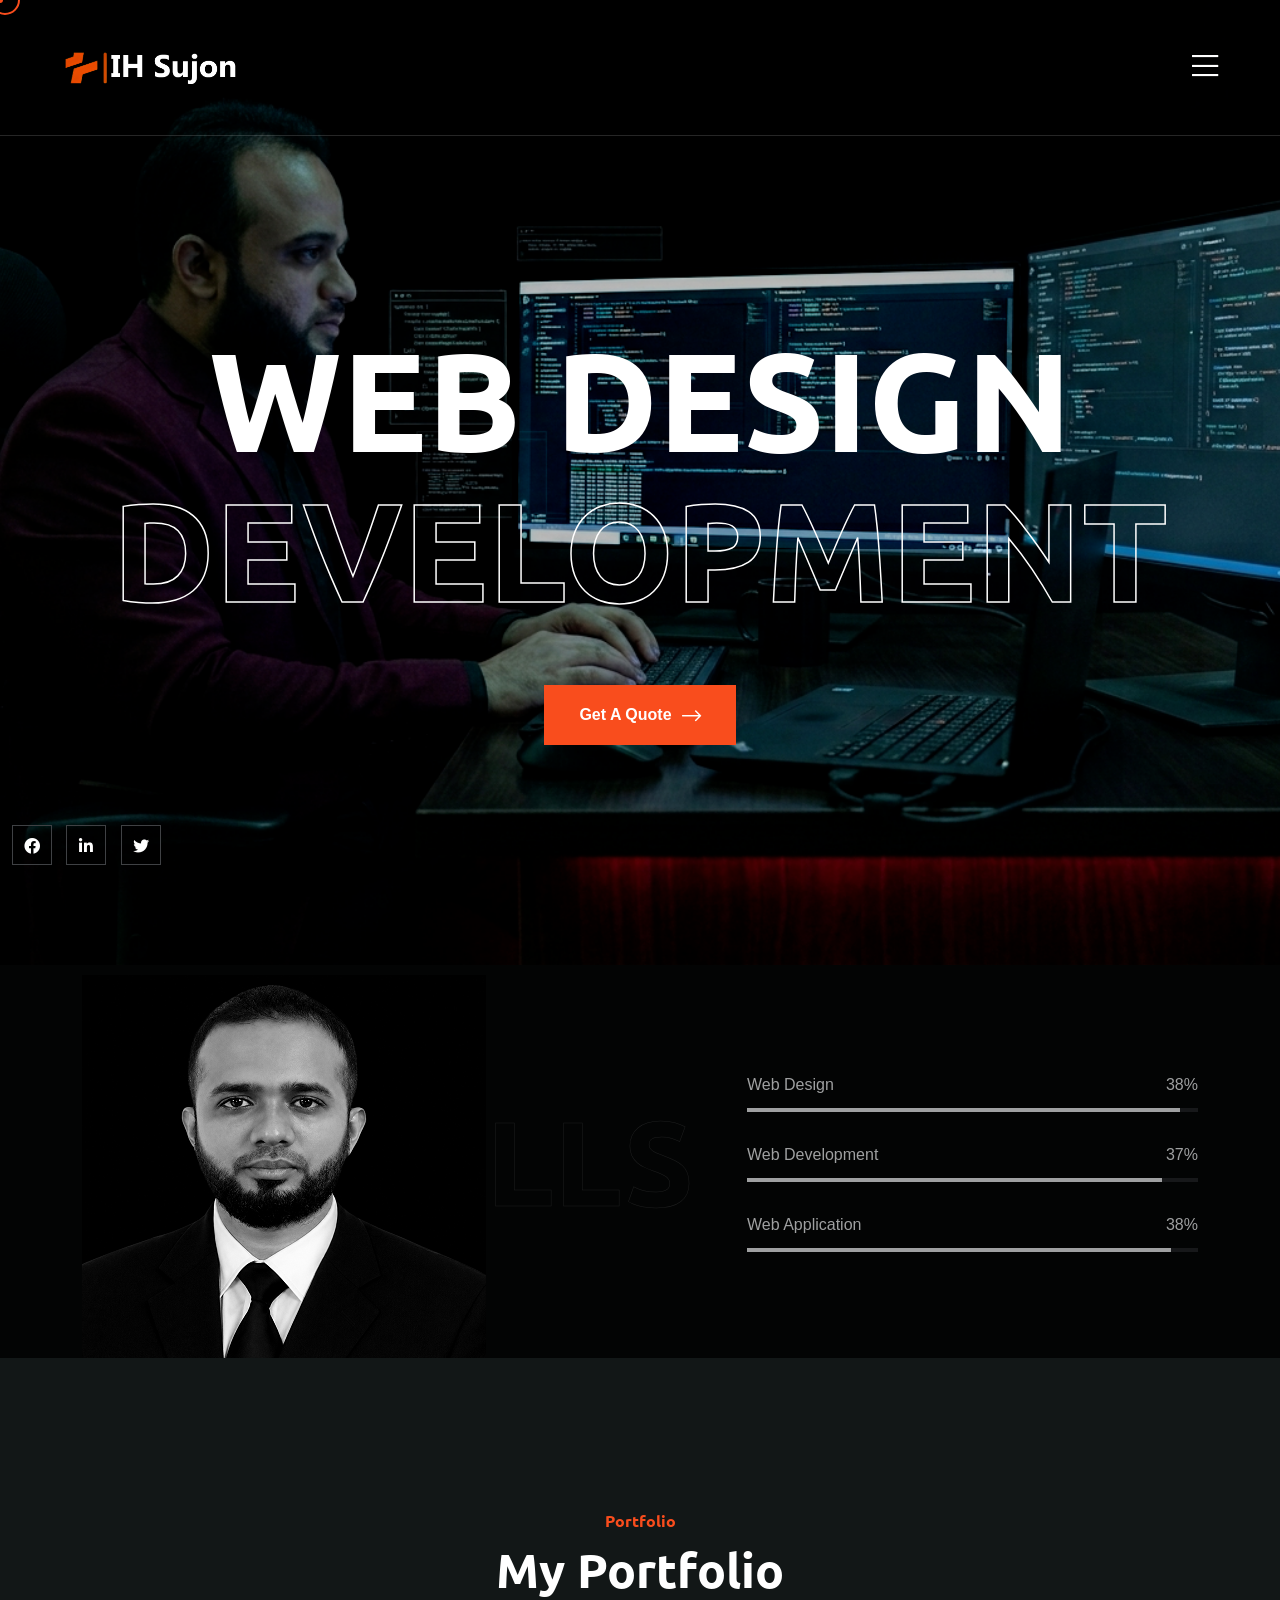
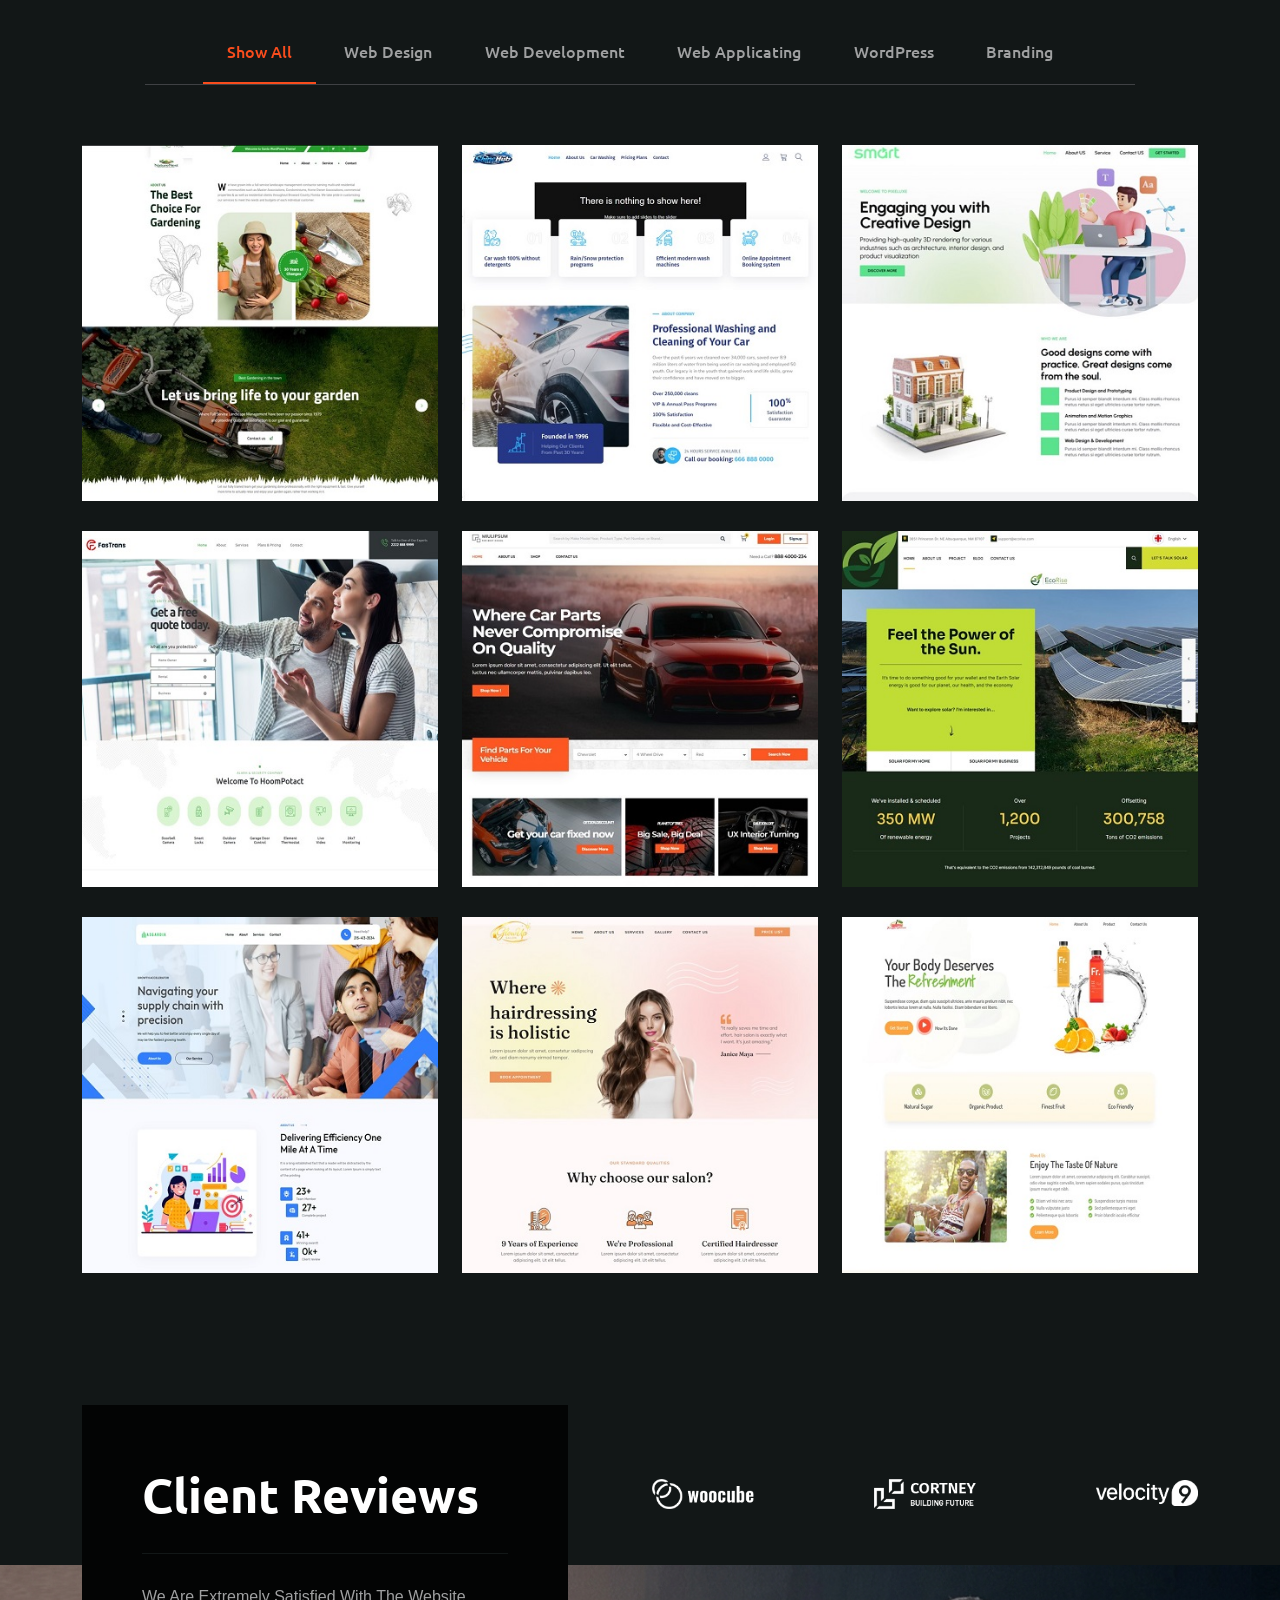
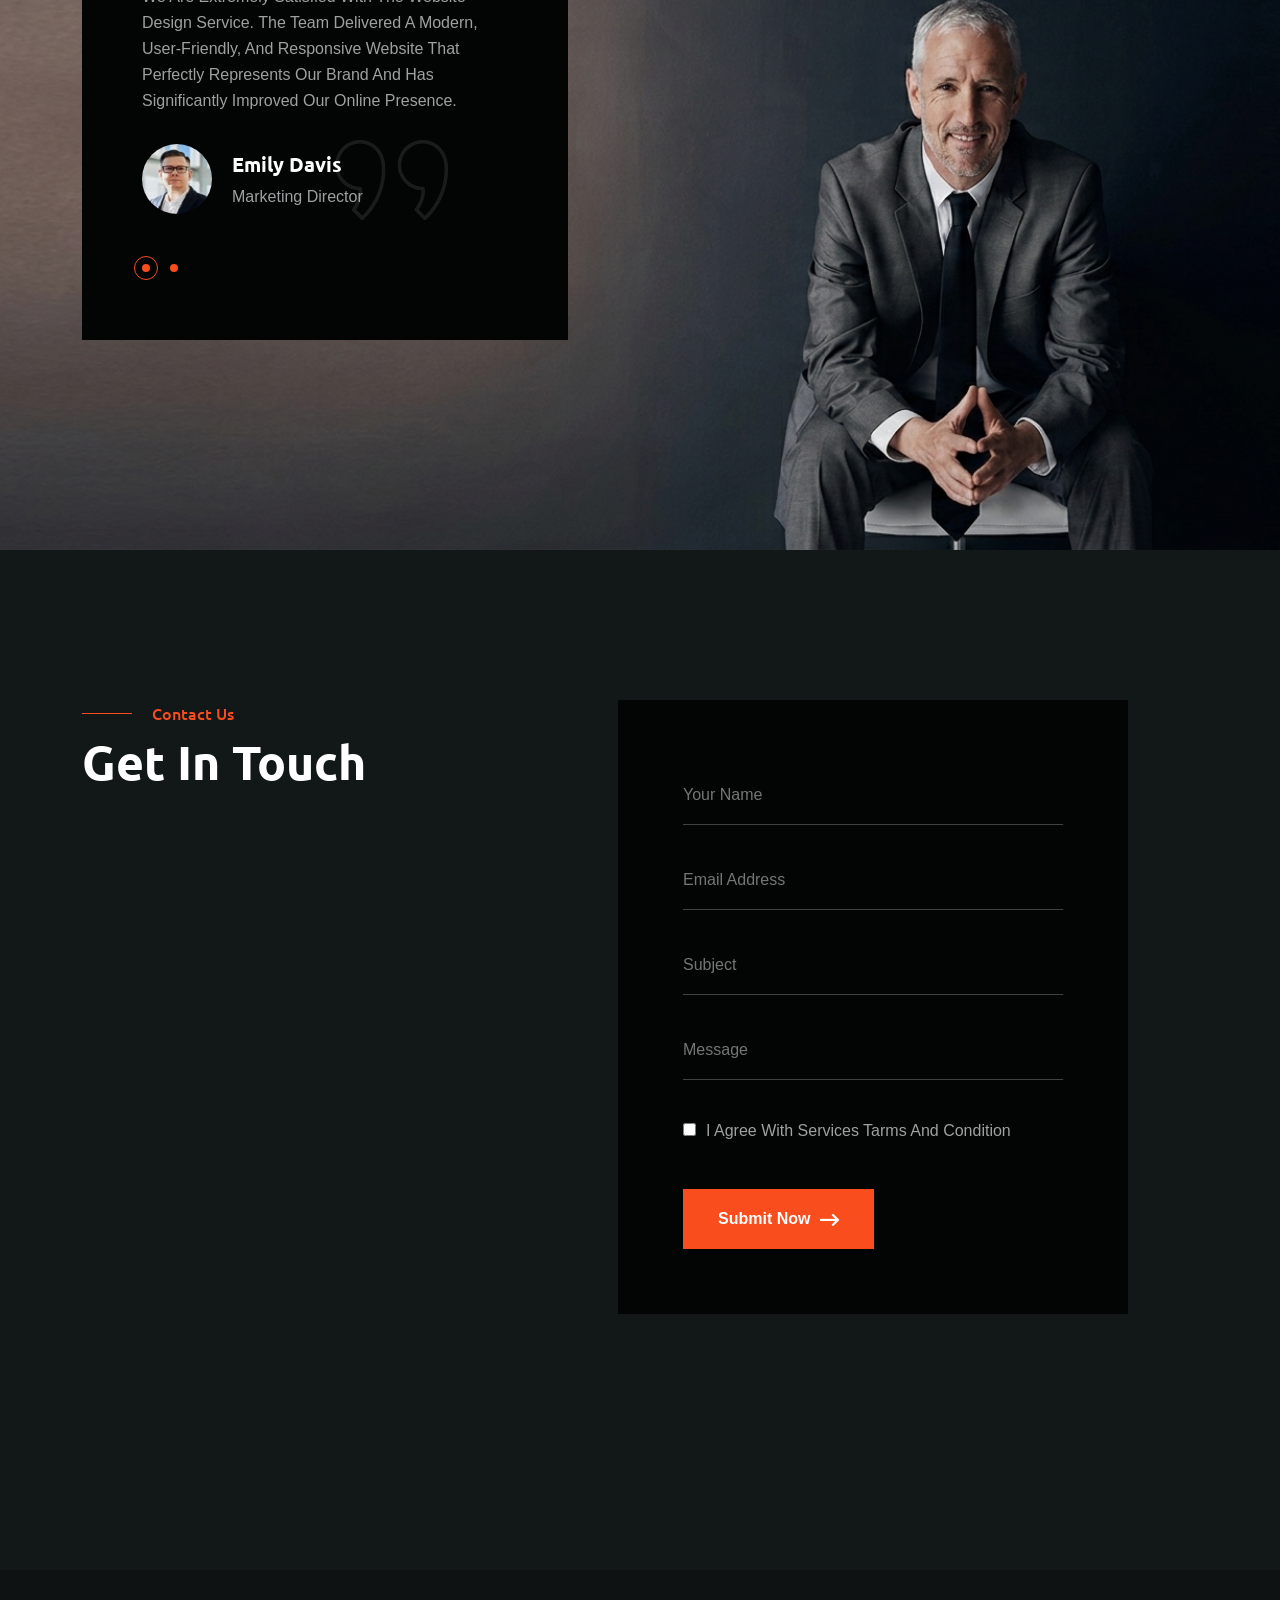
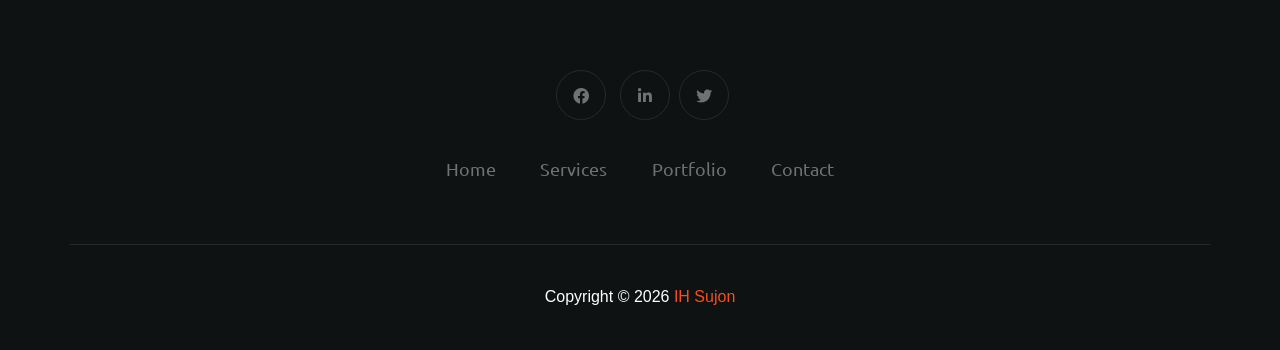
<file: index.html>
<!DOCTYPE html>
<html lang="en">
  <head>
    <!-- Start Meta -->
    <meta charset="UTF-8" />
    <meta http-equiv="X-UA-Compatible" content="IE=edge" />
    <meta name="description" content="Ismaeil Hossain Sujon" />
    <meta
      name="keywords"
      content="Creative Web Designer, Web Designer, landing Page Developer, freelancer"
    />
    <meta name="IH Sujon" content="IH Sujon" />
    <meta name="viewport" content="width=device-width, initial-scale=1" />
    <!-- Title of Site -->
    <title>IH Sujon</title>
    <!-- Favicons -->
    <link rel="icon" type="image/png" href="assets/img/favicon.png" />
    <!-- Bootstrap CSS -->
    <link rel="stylesheet" href="assets/css/bootstrap.min.css" />
    <!-- font awesome -->
    <link rel="stylesheet" href="assets/css/all.css" />
    <!-- Animate CSS -->
    <link rel="stylesheet" href="assets/css/animate.css" />
    <!-- Swiper -->
    <link rel="stylesheet" href="assets/css/swiper-bundle.min.css" />
    <!-- Magnific -->
    <link rel="stylesheet" href="assets/css/magnific-popup.css" />
    <!-- Mean menu -->
    <link rel="stylesheet" href="assets/css/meanmenu.min.css" />
    <!-- Custom CSS -->
    <link rel="stylesheet" href="assets/sass/style.css" />
  </head>

  <body class="custom__cursor">
    <div class="custom__cursor-one"></div>
    <div class="custom__cursor-two"></div>
    <!-- Preloader start -->
    <div class="theme-loader">
      <div class="spinner">
        <div class="double-bounce1"></div>
        <div class="double-bounce2"></div>
      </div>
    </div>
    <!-- Preloader end -->

    <!-- Header Area Start -->
    <div class="header__area three">
      <div class="container custom-container">
        <div class="header__area-box">
          <div class="header__area-box-logo">
            <a href="index.html">
              <img src="assets/img/logo-2.png" alt="" />
            </a>
          </div>
          <div class="header__area-box-sidebar d-block">
            <div class="header__area-box-sidebar-popup-icon">
              <a href="#"><i class="fal fa-bars"></i></a>
            </div>
          </div>
          <!-- sidebar Menu Start -->
          <div class="header__area-box-sidebar-popup">
            <div class="sidebar-close-btn">
           <!--    <a href="#"><i class="fal fa-times"></i></a> -->
            </div>
            <div class="header__area-box-sidebar-popup-logo">
              <a href="index.html">
                <img src="assets/img/logo-2.png" alt="" />
              </a>
            </div>
            <div class="header__area-box-sidebar-popup-menu">
              <ul>
                <li>
                  <a href="index.html">Home</a>
                 <!--  <ul class="sub-menu">
                    <li><a href="index.html">Home 01</a></li>
                    <li><a href="index-2.html">Home 02</a></li>
                    <li><a href="index-3.html">Home 03</a></li>
                  </ul> -->
                </li>
                    <li><a href="about.html">About</a></li>
                    <li><a href="services.html">Services</a></li>
                <!-- <li class="toggle-menu">
                  <a href="#">Page<i class="fal fa-angle-down change"></i></a>
                  <ul class="sub-menu">
                    <li><a href="about.html">About</a></li>
                    <li><a href="services.html">Services</a></li>
                    <li>
                      <a href="services-details.html">Services Details</a>
                    </li>
                    <li><a href="error.html">Error</a></li>
                  </ul>
                </li> -->

                <li><a href="portfolio.html">Portfolio</a></li>
               

                <!-- <li class="toggle-menu">
                  <a href="#"
                    >Portfolio<i class="fal fa-angle-down change"></i
                  ></a>
                  <ul class="sub-menu">
                    <li><a href="portfolio-1.html">Portfolio 01</a></li>
                    <li><a href="portfolio-2.html">Portfolio 02</a></li>
                    <li><a href="portfolio-3.html">Portfolio 03</a></li>
                    <li>
                      <a href="portfolio-details.html">Portfolio Details 01</a>
                    </li>
                    <li>
                      <a href="portfolio-details-2.html"
                        >Portfolio Details 02</a
                      >
                    </li>
                  </ul>
                </li> -->
                <!-- <li class="toggle-menu">
                  <a href="#">News<i class="fal fa-angle-down change"></i></a>
                  <ul class="sub-menu">
                    <li><a href="blog-standard.html">News</a></li>
                    <li><a href="blog-details.html">News Details</a></li>
                  </ul>
                </li> -->
                <li><a href="contact.html">Contact</a></li>
              </ul>
            </div>
            <div class="contact__info">
              <h4 class="mb-25">Contact Info</h4>
              <div class="contact__info-list">
                <a href="tel:89709806789"
                  ><i class="fal fa-phone-alt"></i>+88 01817 24 47 56</a
                >
                <a href="mailto:info@webmail.com"
                  ><i class="fal fa-envelope-open-text"></i>sujon244756@gmail.com</a
                >
                <a href="#"
                  ><i class="fal fa-map-marker-alt"></i>Dhaka, Bangladesh.</a
                >
              </div>
            </div>
          </div>
          <div class="sidebar-overlay"></div>
          <!-- sidebar Menu Start -->
        </div>
      </div>
    </div>
    <!-- Header Area End -->
    <!-- Banner Area Start -->
    <div class="banner__area-three" data-background="assets/img/banner-3.jpg">
      <div class="container">
        <div class="row">
          <div class="col-xl-12">
            <div class="banner__area-three-content">
              <h1>web Design <span> Development</span></h1>
              <a class="theme-btn-1" href="contact.html"
                >Get A Quote <i class="fal fa-long-arrow-right"></i
              ></a>
            </div>
          </div>
        </div>
      </div>
      <div class="banner__area-three-bottom">
        <div class="container custom-container">
          <div class="banner__area-three-bottom-icon">
            <ul>
              <li>
                <a href="https://www.facebook.com/sujon244756/"><i class="fab fa-facebook"></i></a>
              </li>
             <li>
                <a href="https://www.linkedin.com/in/sujon244756/"><i class="fab fa-linkedin-in"></i></a>
                </li>
              <li>
                <a href="https://x.com/sujon244756"><i class="fab fa-twitter"></i></a>
              </li>
            </ul>
          </div>
        </div>
      </div>
    </div>
    <!-- Banner Area End -->
    <!-- Skill Area Start -->
    <div class="skill__area-two">
      <div class="container">
        <div class="row align-items-center">
          <div class="col-xl-7 col-lg-7 lg-mb-30">
            <div class="skill__area-two-left">
              <span>My Skills</span> <img src="assets/img/skills.png" alt="" />
            </div>
          </div>
          <div class="col-xl-5 col-lg-5">
            <div class="skill__area-two-right">
              <div class="skill__area-two-right-skill">
                <div class="skill__area-two-right-skill-item">
                  <div class="skill__area-two-right-skill-item-content">
                    <h6>web Design</h6>
                    <span class="skill__area-two-right-skill-item-count">
                      <span class="counter">96</span>%</span
                    >
                  </div>
                  <div class="skill__area-two-right-skill-item-inner">
                    <div
                      class="skill__area-two-right-skill-item-bar"
                      data-width="96"
                    ></div>
                  </div>
                </div>
              </div>
              <div class="skill__area-two-right-skill mt-30">
                <div class="skill__area-two-right-skill-item">
                  <div class="skill__area-two-right-skill-item-content">
                    <h6>Web Development</h6>
                    <span class="skill__area-two-right-skill-item-count">
                      <span class="counter">92</span>%</span
                    >
                  </div>
                  <div class="skill__area-two-right-skill-item-inner">
                    <div
                      class="skill__area-two-right-skill-item-bar"
                      data-width="92"
                    ></div>
                  </div>
                </div>
              </div>
              <div class="skill__area-two-right-skill mt-30">
                <div class="skill__area-two-right-skill-item">
                  <div class="skill__area-two-right-skill-item-content">
                    <h6>Web Application</h6>
                    <span class="skill__area-two-right-skill-item-count">
                      <span class="counter">94</span>%</span
                    >
                  </div>
                  <div class="skill__area-two-right-skill-item-inner">
                    <div
                      class="skill__area-two-right-skill-item-bar"
                      data-width="94"
                    ></div>
                  </div>
                </div>
              </div>
            </div>
          </div>
        </div>
      </div>
    </div>
    <!-- Skill Area End -->
    <!-- Portfolio Area Start -->
    <div class="portfolio__area-two section-padding">
      <div class="container">
        <div class="row">
          <div class="col-xl-12 mb-60">
            <div class="portfolio__area-two-title">
              <span class="subtitle-one">Portfolio</span>
              <h2>My Portfolio</h2>
            </div>
            <div class="portfolio__area-two-btn">
              <ul>
                <li class="active" data-filter="*">Show All</li>
                <li data-filter=".design">Web Design</li>
                <li data-filter=".development">Web Development</li>
                <li data-filter=".webapplication">Web Applicating</li>
                <li data-filter=".wordpress">WordPress</li>
                <li data-filter=".branding">Branding</li>
              </ul>
            </div>
          </div>
        </div>
        <div class="row portfolio__area-two-active">
          <div class="col-xl-4 col-lg-4 col-md-6 portfolio-item mb-30">
            <div class="portfolio__area-two-item">
              <img
                class="img__full"
                src="assets/img/portfolio/portfolio-7.jpg"
                alt=""
              />
              <div class="portfolio__area-two-item-content">
                <span>Website Design</span>
                <h4><a href="portfolio-details-2.html">Website Design</a></h4>
              </div>
            </div>
          </div>
          <div
            class="col-xl-4 col-lg-4 col-md-6 portfolio-item webapplication mb-30"
          >
            <div class="portfolio__area-two-item">
              <img
                class="img__full"
                src="assets/img/portfolio/portfolio-8.jpg"
                alt=""
              />
              <div class="portfolio__area-two-item-content">
                <span>Web Application</span>
                <h4><a href="portfolio-details-2.html">Web Application</a></h4>
              </div>
            </div>
          </div>
          <div
            class="col-xl-4 col-lg-4 col-md-6 portfolio-item branding design mb-30"
          >
            <div class="portfolio__area-two-item">
              <img
                class="img__full"
                src="assets/img/portfolio/portfolio-9.jpg"
                alt=""
              />
              <div class="portfolio__area-two-item-content">
                <span>Web Design</span>
                <h4><a href="portfolio-details-2.html">Web Design</a></h4>
              </div>
            </div>
          </div>
          <div
            class="col-xl-4 col-lg-4 col-md-6 portfolio-item development webapplication mb-30"
          >
            <div class="portfolio__area-two-item">
              <img
                class="img__full"
                src="assets/img/portfolio/portfolio-10.jpg"
                alt=""
              />
              <div class="portfolio__area-two-item-content">
                <span>Web Development</span>
                <h4><a href="portfolio-details-2.html">Web Development</a></h4>
              </div>
            </div>
          </div>
          <div class="col-xl-4 col-lg-4 col-md-6 portfolio-item design mb-30">
            <div class="portfolio__area-two-item">
              <img
                class="img__full"
                src="assets/img/portfolio/portfolio-11.jpg"
                alt=""
              />
              <div class="portfolio__area-two-item-content">
                <span>Photography</span>
                <h4><a href="portfolio-details-2.html">Photography</a></h4>
              </div>
            </div>
          </div>
          <div
            class="col-xl-4 col-lg-4 col-md-6 portfolio-item development branding wordpress mb-30"
          >
            <div class="portfolio__area-two-item">
              <img
                class="img__full"
                src="assets/img/portfolio/portfolio-12.jpg"
                alt=""
              />
              <div class="portfolio__area-two-item-content">
                <span>Website Branding</span>
                <h4><a href="portfolio-details-2.html">Website Branding</a></h4>
              </div>
            </div>
          </div>
          <div
            class="col-xl-4 col-lg-4 col-md-6 portfolio-item wordpress branding lg-mb-30"
          >
            <div class="portfolio__area-two-item">
              <img
                class="img__full"
                src="assets/img/portfolio/portfolio-13.jpg"
                alt=""
              />
              <div class="portfolio__area-two-item-content">
                <span>Wordpress Design</span>
                <h4><a href="portfolio-details-2.html">Wordpress Design</a></h4>
              </div>
            </div>
          </div>
          <div
            class="col-xl-4 col-lg-4 col-md-6 portfolio-item design lg-mb-30"
          >
            <div class="portfolio__area-two-item">
              <img
                class="img__full"
                src="assets/img/portfolio/portfolio-14.jpg"
                alt=""
              />
              <div class="portfolio__area-two-item-content">
                <span>Web Design</span>
                <h4><a href="portfolio-details-2.html">Web Design</a></h4>
              </div>
            </div>
          </div>
          <div
            class="col-xl-4 col-lg-4 col-md-6 portfolio-item wordpress development"
          >
            <div class="portfolio__area-two-item">
              <img
                class="img__full"
                src="assets/img/portfolio/portfolio-15.jpg"
                alt=""
              />
              <div class="portfolio__area-two-item-content">
                <span>Wordpress Design</span>
                <h4><a href="portfolio-details-2.html">Wordpress Design</a></h4>
              </div>
            </div>
          </div>
        </div>
      </div>
    </div>
    <!-- Portfolio Area End -->
    <!-- Sponsors Area Start -->
    <div class="sponsors__area">
      <div class="container">
        <div class="row">
          <div class="col-xl-6"></div>
          <div class="col-xl-6">
            <div class="swiper sponsors-slider">
              <div class="swiper-wrapper">
                <div class="sponsors__area-brand swiper-slide">
                  <a href="#"><img src="assets/img/brand-1.png" alt="" /></a>
                </div>
                <div class="sponsors__area-brand swiper-slide">
                  <a href="#"><img src="assets/img/brand-2.png" alt="" /></a>
                </div>
                <div class="sponsors__area-brand swiper-slide">
                  <a href="#"><img src="assets/img/brand-3.png" alt="" /></a>
                </div>
                <div class="sponsors__area-brand swiper-slide">
                  <a href="#"><img src="assets/img/brand-4.png" alt="" /></a>
                </div>
              </div>
            </div>
          </div>
        </div>
      </div>
    </div>
    <!-- Sponsors Area End -->
    <!-- Reviews Area Start -->
    <div class="reviews__area" data-background="assets/img/reviews.jpg">
      <div class="container">
        <div class="row">
          <div class="col-xl-6 col-lg-8">
            <div class="reviews__area-left">
              <div class="reviews__area-left-title">
                <h2>Client Reviews</h2>
              </div>
              <div class="swiper reviews">
                <div class="swiper-wrapper">
                  <div class="reviews__area-left-item swiper-slide">
                    <p>
                      We are extremely satisfied with the website design service. The team delivered a modern, user-friendly, and responsive website that perfectly represents our brand and has significantly improved our online presence.
                    </p>
                    <div class="reviews__area-left-item-client">
                      <div class="reviews__area-left-item-client-avatar">
                        <img src="assets/img/avatar/client.jpg" alt="" />
                      </div>
                      <div class="reviews__area-left-item-client-content">
                        <h5>Emily Davis</h5>
                        <span>Marketing Director</span>
                      </div>
                    </div>
                  </div>
                  <div class="reviews__area-left-item swiper-slide">
                    <p>
                      We are extremely satisfied with the website design. It has enhanced our online presence and helped us attract more clients.
                    </p>
                    <div class="reviews__area-left-item-client">
                      <div class="reviews__area-left-item-client-avatar">
                        <img src="assets/img/avatar/client-1.jpg" alt="" />
                      </div>
                    
                      <div class="reviews__area-left-item-client-content">
                        <h5>David Wilson</h5>
                        <span>Owner & CEO</span>
                      </div>
                    </div>
                  </div>
                </div>
              </div>
              <div class="reviews__area-left-dots">
                <div class="reviews-pagination"></div>
              </div>
              <div class="reviews__area-left-quote">
                <img src="assets/img/icon/quote.png" alt="" />
              </div>
            </div>
          </div>
        </div>
      </div>
    </div>
    <!-- Reviews Area End -->
    <!-- Contact Area Start -->
    <div class="contact__area section-padding">
      <div class="container">
        <div class="row mb-60">
          <div class="col-xl-12">
            <div class="contact__area-title lg-t-center">
              <span class="subtitle">Contact Us</span>
              <h2>Get in Touch</h2>
            </div>
          </div>
        </div>
        <div class="row">
          <div class="col-xl-12">
            <div class="contact__area-bottom">
              <div class="contact__area-bottom-form">
                <form
                  id="contact-form"
                  action="assets/form/mail.php"
                  method="POST"
                >
                  <div class="row">
                    <div class="col-sm-12 mb-25">
                      <div class="contact__area-bottom-form-item">
                        <input
                          type="text"
                          name="name"
                          placeholder="Your Name"
                          required="required"
                        />
                      </div>
                    </div>
                    <div class="col-sm-12 mb-25">
                      <div class="contact__area-bottom-form-item">
                        <input
                          type="text"
                          name="email"
                          placeholder="Email Address"
                          required="required"
                        />
                      </div>
                    </div>
                    <div class="col-sm-12 mb-25">
                      <div class="contact__area-bottom-form-item">
                        <input
                          type="text"
                          name="subject"
                          placeholder="Subject"
                          required="required"
                        />
                      </div>
                    </div>
                    <div class="col-sm-12 mb-30">
                      <div class="contact__area-bottom-form-item">
                        <textarea
                          name="message"
                          rows="5"
                          placeholder="Message"
                        ></textarea>
                      </div>
                    </div>
                    <div class="col-sm-12 mb-45">
                      <div class="contact__area-bottom-form-item">
                        <label>
                          <input class="mr-10" type="checkbox" />I agree with
                          services tarms and condition</label
                        >
                      </div>
                    </div>
                    <div class="col-sm-12">
                      <div class="contact__area-bottom-form-item">
                        <button class="theme-btn-1" type="submit">
                          Submit Now<i class="far fa-long-arrow-right"></i>
                        </button>
                      </div>
                    </div>
                  </div>
                </form>
              </div>
              <div class="contact__area-bottom-map">
              
                  <iframe src="https://www.google.com/maps/embed?pb=!1m18!1m12!1m3!1d1536.1489969031143!2d90.51235357299315!3d23.64577737249857!2m3!1f0!2f0!3f0!3m2!1i1024!2i768!4f13.1!3m3!1m2!1s0x3755b142490614c7%3A0x42169fa05b97630a!2sKnit%20Concern%20Printing%20Unit!5e1!3m2!1sen!2sbd!4v1783164167828!5m2!1sen!2sbd" loading="lazy"></iframe>

              </div>
            </div>
          </div>
        </div>
      </div>
    </div>
    <!-- Contact Area End -->
    <!-- Footer Area Start -->
    <div class="footer__area pt-60 pb-60">
      <div class="container">
        <div class="row align-items-center">
          <div class="col-xl-12">
            <div class="footer__area-widget t-center">
              <div class="footer__area-widget-about">
                <div class="footer__area-widget-about-social three">
                  <ul>
                    <li>
                <a href="https://www.facebook.com/sujon244756/"><i class="fab fa-facebook"></i></a>
              </li>
             <li>
                <a href="https://www.linkedin.com/in/sujon244756/"><i class="fab fa-linkedin-in"></i></a>
                </li>
              <li>
                <a href="https://x.com/sujon244756"><i class="fab fa-twitter"></i></a>
              </li>
                  </ul>
                </div>
                <div class="footer__area-widget-about-menu three">
                  <ul>
                    <li><a href="index.html">Home</a></li>
                    <li><a href="services.html">Services</a></li>
                    <li><a href="portfolio.html">Portfolio</a></li>
                    <li><a href="contact.html">Contact</a></li>
                  </ul>
                </div>
              </div>
            </div>
          </div>
        </div>
      </div>
    </div>
    <!-- Footer Area End -->
    <!-- Copyright Area Start -->
    <div class="copyright__area">
      <div class="container">
        <div class="row align-items-center copyright__area-border">
          <div class="col-xl-12">
            <div class="copyright__area-left t-center">
              <p>
                Copyright © 2026<a href="https://www.facebook.com/sujon244756"> IH Sujon</a> 
              </p>
            </div>
          </div>
        </div>
      </div>
    </div>
    <!-- Copyright Area End -->
    <!-- Scroll Btn Start -->
    <div class="scroll-up">
      <svg
        class="scroll-circle svg-content"
        width="100%"
        height="100%"
        viewBox="-1 -1 102 102"
      >
        <path d="M50,1 a49,49 0 0,1 0,98 a49,49 0 0,1 0,-98" />
      </svg>
    </div>
    <!-- Scroll Btn End -->
    <!-- Main JS -->
    <script src="assets/js/jquery-3.6.0.min.js"></script>
    <!-- Bootstrap JS -->
    <script src="assets/js/bootstrap.min.js"></script>
    <!-- Counter up -->
    <script src="assets/js/jquery.counterup.min.js"></script>
    <!-- Popper JS -->
    <script src="assets/js/popper.min.js"></script>
    <!-- Progressbar JS -->
    <script src="assets/js/progressbar.min.js"></script>
    <!-- Magnific JS -->
    <script src="assets/js/jquery.magnific-popup.min.js"></script>
    <!-- Swiper JS -->
    <script src="assets/js/swiper-bundle.min.js"></script>
    <!-- Waypoints JS -->
    <script src="assets/js/jquery.waypoints.min.js"></script>
    <!-- Isotope JS -->
    <script src="assets/js/isotope.pkgd.min.js"></script>
    <!-- Mean menu -->
    <script src="assets/js/jquery.meanmenu.min.js"></script>
    <!-- Custom JS -->
    <script src="assets/js/custom.js"></script>
  </body>
</html>
</file>
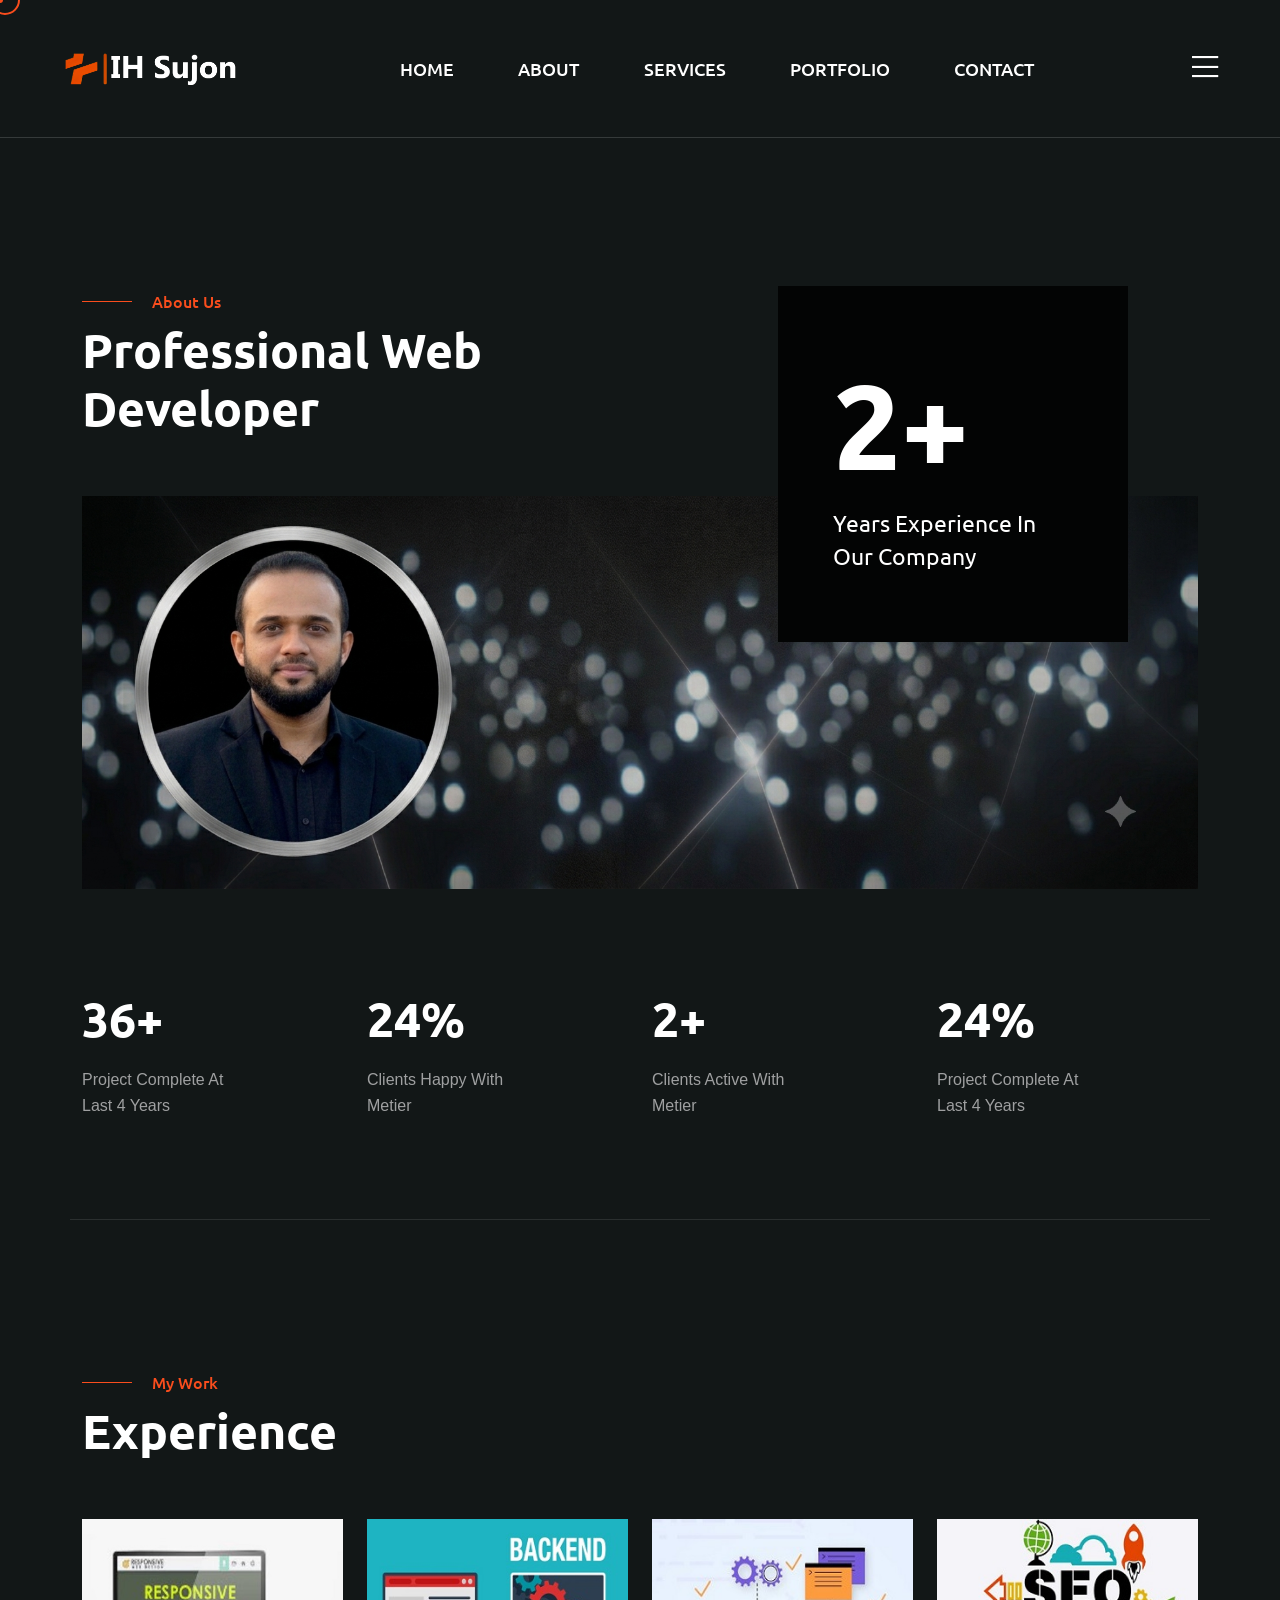
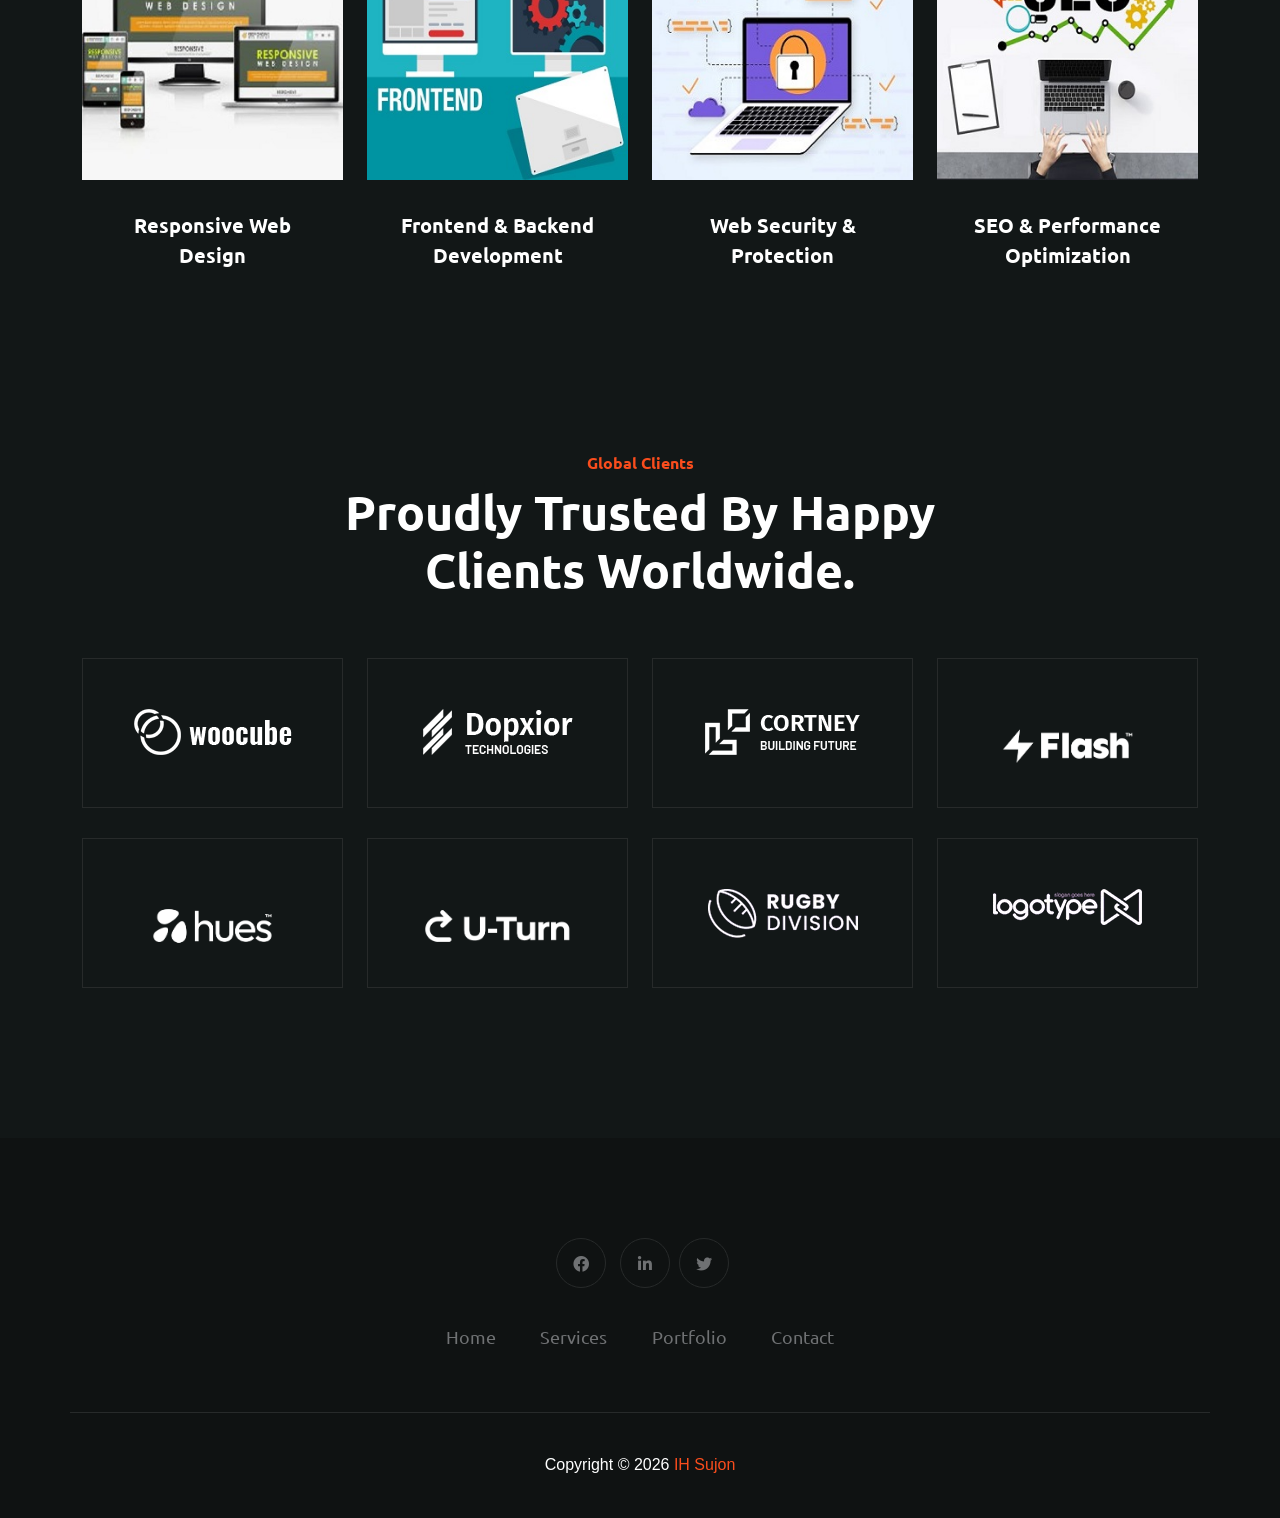
<file: about.html>
<!DOCTYPE html>
<html lang="en">
  <head>
    <!-- Start Meta -->
    <meta charset="UTF-8" />
    <meta http-equiv="X-UA-Compatible" content="IE=edge" />
    <meta name="description" content="Ismaeil Hossain Sujon" />
    <meta
      name="keywords"
      content="Creative Web Designer, Web Designer, landing Page Developer, freelancer"
    />
    <meta name="IH Sujon" content="IH Sujon" />
    <meta name="viewport" content="width=device-width, initial-scale=1" />
    <!-- Title of Site -->
    <title>IH Sujon</title>
    <!-- Favicons -->
    <link rel="icon" type="image/png" href="assets/img/favicon.png" />
    <!-- Bootstrap CSS -->
    <link rel="stylesheet" href="assets/css/bootstrap.min.css" />
    <!-- font awesome -->
    <link rel="stylesheet" href="assets/css/all.css" />
    <!-- Animate CSS -->
    <link rel="stylesheet" href="assets/css/animate.css" />
    <!-- Swiper -->
    <link rel="stylesheet" href="assets/css/swiper-bundle.min.css" />
    <!-- Magnific -->
    <link rel="stylesheet" href="assets/css/magnific-popup.css" />
    <!-- Mean menu -->
    <link rel="stylesheet" href="assets/css/meanmenu.min.css" />
    <!-- Custom CSS -->
    <link rel="stylesheet" href="assets/sass/style.css" />
  </head>

  <body class="custom__cursor">
    <div class="custom__cursor-one"></div>
    <div class="custom__cursor-two"></div>
    <!-- Preloader start -->
    <div class="theme-loader">
      <div class="spinner">
        <div class="double-bounce1"></div>
        <div class="double-bounce2"></div>
      </div>
    </div>
    <!-- Preloader end -->
    <!-- Header Area Start -->
    <div class="header__area all-page">
      <div class="container custom-container">
        <div class="header__area-box">
          <div class="header__area-box-logo two">
            <a href="index.html">
              <img src="assets/img/logo-2.png" alt="" />
            </a>
            <div class="responsive-menu"></div>
          </div>
          <div class="header__area-box-main-menu meanmenu-responsive">
            <ul id="mobilemenu">
              <li>
                <a href="index.html">Home</a>
              </li>
                <li><a href="about.html">About</a></li>
                <li><a href="services.html">Services</a></li>
                <li><a href="portfolio.html">Portfolio</a></li>
              <li><a href="contact.html">Contact</a></li>
            </ul>
          </div>
          <div class="header__area-box-sidebar">
            <div class="header__area-box-sidebar-popup-icon">
              <a href="#"><i class="fal fa-bars"></i></a>
            </div>
          </div>
          <!-- sidebar Menu Start -->
          <div class="header__area-box-sidebar-popup">
            <div class="sidebar-close-btn">
              <a href="#"><i class="fal fa-times"></i></a>
            </div>
            <div class="header__area-box-sidebar-popup-logo">
              <a href="index.html">
                <img src="assets/img/logo-2.png" alt="" />
              </a>
            </div>
            <p>
              Aliquam nibh tortor, faucibus quis ligula eget, faucibus auctor
              sapien. Fusce vulputate magna in magna pellentesque in mauris
              dignissim, imperdiet risus ac, congue nunc.
            </p>
            <div class="header__area-box-sidebar-popup-contact">
              <h4 class="mb-25">Contact Us</h4>
              <form action="#">
                <div class="row">
                  <div class="col-sm-12 mb-30">
                    <div
                      class="header__area-box-sidebar-popup-contact-form-item two"
                    >
                      <i class="far fa-user"></i>
                      <input
                        type="text"
                        name="name"
                        placeholder="Your Name"
                        required="required"
                      />
                    </div>
                  </div>
                  <div class="col-sm-12 mb-30">
                    <div
                      class="header__area-box-sidebar-popup-contact-form-item two"
                    >
                      <i class="far fa-envelope-open"></i>
                      <input
                        type="text"
                        name="email"
                        placeholder="Email Address"
                        required="required"
                      />
                    </div>
                  </div>
                  <div class="col-sm-12 mb-30">
                    <div
                      class="header__area-box-sidebar-popup-contact-form-item two"
                    >
                      <i class="fal fa-pen"></i>
                      <textarea
                        name="message"
                        rows="5"
                        placeholder="Message"
                      ></textarea>
                    </div>
                  </div>
                  <div class="col-sm-12">
                    <div
                      class="header__area-box-sidebar-popup-contact-form-item"
                    >
                      <button class="theme-btn-1" type="submit">
                        Submit Now<i class="fal fa-long-arrow-right"></i>
                      </button>
                    </div>
                  </div>
                </div>
              </form>
            </div>
            <div class="header__area-box-sidebar-popup-follow-us">
              <h4 class="mb-25">Follow Us</h4>
              <div class="header__area-box-sidebar-popup-follow-us-social two">
                <ul>
                  <li>
                    <a href="#"><i class="fab fa-facebook-f"></i></a>
                  </li>
                  <li>
                    <a href="#"><i class="fab fa-twitter"></i></a>
                  </li>
                  <li>
                    <a href="#"><i class="fab fa-instagram"></i></a>
                  </li>
                  <li>
                    <a href="#"><i class="fab fa-linkedin-in"></i></a>
                  </li>
                </ul>
              </div>
            </div>
          </div>
          <div class="sidebar-overlay"></div>
          <!-- sidebar Menu Start -->
        </div>
      </div>
    </div>
    <!-- Header Area End -->
    <!-- About Area Start -->
    <div class="about__page section-padding pb-100">
      <div class="container">
        <div class="row mb-60">
          <div class="col-xl-6 col-lg-8">
            <div class="about__page-title">
              <span class="subtitle">About Us</span>
              <h2>Professional Web Developer</h2>
            </div>
          </div>
        </div>
        <div class="row mb-100">
          <div class="col-xl-12">
            <div class="about__page-area">
              <div class="about__page-area-experience">
                <h3><span class="counter">4</span>+</h3>
                <p>Years Experience In Our Company</p>
              </div>
              <img src="assets/img/about.jpg" alt="" />
            </div>
          </div>
        </div>
        <div class="row">
          <div class="col-xl-3 col-lg-3 col-md-4 col-sm-6 lg-mb-30">
            <div class="about__page-area-item">
              <h2><span class="counter">150</span>+</h2>
              <p>project complete at last 4 years</p>
            </div>
          </div>
          <div class="col-xl-3 col-lg-3 col-md-4 col-sm-6 sm-mb-30">
            <div class="about__page-area-item">
              <h2><span class="counter">100</span>%</h2>
              <p>Clients Happy with metier</p>
            </div>
          </div>
          <div class="col-xl-3 col-lg-3 col-md-4 col-sm-6 sm-mb-30">
            <div class="about__page-area-item">
              <h2><span class="counter">10</span>+</h2>
              <p>Clients Active With Metier</p>
            </div>
          </div>
          <div class="col-xl-3 col-lg-3 col-md-4 col-sm-6">
            <div class="about__page-area-item">
              <h2><span class="counter">100</span>%</h2>
              <p>project complete at last 4 years</p>
            </div>
          </div>
        </div>
      </div>
    </div>
    <!-- About Area End -->
    <!-- Team Area Start -->
    <div class="team__area">
      <div class="container">
        <div class="row mb-60 team__area-border">
          <div class="col-xl-12">
            <div class="team__area-title lg-t-center">
              <span class="subtitle">My Work</span>
              <h2>Experience</h2>
            </div>
          </div>
        </div>
        <div class="row">
          <div class="col-xl-3 col-lg-4 col-md-6 xl-mb-30">
            <div class="team__area-item">
              <div class="team__area-item-image">
                <img src="assets/img/team/team-1.jpg" alt="" />
                <div class="team__area-item-image-social">
                  <ul>
                    <li>
                <a href="https://www.facebook.com/sujon244756/"><i class="fab fa-facebook"></i></a>
              </li>
             <li>
                <a href="https://www.linkedin.com/in/sujon244756/"><i class="fab fa-linkedin-in"></i></a>
                </li>
              <li>
                <a href="https://x.com/sujon244756"><i class="fab fa-twitter"></i></a>
              </li>
                  </ul>
                </div>
              </div>
              <div class="team__area-item-content">
                <h5>Responsive Web Design</h5>
                <!-- <span>UI Designer</span> -->
              </div>
            </div>
          </div>
          <div class="col-xl-3 col-lg-4 col-md-6 md-mb-30">
            <div class="team__area-item">
              <div class="team__area-item-image">
                <img src="assets/img/team/team-2.jpg" alt="" />
                <div class="team__area-item-image-social">
                  <ul>
                    <li>
                      <a href="#"><i class="fab fa-twitter"></i></a>
                    </li>
                    <li>
                      <a href="#"><i class="fab fa-behance"></i></a>
                    </li>
                    <li>
                      <a href="#"><i class="fal fa-basketball-ball"></i></a>
                    </li>
                  </ul>
                </div>
              </div>
              <div class="team__area-item-content">
                <h5>Frontend & Backend Development</h5>
               <!--  <span>CEO & Founder</span> -->
              </div>
            </div>
          </div>
          <div class="col-xl-3 col-lg-4 col-md-6 md-mb-30">
            <div class="team__area-item">
              <div class="team__area-item-image">
                <img src="assets/img/team/team-3.jpg" alt="" />
                <div class="team__area-item-image-social">
                  <ul>
                    <li>
                      <a href="#"><i class="fab fa-twitter"></i></a>
                    </li>
                    <li>
                      <a href="#"><i class="fab fa-behance"></i></a>
                    </li>
                    <li>
                      <a href="#"><i class="fal fa-basketball-ball"></i></a>
                    </li>
                  </ul>
                </div>
              </div>
              <div class="team__area-item-content">
                <h5>Web Security & Protection</h5>
                <!-- <span>Project Manager</span> -->
              </div>
            </div>
          </div>
          <div class="col-xl-3 col-lg-4 col-md-6">
            <div class="team__area-item">
              <div class="team__area-item-image">
                <img src="assets/img/team/team-4.jpg" alt="" />
                <div class="team__area-item-image-social">
                  <ul>
                    <li>
                      <a href="#"><i class="fab fa-twitter"></i></a>
                    </li>
                    <li>
                      <a href="#"><i class="fab fa-behance"></i></a>
                    </li>
                    <li>
                      <a href="#"><i class="fal fa-basketball-ball"></i></a>
                    </li>
                  </ul>
                </div>
              </div>
              <div class="team__area-item-content">
                <h5>SEO & Performance Optimization</h5>
                <!-- <span>Senior Designer</span> -->
              </div>
            </div>
          </div>
        </div>
      </div>
    </div>
    <!-- Team Area End -->
    <!-- Client Area Start -->
    <div class="client__area">
      <div class="container">
        <div class="row mb-60">
          <div class="col-xl-12">
            <div class="client__area-title">
              <span class="subtitle-one">Global Clients</span>
              <h2>Proudly Trusted by Happy Clients Worldwide.</h2>
            </div>
          </div>
        </div>
        <div class="row">
          <div class="col-xl-3 col-lg-3 col-md-6 col-sm-6 mb-30">
            <div class="client__area-item">
              <img src="assets/img/brand/brand-1.png" alt="" />
            </div>
          </div>
          <div class="col-xl-3 col-lg-3 col-md-6 col-sm-6 sm-mb-30">
            <div class="client__area-item">
              <img src="assets/img/brand/brand-2.png" alt="" />
            </div>
          </div>
          <div class="col-xl-3 col-lg-3 col-md-6 col-sm-6 lg-mb-30">
            <div class="client__area-item">
              <img src="assets/img/brand/brand-3.png" alt="" />
            </div>
          </div>
          <div class="col-xl-3 col-lg-3 col-md-6 col-sm-6 sm-mb-30">
            <div class="client__area-item">
              <img src="assets/img/brand/brand-4.png" alt="" />
            </div>
          </div>
          <div class="col-xl-3 col-lg-3 col-md-6 col-sm-6 lg-mb-30">
            <div class="client__area-item">
              <img src="assets/img/brand/brand-5.png" alt="" />
            </div>
          </div>
          <div class="col-xl-3 col-lg-3 col-md-6 col-sm-6 sm-mb-30">
            <div class="client__area-item">
              <img src="assets/img/brand/brand-6.png" alt="" />
            </div>
          </div>
          <div class="col-xl-3 col-lg-3 col-md-6 col-sm-6 sm-mb-30">
            <div class="client__area-item">
              <img src="assets/img/brand/brand-7.png" alt="" />
            </div>
          </div>
          <div class="col-xl-3 col-lg-3 col-md-6 col-sm-6">
            <div class="client__area-item">
              <img src="assets/img/brand/brand-8.png" alt="" />
            </div>
          </div>
        </div>
      </div>
    </div>
    <!-- Client Area End -->
    <!-- Footer Area Start -->
        <div class="footer__area pt-60 pb-60">
      <div class="container">
        <div class="row align-items-center">
          <div class="col-xl-12">
            <div class="footer__area-widget t-center">
              <div class="footer__area-widget-about">
                <div class="footer__area-widget-about-social three">
                  <ul>
                    <li>
                <a href="https://www.facebook.com/sujon244756/"><i class="fab fa-facebook"></i></a>
              </li>
             <li>
                <a href="https://www.linkedin.com/in/sujon244756/"><i class="fab fa-linkedin-in"></i></a>
                </li>
              <li>
                <a href="https://x.com/sujon244756"><i class="fab fa-twitter"></i></a>
              </li>
                  </ul>
                </div>
                <div class="footer__area-widget-about-menu three">
                  <ul>
                    <li><a href="index.html">Home</a></li>
                    <li><a href="services.html">Services</a></li>
                    <li><a href="portfolio.html">Portfolio</a></li>
                    <li><a href="contact.html">Contact</a></li>
                  </ul>
                </div>
              </div>
            </div>
          </div>
        </div>
      </div>
    </div>
    <!-- Footer Area End -->
    <!-- Copyright Area Start -->
       <div class="copyright__area">
      <div class="container">
        <div class="row align-items-center copyright__area-border">
          <div class="col-xl-12">
            <div class="copyright__area-left t-center">
              <p>
                Copyright © 2026<a href="https://www.facebook.com/sujon244756"> IH Sujon</a> 
              </p>
            </div>
          </div>
        </div>
      </div>
    </div>
    <!-- Copyright Area End -->
    <!-- Scroll Btn Start -->
    <div class="scroll-up">
      <svg
        class="scroll-circle svg-content"
        width="100%"
        height="100%"
        viewBox="-1 -1 102 102"
      >
        <path d="M50,1 a49,49 0 0,1 0,98 a49,49 0 0,1 0,-98" />
      </svg>
    </div>
    <!-- Scroll Btn End -->
    <!-- Main JS -->
    <script src="assets/js/jquery-3.6.0.min.js"></script>
    <!-- Bootstrap JS -->
    <script src="assets/js/bootstrap.min.js"></script>
    <!-- Counter up -->
    <script src="assets/js/jquery.counterup.min.js"></script>
    <!-- Popper JS -->
    <script src="assets/js/popper.min.js"></script>
    <!-- Progressbar JS -->
    <script src="assets/js/progressbar.min.js"></script>
    <!-- Magnific JS -->
    <script src="assets/js/jquery.magnific-popup.min.js"></script>
    <!-- Swiper JS -->
    <script src="assets/js/swiper-bundle.min.js"></script>
    <!-- Waypoints JS -->
    <script src="assets/js/jquery.waypoints.min.js"></script>
    <!-- Isotope JS -->
    <script src="assets/js/isotope.pkgd.min.js"></script>
    <!-- Mean menu -->
    <script src="assets/js/jquery.meanmenu.min.js"></script>
    <!-- Custom JS -->
    <script src="assets/js/custom.js"></script>
  </body>
</html>
</file>
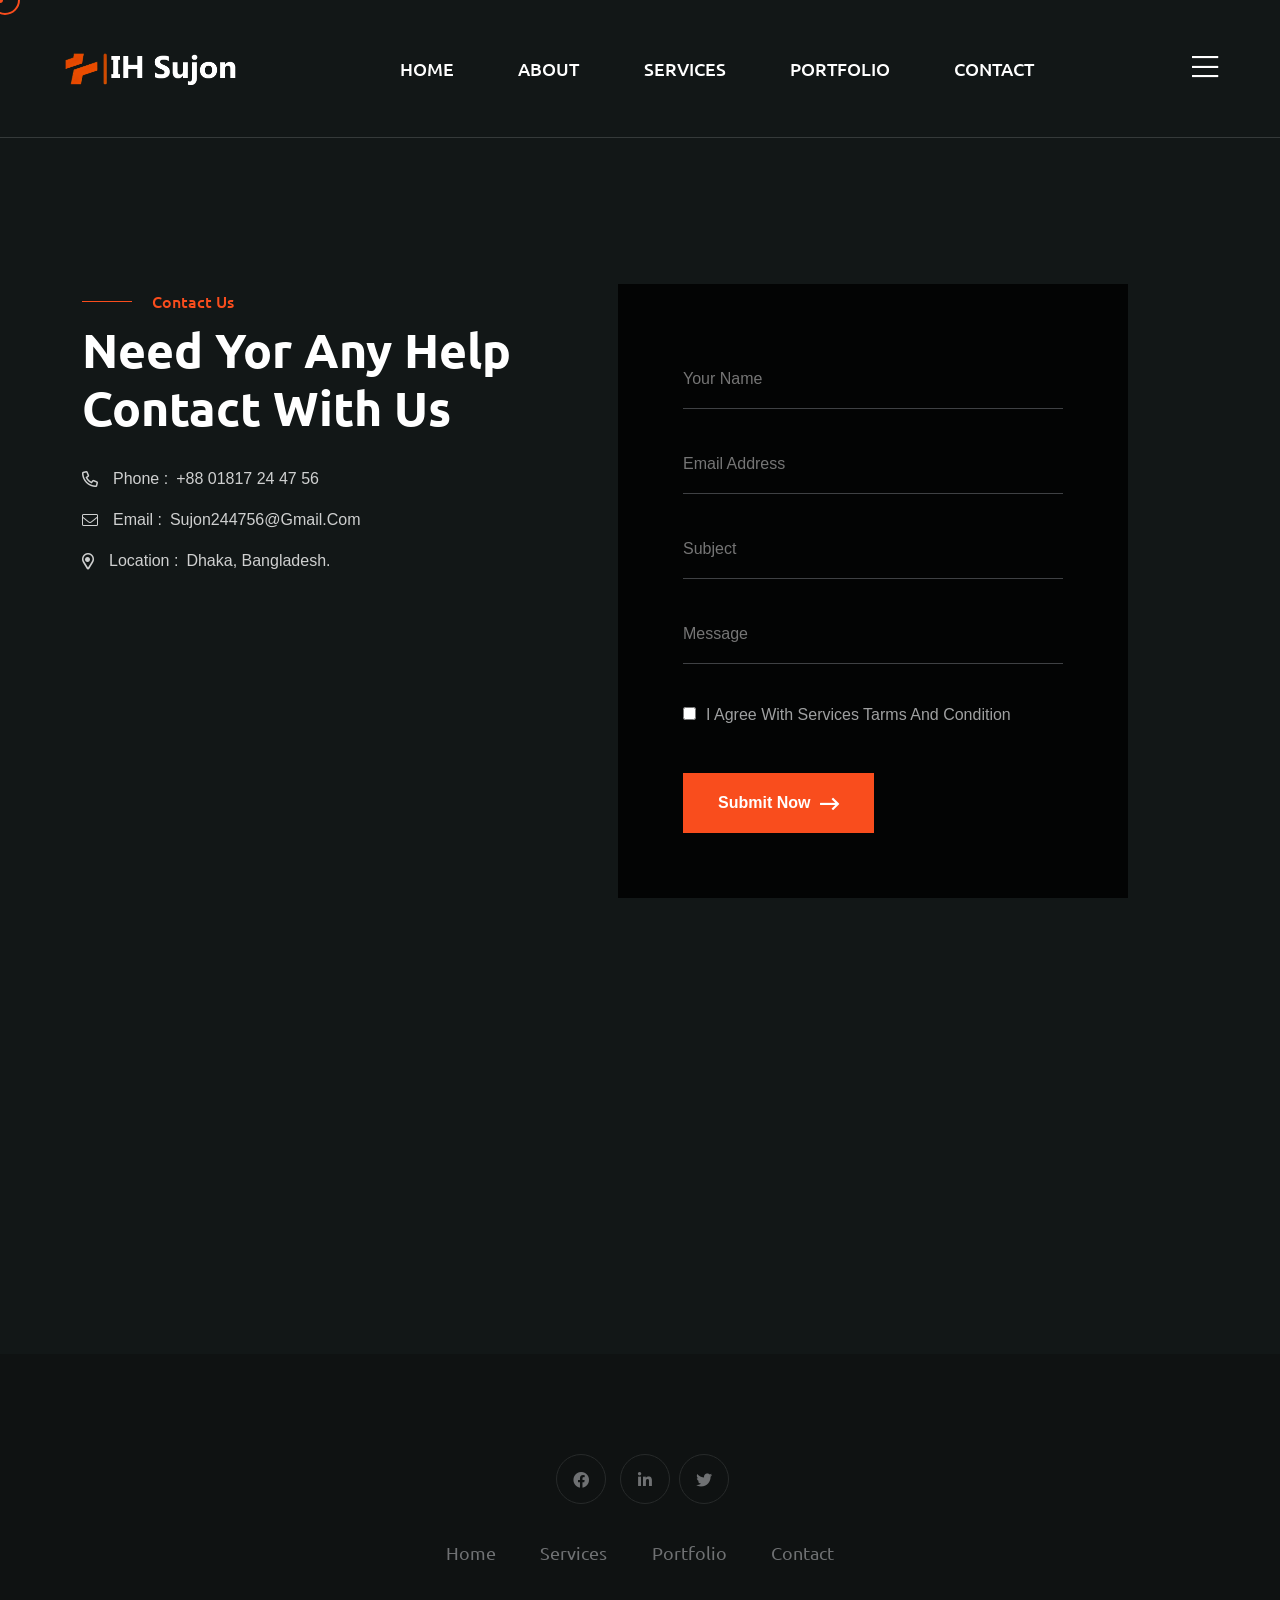
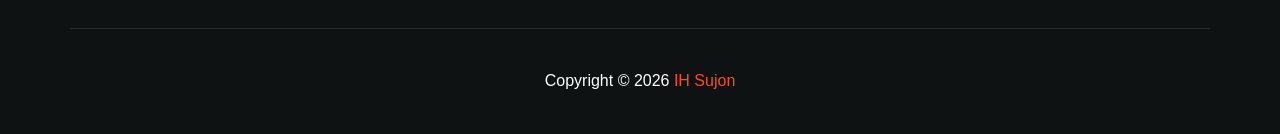
<file: contact.html>
<!DOCTYPE html>
<html lang="en">
  <head>
    <!-- Start Meta -->
    <meta charset="UTF-8" />
    <meta http-equiv="X-UA-Compatible" content="IE=edge" />
    <meta name="description" content="Ismaeil Hossain Sujon" />
    <meta
      name="keywords"
      content="Creative Web Designer, Web Designer, landing Page Developer, freelancer"
    />
    <meta name="IH Sujon" content="IH Sujon" />
    <meta name="viewport" content="width=device-width, initial-scale=1" />
    <!-- Title of Site -->
    <title>IH Sujon</title>
    <!-- Favicons -->
    <link rel="icon" type="image/png" href="assets/img/favicon.png" />
    <!-- Bootstrap CSS -->
    <link rel="stylesheet" href="assets/css/bootstrap.min.css" />
    <!-- font awesome -->
    <link rel="stylesheet" href="assets/css/all.css" />
    <!-- Animate CSS -->
    <link rel="stylesheet" href="assets/css/animate.css" />
    <!-- Swiper -->
    <link rel="stylesheet" href="assets/css/swiper-bundle.min.css" />
    <!-- Magnific -->
    <link rel="stylesheet" href="assets/css/magnific-popup.css" />
    <!-- Mean menu -->
    <link rel="stylesheet" href="assets/css/meanmenu.min.css" />
    <!-- Custom CSS -->
    <link rel="stylesheet" href="assets/sass/style.css" />
  </head>

  <body class="custom__cursor">
    <div class="custom__cursor-one"></div>
    <div class="custom__cursor-two"></div>
    <!-- Preloader start -->
    <div class="theme-loader">
      <div class="spinner">
        <div class="double-bounce1"></div>
        <div class="double-bounce2"></div>
      </div>
    </div>
    <!-- Preloader end -->
    <!-- Header Area Start -->
<div class="header__area all-page">
      <div class="container custom-container">
        <div class="header__area-box">
          <div class="header__area-box-logo two">
            <a href="index.html">
              <img src="assets/img/logo-2.png" alt="" />
            </a>
            <div class="responsive-menu"></div>
          </div>
          <div class="header__area-box-main-menu meanmenu-responsive">
            <ul id="mobilemenu">
              <li>
                <a href="index.html">Home</a>
              </li>
                <li><a href="about.html">About</a></li>
                <li><a href="services.html">Services</a></li>
                <li><a href="portfolio.html">Portfolio</a></li>
              <li><a href="contact.html">Contact</a></li>
            </ul>
          </div>
          <div class="header__area-box-sidebar">
            <div class="header__area-box-sidebar-popup-icon">
              <a href="#"><i class="fal fa-bars"></i></a>
            </div>
          </div>
          <!-- sidebar Menu Start -->
          <div class="header__area-box-sidebar-popup">
            <div class="sidebar-close-btn">
              <a href="#"><i class="fal fa-times"></i></a>
            </div>
            <div class="header__area-box-sidebar-popup-logo">
              <a href="index.html">
                <img src="assets/img/logo-2.png" alt="" />
              </a>
            </div>
            <p>
              Aliquam nibh tortor, faucibus quis ligula eget, faucibus auctor
              sapien. Fusce vulputate magna in magna pellentesque in mauris
              dignissim, imperdiet risus ac, congue nunc.
            </p>
            <div class="header__area-box-sidebar-popup-contact">
              <h4 class="mb-25">Contact Us</h4>
              <form action="#">
                <div class="row">
                  <div class="col-sm-12 mb-30">
                    <div
                      class="header__area-box-sidebar-popup-contact-form-item two"
                    >
                      <i class="far fa-user"></i>
                      <input
                        type="text"
                        name="name"
                        placeholder="Your Name"
                        required="required"
                      />
                    </div>
                  </div>
                  <div class="col-sm-12 mb-30">
                    <div
                      class="header__area-box-sidebar-popup-contact-form-item two"
                    >
                      <i class="far fa-envelope-open"></i>
                      <input
                        type="text"
                        name="email"
                        placeholder="Email Address"
                        required="required"
                      />
                    </div>
                  </div>
                  <div class="col-sm-12 mb-30">
                    <div
                      class="header__area-box-sidebar-popup-contact-form-item two"
                    >
                      <i class="fal fa-pen"></i>
                      <textarea
                        name="message"
                        rows="5"
                        placeholder="Message"
                      ></textarea>
                    </div>
                  </div>
                  <div class="col-sm-12">
                    <div
                      class="header__area-box-sidebar-popup-contact-form-item"
                    >
                      <button class="theme-btn-1" type="submit">
                        Submit Now<i class="fal fa-long-arrow-right"></i>
                      </button>
                    </div>
                  </div>
                </div>
              </form>
            </div>
            <div class="header__area-box-sidebar-popup-follow-us">
              <h4 class="mb-25">Follow Us</h4>
              <div class="header__area-box-sidebar-popup-follow-us-social two">
                <ul>
                  <li>
                <a href="https://www.facebook.com/sujon244756/"><i class="fab fa-facebook"></i></a>
              </li>
             <li>
                <a href="https://www.linkedin.com/in/sujon244756/"><i class="fab fa-linkedin-in"></i></a>
                </li>
              <li>
                <a href="https://x.com/sujon244756"><i class="fab fa-twitter"></i></a>
              </li>
                </ul>
              </div>
            </div>
          </div>
          <div class="sidebar-overlay"></div>
          <!-- sidebar Menu Start -->
        </div>
      </div>
    </div>
    <!-- Header Area End -->
    <!-- Contact Area Start -->
    <div class="contact__area section-padding">
      <div class="container">
        <div class="row mb-60">
          <div class="col-xl-5 col-lg-6">
            <div class="contact__area-title">
              <span class="subtitle">Contact Us</span>
              <h2>Need Yor any help Contact with Us</h2>
            </div>
            <div class="contact__area-info">
              <div class="contact__area-info-item">
                <div class="contact__area-info-item-icon">
                  <i class="far fa-phone-alt"></i>
                  <span>Phone :</span>
                </div>
                <div class="contact__area-info-item-content">
                  <a href="tel:+123(458)896895">+88 01817 24 47 56</a>
                </div>
              </div>
              <div class="contact__area-info-item">
                <div class="contact__area-info-item-icon">
                  <i class="fal fa-envelope"></i>
                  <span>Email :</span>
                </div>
                <div class="contact__area-info-item-content">
                  <a href="mailto:support@gamil.com">sujon244756@gmail.com</a>
                </div>
              </div>
              <div class="contact__area-info-item">
                <div class="contact__area-info-item-icon">
                  <i class="far fa-map-marker-alt"></i>
                  <span>Location :</span>
                </div>
                <div class="contact__area-info-item-content">
                  <a href="#">Dhaka, Bangladesh.</a>
                </div>
              </div>
            </div>
          </div>
        </div>
        <div class="row">
          <div class="col-xl-12">
            <div class="contact__area-bottom">
              <div class="contact__area-bottom-form page">
                <form
                  id="contact-form"
                  action="assets/form/mail.php"
                  method="POST"
                >
                  <div class="row">
                    <div class="col-sm-12 mb-25">
                      <div class="contact__area-bottom-form-item">
                        <input
                          type="text"
                          name="name"
                          placeholder="Your Name"
                          required="required"
                        />
                      </div>
                    </div>
                    <div class="col-sm-12 mb-25">
                      <div class="contact__area-bottom-form-item">
                        <input
                          type="text"
                          name="email"
                          placeholder="Email Address"
                          required="required"
                        />
                      </div>
                    </div>
                    <div class="col-sm-12 mb-25">
                      <div class="contact__area-bottom-form-item">
                        <input
                          type="text"
                          name="subject"
                          placeholder="Subject"
                          required="required"
                        />
                      </div>
                    </div>
                    <div class="col-sm-12 mb-30">
                      <div class="contact__area-bottom-form-item">
                        <textarea
                          name="message"
                          rows="5"
                          placeholder="Message"
                        ></textarea>
                      </div>
                    </div>
                    <div class="col-sm-12 mb-45">
                      <div class="contact__area-bottom-form-item">
                        <label>
                          <input class="mr-10" type="checkbox" />I agree with
                          services tarms and condition</label
                        >
                      </div>
                    </div>
                    <div class="col-sm-12">
                      <div class="contact__area-bottom-form-item">
                        <button class="theme-btn-1" type="submit">
                          Submit Now<i class="far fa-long-arrow-right"></i>
                        </button>
                      </div>
                    </div>
                  </div>
                </form>
              </div>
              <div class="contact__area-bottom-map">
                
                <iframe src="https://www.google.com/maps/embed?pb=!1m18!1m12!1m3!1d233667.49930141334!2d90.25487247764767!3d23.781067239454273!2m3!1f0!2f0!3f0!3m2!1i1024!2i768!4f13.1!3m3!1m2!1s0x3755b8b087026b81%3A0x8fa563bbdd5904c2!2sDhaka!5e0!3m2!1sen!2sbd!4v1783952134301!5m2!1sen!2sbd" loading="lazy"></iframe>

              </div>
            </div>
          </div>
        </div>
      </div>
    </div>
    <!-- Contact Area End -->
    <!-- Footer Area Start -->
    <div class="footer__area pt-60 pb-60">
      <div class="container">
        <div class="row align-items-center">
          <div class="col-xl-12">
            <div class="footer__area-widget t-center">
              <div class="footer__area-widget-about">
                <div class="footer__area-widget-about-social three">
                  <ul>
                    <li>
                <a href="https://www.facebook.com/sujon244756/"><i class="fab fa-facebook"></i></a>
              </li>
             <li>
                <a href="https://www.linkedin.com/in/sujon244756/"><i class="fab fa-linkedin-in"></i></a>
                </li>
              <li>
                <a href="https://x.com/sujon244756"><i class="fab fa-twitter"></i></a>
              </li>
                  </ul>
                </div>
                <div class="footer__area-widget-about-menu three">
                  <ul>
                    <li><a href="index.html">Home</a></li>
                    <li><a href="services.html">Services</a></li>
                    <li><a href="portfolio.html">Portfolio</a></li>
                    <li><a href="contact.html">Contact</a></li>
                  </ul>
                </div>
              </div>
            </div>
          </div>
        </div>
      </div>
    </div>
    <!-- Footer Area End -->
    <!-- Copyright Area Start -->
      <div class="copyright__area">
      <div class="container">
        <div class="row align-items-center copyright__area-border">
          <div class="col-xl-12">
            <div class="copyright__area-left t-center">
              <p>
                Copyright © 2026<a href="https://www.facebook.com/sujon244756"> IH Sujon</a> 
              </p>
            </div>
          </div>
        </div>
      </div>
    </div>
    <!-- Copyright Area End -->
    <!-- Scroll Btn Start -->
    <div class="scroll-up">
      <svg
        class="scroll-circle svg-content"
        width="100%"
        height="100%"
        viewBox="-1 -1 102 102"
      >
        <path d="M50,1 a49,49 0 0,1 0,98 a49,49 0 0,1 0,-98" />
      </svg>
    </div>
    <!-- Scroll Btn End -->
    <!-- Main JS -->
    <script src="assets/js/jquery-3.6.0.min.js"></script>
    <!-- Bootstrap JS -->
    <script src="assets/js/bootstrap.min.js"></script>
    <!-- Counter up -->
    <script src="assets/js/jquery.counterup.min.js"></script>
    <!-- Popper JS -->
    <script src="assets/js/popper.min.js"></script>
    <!-- Progressbar JS -->
    <script src="assets/js/progressbar.min.js"></script>
    <!-- Magnific JS -->
    <script src="assets/js/jquery.magnific-popup.min.js"></script>
    <!-- Swiper JS -->
    <script src="assets/js/swiper-bundle.min.js"></script>
    <!-- Waypoints JS -->
    <script src="assets/js/jquery.waypoints.min.js"></script>
    <!-- Isotope JS -->
    <script src="assets/js/isotope.pkgd.min.js"></script>
    <!-- Mean menu -->
    <script src="assets/js/jquery.meanmenu.min.js"></script>
    <!-- Custom JS -->
    <script src="assets/js/custom.js"></script>
  </body>
</html>
</file>
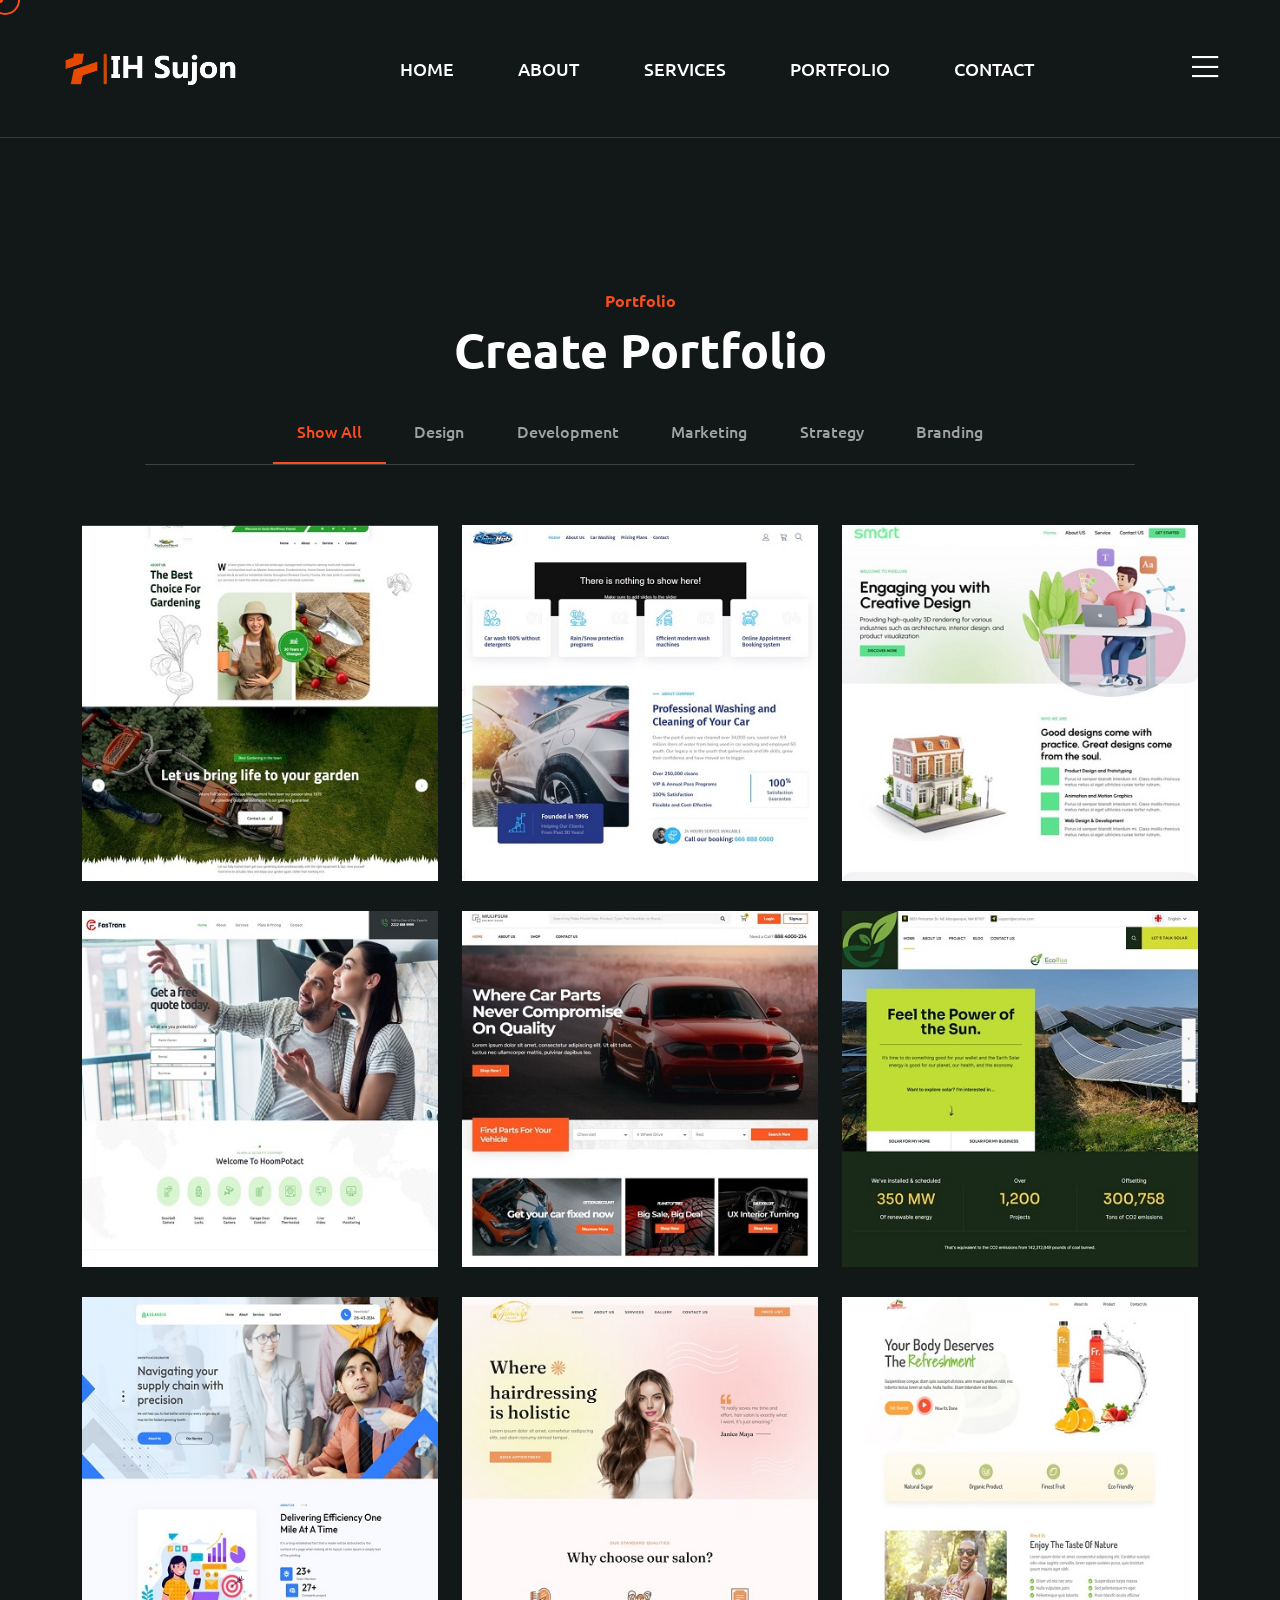
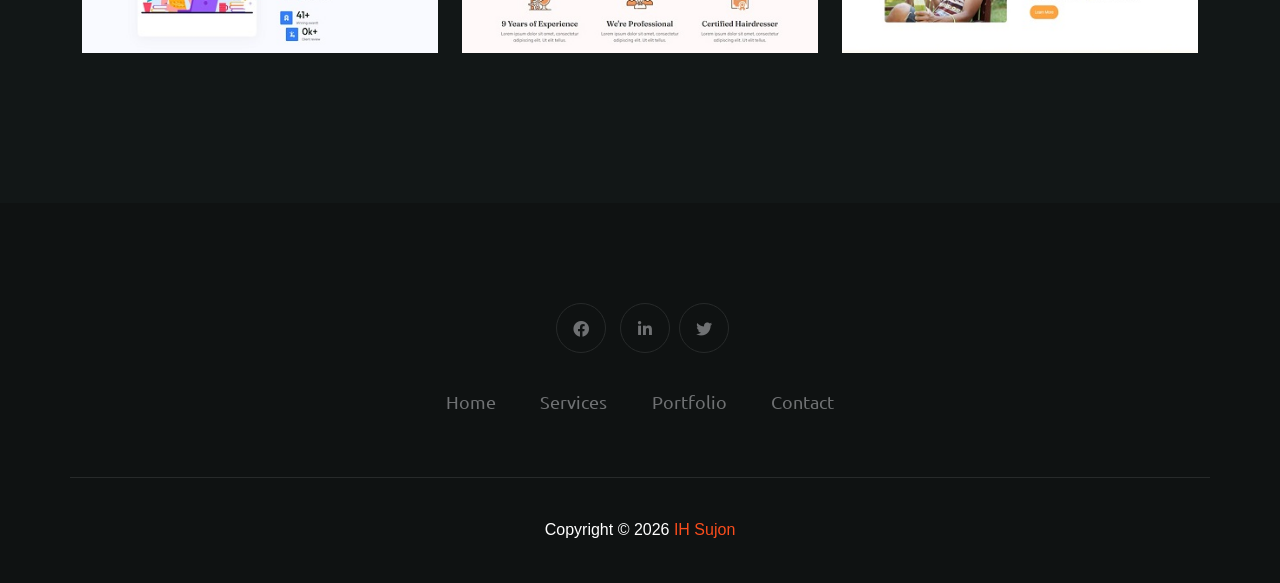
<file: portfolio.html>
<!DOCTYPE html>
<html lang="en">
  <head>
    <!-- Start Meta -->
    <meta charset="UTF-8" />
    <meta http-equiv="X-UA-Compatible" content="IE=edge" />
    <meta name="description" content="Ismaeil Hossain Sujon" />
    <meta
      name="keywords"
      content="Creative Web Designer, Web Designer, landing Page Developer, freelancer"
    />
    <meta name="IH Sujon" content="IH Sujon" />
    <meta name="viewport" content="width=device-width, initial-scale=1" />
    <!-- Title of Site -->
    <title>IH Sujon</title>
    <!-- Favicons -->
    <link rel="icon" type="image/png" href="assets/img/favicon.png" />
    <!-- Bootstrap CSS -->
    <link rel="stylesheet" href="assets/css/bootstrap.min.css" />
    <!-- font awesome -->
    <link rel="stylesheet" href="assets/css/all.css" />
    <!-- Animate CSS -->
    <link rel="stylesheet" href="assets/css/animate.css" />
    <!-- Swiper -->
    <link rel="stylesheet" href="assets/css/swiper-bundle.min.css" />
    <!-- Magnific -->
    <link rel="stylesheet" href="assets/css/magnific-popup.css" />
    <!-- Mean menu -->
    <link rel="stylesheet" href="assets/css/meanmenu.min.css" />
    <!-- Custom CSS -->
    <link rel="stylesheet" href="assets/sass/style.css" />
  </head>

  <body class="custom__cursor">
    <div class="custom__cursor-one"></div>
    <div class="custom__cursor-two"></div>
    <!-- Preloader start -->
    <div class="theme-loader">
      <div class="spinner">
        <div class="double-bounce1"></div>
        <div class="double-bounce2"></div>
      </div>
    </div>
    <!-- Preloader end -->
    <!-- Header Area Start -->
    <div class="header__area all-page">
      <div class="container custom-container">
        <div class="header__area-box">
          <div class="header__area-box-logo two">
            <a href="index.html">
              <img src="assets/img/logo-2.png" alt="" />
            </a>
            <div class="responsive-menu"></div>
          </div>
          <div class="header__area-box-main-menu meanmenu-responsive">
            <ul id="mobilemenu">
              <li>
                <a href="index.html">Home</a>
              </li>
                <li><a href="about.html">About</a></li>
                <li><a href="services.html">Services</a></li>
                <li><a href="portfolio.html">Portfolio</a></li>
              <li><a href="contact.html">Contact</a></li>
            </ul>
          </div>
          <div class="header__area-box-sidebar">
            <div class="header__area-box-sidebar-popup-icon">
              <a href="#"><i class="fal fa-bars"></i></a>
            </div>
          </div>
          <!-- sidebar Menu Start -->
          <div class="header__area-box-sidebar-popup">
            <div class="sidebar-close-btn">
              <a href="#"><i class="fal fa-times"></i></a>
            </div>
            <div class="header__area-box-sidebar-popup-logo">
              <a href="index.html">
                <img src="assets/img/logo-2.png" alt="" />
              </a>
            </div>
            <p>
              Aliquam nibh tortor, faucibus quis ligula eget, faucibus auctor
              sapien. Fusce vulputate magna in magna pellentesque in mauris
              dignissim, imperdiet risus ac, congue nunc.
            </p>
            <div class="header__area-box-sidebar-popup-contact">
              <h4 class="mb-25">Contact Us</h4>
              <form action="#">
                <div class="row">
                  <div class="col-sm-12 mb-30">
                    <div
                      class="header__area-box-sidebar-popup-contact-form-item two"
                    >
                      <i class="far fa-user"></i>
                      <input
                        type="text"
                        name="name"
                        placeholder="Your Name"
                        required="required"
                      />
                    </div>
                  </div>
                  <div class="col-sm-12 mb-30">
                    <div
                      class="header__area-box-sidebar-popup-contact-form-item two"
                    >
                      <i class="far fa-envelope-open"></i>
                      <input
                        type="text"
                        name="email"
                        placeholder="Email Address"
                        required="required"
                      />
                    </div>
                  </div>
                  <div class="col-sm-12 mb-30">
                    <div
                      class="header__area-box-sidebar-popup-contact-form-item two"
                    >
                      <i class="fal fa-pen"></i>
                      <textarea
                        name="message"
                        rows="5"
                        placeholder="Message"
                      ></textarea>
                    </div>
                  </div>
                  <div class="col-sm-12">
                    <div
                      class="header__area-box-sidebar-popup-contact-form-item"
                    >
                      <button class="theme-btn-1" type="submit">
                        Submit Now<i class="fal fa-long-arrow-right"></i>
                      </button>
                    </div>
                  </div>
                </div>
              </form>
            </div>
            <div class="header__area-box-sidebar-popup-follow-us">
              <h4 class="mb-25">Follow Us</h4>
              <div class="header__area-box-sidebar-popup-follow-us-social two">
                <ul>
                  <li>
                <a href="https://www.facebook.com/sujon244756/"><i class="fab fa-facebook"></i></a>
              </li>
             <li>
                <a href="https://www.linkedin.com/in/sujon244756/"><i class="fab fa-linkedin-in"></i></a>
                </li>
              <li>
                <a href="https://x.com/sujon244756"><i class="fab fa-twitter"></i></a>
              </li>
                </ul>
              </div>
            </div>
          </div>
          <div class="sidebar-overlay"></div>
          <!-- sidebar Menu Start -->
        </div>
      </div>
    </div>
    <!-- Header Area End -->
    <!-- Portfolio Area Start -->
    <div class="portfolio__area-two section-padding">
      <div class="container">
        <div class="row">
          <div class="col-xl-12 mb-60">
            <div class="portfolio__area-two-title">
              <span class="subtitle-one">Portfolio</span>
              <h2>Create Portfolio</h2>
            </div>
            <div class="portfolio__area-two-btn">
              <ul>
                <li class="active" data-filter="*">Show All</li>
                <li data-filter=".design">Design</li>
                <li data-filter=".development">Development</li>
                <li data-filter=".marketing">Marketing</li>
                <li data-filter=".strategy">Strategy</li>
                <li data-filter=".branding">Branding</li>
              </ul>
            </div>
          </div>
        </div>
        <div class="row portfolio__area-two-active">
          <div class="col-xl-4 col-lg-4 col-md-6 portfolio-item mb-30">
            <div class="portfolio__area-two-item">
              <img
                class="img__full"
                src="assets/img/portfolio/portfolio-7.jpg"
                alt=""
              />
              <div class="portfolio__area-two-item-content">
                <span>Photography</span>
                <h4><a href="portfolio-details.html">Photography</a></h4>
              </div>
            </div>
          </div>
          <div
            class="col-xl-4 col-lg-4 col-md-6 portfolio-item marketing mb-30"
          >
            <div class="portfolio__area-two-item">
              <img
                class="img__full"
                src="assets/img/portfolio/portfolio-8.jpg"
                alt=""
              />
              <div class="portfolio__area-two-item-content">
                <span>Photography</span>
                <h4><a href="portfolio-details.html">Photography</a></h4>
              </div>
            </div>
          </div>
          <div
            class="col-xl-4 col-lg-4 col-md-6 portfolio-item branding design mb-30"
          >
            <div class="portfolio__area-two-item">
              <img
                class="img__full"
                src="assets/img/portfolio/portfolio-9.jpg"
                alt=""
              />
              <div class="portfolio__area-two-item-content">
                <span>Photography</span>
                <h4><a href="portfolio-details.html">Photography</a></h4>
              </div>
            </div>
          </div>
          <div
            class="col-xl-4 col-lg-4 col-md-6 portfolio-item development marketing mb-30"
          >
            <div class="portfolio__area-two-item">
              <img
                class="img__full"
                src="assets/img/portfolio/portfolio-10.jpg"
                alt=""
              />
              <div class="portfolio__area-two-item-content">
                <span>Photography</span>
                <h4><a href="portfolio-details.html">Photography</a></h4>
              </div>
            </div>
          </div>
          <div class="col-xl-4 col-lg-4 col-md-6 portfolio-item design mb-30">
            <div class="portfolio__area-two-item">
              <img
                class="img__full"
                src="assets/img/portfolio/portfolio-11.jpg"
                alt=""
              />
              <div class="portfolio__area-two-item-content">
                <span>Photography</span>
                <h4><a href="portfolio-details.html">Photography</a></h4>
              </div>
            </div>
          </div>
          <div
            class="col-xl-4 col-lg-4 col-md-6 portfolio-item development branding strategy mb-30"
          >
            <div class="portfolio__area-two-item">
              <img
                class="img__full"
                src="assets/img/portfolio/portfolio-12.jpg"
                alt=""
              />
              <div class="portfolio__area-two-item-content">
                <span>Photography</span>
                <h4><a href="portfolio-details.html">Photography</a></h4>
              </div>
            </div>
          </div>
          <div
            class="col-xl-4 col-lg-4 col-md-6 portfolio-item strategy branding lg-mb-30"
          >
            <div class="portfolio__area-two-item">
              <img
                class="img__full"
                src="assets/img/portfolio/portfolio-13.jpg"
                alt=""
              />
              <div class="portfolio__area-two-item-content">
                <span>Photography</span>
                <h4><a href="portfolio-details.html">Photography</a></h4>
              </div>
            </div>
          </div>
          <div
            class="col-xl-4 col-lg-4 col-md-6 portfolio-item design lg-mb-30"
          >
            <div class="portfolio__area-two-item">
              <img
                class="img__full"
                src="assets/img/portfolio/portfolio-14.jpg"
                alt=""
              />
              <div class="portfolio__area-two-item-content">
                <span>Photography</span>
                <h4><a href="portfolio-details.html">Photography</a></h4>
              </div>
            </div>
          </div>
          <div
            class="col-xl-4 col-lg-4 col-md-6 portfolio-item strategy development"
          >
            <div class="portfolio__area-two-item">
              <img
                class="img__full"
                src="assets/img/portfolio/portfolio-15.jpg"
                alt=""
              />
              <div class="portfolio__area-two-item-content">
                <span>Photography</span>
                <h4><a href="portfolio-details.html">Photography</a></h4>
              </div>
            </div>
          </div>
        </div>
      </div>
    </div>
    <!-- Portfolio Area End -->
    <!-- Footer Area Start -->
    <div class="footer__area pt-60 pb-60">
      <div class="container">
        <div class="row align-items-center">
          <div class="col-xl-12">
            <div class="footer__area-widget t-center">
              <div class="footer__area-widget-about">
                <div class="footer__area-widget-about-social three">
                  <ul>
                    <li>
                <a href="https://www.facebook.com/sujon244756/"><i class="fab fa-facebook"></i></a>
              </li>
             <li>
                <a href="https://www.linkedin.com/in/sujon244756/"><i class="fab fa-linkedin-in"></i></a>
                </li>
              <li>
                <a href="https://x.com/sujon244756"><i class="fab fa-twitter"></i></a>
              </li>
                  </ul>
                </div>
                <div class="footer__area-widget-about-menu three">
                  <ul>
                    <li><a href="index.html">Home</a></li>
                    <li><a href="services.html">Services</a></li>
                    <li><a href="portfolio.html">Portfolio</a></li>
                    <li><a href="contact.html">Contact</a></li>
                  </ul>
                </div>
              </div>
            </div>
          </div>
        </div>
      </div>
    </div>
    <!-- Footer Area End -->
    <!-- Copyright Area Start -->
     <div class="copyright__area">
      <div class="container">
        <div class="row align-items-center copyright__area-border">
          <div class="col-xl-12">
            <div class="copyright__area-left t-center">
              <p>
                Copyright © 2026<a href="https://www.facebook.com/sujon244756"> IH Sujon</a> 
              </p>
            </div>
          </div>
        </div>
      </div>
    </div>
    <!-- Copyright Area End -->
    <!-- Scroll Btn Start -->
    <div class="scroll-up">
      <svg
        class="scroll-circle svg-content"
        width="100%"
        height="100%"
        viewBox="-1 -1 102 102"
      >
        <path d="M50,1 a49,49 0 0,1 0,98 a49,49 0 0,1 0,-98" />
      </svg>
    </div>
    <!-- Scroll Btn End -->
    <!-- Main JS -->
    <script src="assets/js/jquery-3.6.0.min.js"></script>
    <!-- Bootstrap JS -->
    <script src="assets/js/bootstrap.min.js"></script>
    <!-- Counter up -->
    <script src="assets/js/jquery.counterup.min.js"></script>
    <!-- Popper JS -->
    <script src="assets/js/popper.min.js"></script>
    <!-- Progressbar JS -->
    <script src="assets/js/progressbar.min.js"></script>
    <!-- Magnific JS -->
    <script src="assets/js/jquery.magnific-popup.min.js"></script>
    <!-- Swiper JS -->
    <script src="assets/js/swiper-bundle.min.js"></script>
    <!-- Waypoints JS -->
    <script src="assets/js/jquery.waypoints.min.js"></script>
    <!-- Isotope JS -->
    <script src="assets/js/isotope.pkgd.min.js"></script>
    <!-- Mean menu -->
    <script src="assets/js/jquery.meanmenu.min.js"></script>
    <!-- Custom JS -->
    <script src="assets/js/custom.js"></script>
  </body>
</html>
</file>
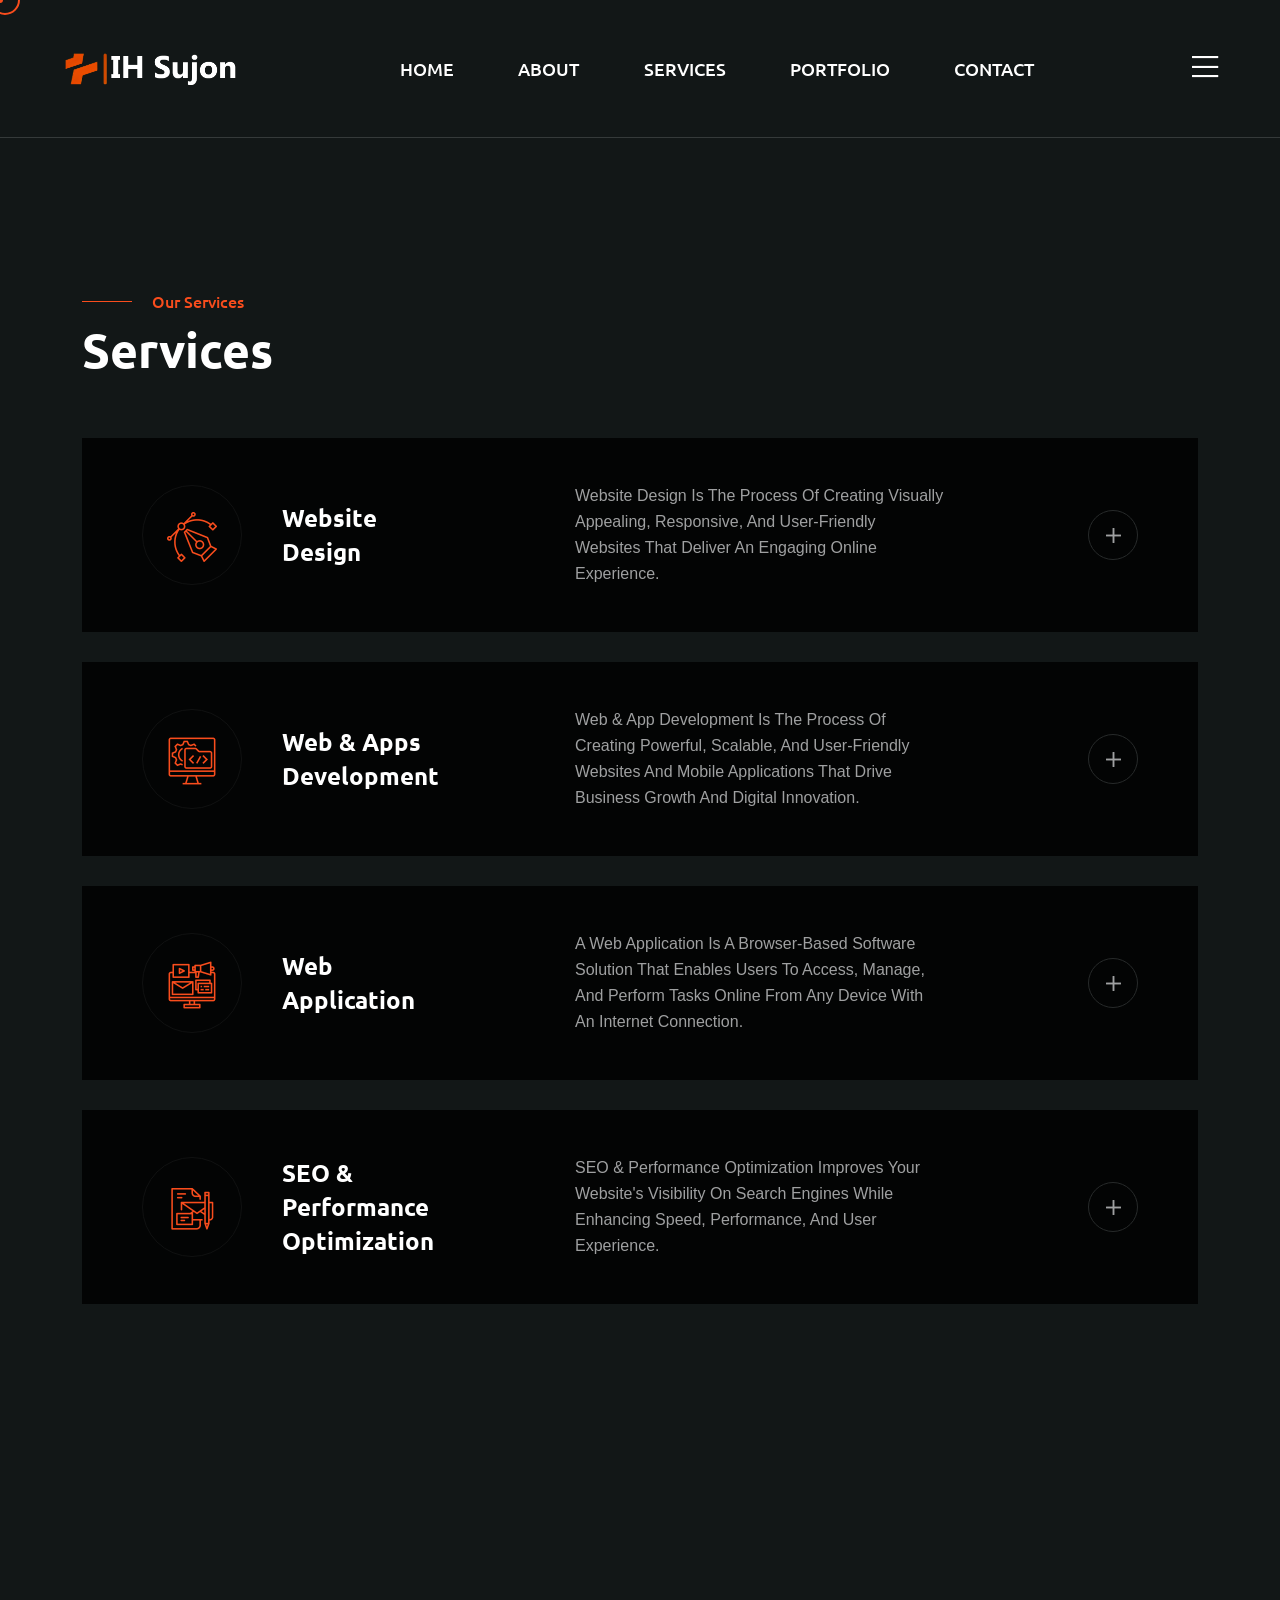
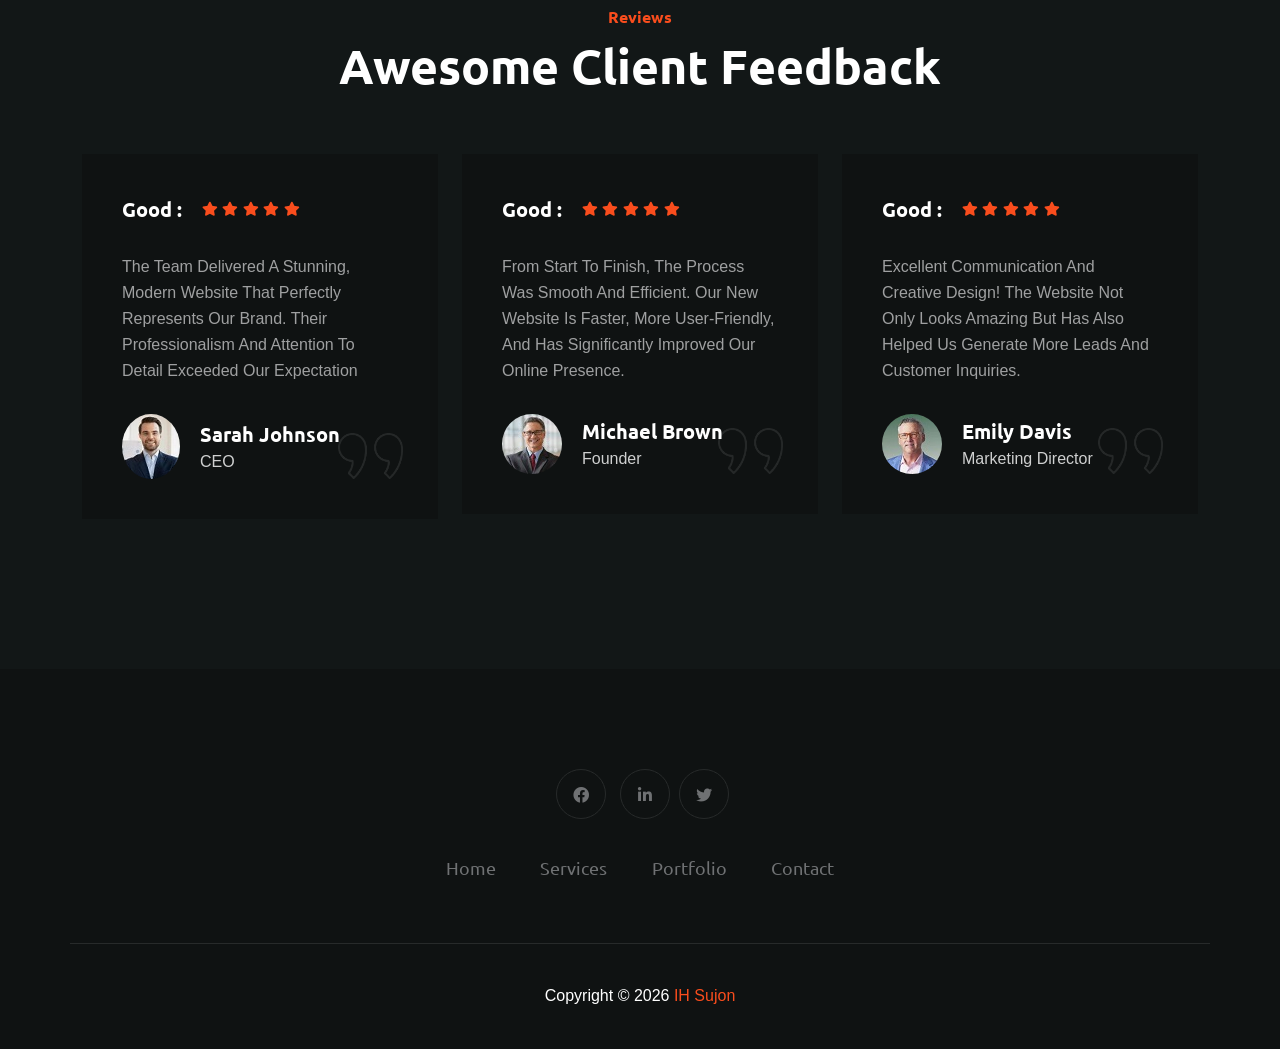
<file: services.html>
<!DOCTYPE html>
<html lang="en">
  <head>
    <!-- Start Meta -->
    <meta charset="UTF-8" />
    <meta http-equiv="X-UA-Compatible" content="IE=edge" />
    <meta name="description" content="Ismaeil Hossain Sujon" />
    <meta
      name="keywords"
      content="Creative Web Designer, Web Designer, landing Page Developer, freelancer"
    />
    <meta name="IH Sujon" content="IH Sujon" />
    <meta name="viewport" content="width=device-width, initial-scale=1" />
    <!-- Title of Site -->
    <title>IH Sujon</title>
    <!-- Favicons -->
    <link rel="icon" type="image/png" href="assets/img/favicon.png" />
    <!-- Bootstrap CSS -->
    <link rel="stylesheet" href="assets/css/bootstrap.min.css" />
    <!-- font awesome -->
    <link rel="stylesheet" href="assets/css/all.css" />
    <!-- Animate CSS -->
    <link rel="stylesheet" href="assets/css/animate.css" />
    <!-- Swiper -->
    <link rel="stylesheet" href="assets/css/swiper-bundle.min.css" />
    <!-- Magnific -->
    <link rel="stylesheet" href="assets/css/magnific-popup.css" />
    <!-- Mean menu -->
    <link rel="stylesheet" href="assets/css/meanmenu.min.css" />
    <!-- Custom CSS -->
    <link rel="stylesheet" href="assets/sass/style.css" />
  </head>

  <body class="custom__cursor">
    <div class="custom__cursor-one"></div>
    <div class="custom__cursor-two"></div>
    <!-- Preloader start -->
    <div class="theme-loader">
      <div class="spinner">
        <div class="double-bounce1"></div>
        <div class="double-bounce2"></div>
      </div>
    </div>
    <!-- Preloader end -->
    <!-- Header Area Start -->
 <div class="header__area all-page">
      <div class="container custom-container">
        <div class="header__area-box">
          <div class="header__area-box-logo two">
            <a href="index.html">
              <img src="assets/img/logo-2.png" alt="" />
            </a>
            <div class="responsive-menu"></div>
          </div>
          <div class="header__area-box-main-menu meanmenu-responsive">
            <ul id="mobilemenu">
              <li>
                <a href="index.html">Home</a>
              </li>
                <li><a href="about.html">About</a></li>
                <li><a href="services.html">Services</a></li>
                <li><a href="portfolio.html">Portfolio</a></li>
              <li><a href="contact.html">Contact</a></li>
            </ul>
          </div>
          <div class="header__area-box-sidebar">
            <div class="header__area-box-sidebar-popup-icon">
              <a href="#"><i class="fal fa-bars"></i></a>
            </div>
          </div>
          <!-- sidebar Menu Start -->
          <div class="header__area-box-sidebar-popup">
            <div class="sidebar-close-btn">
              <a href="#"><i class="fal fa-times"></i></a>
            </div>
            <div class="header__area-box-sidebar-popup-logo">
              <a href="index.html">
                <img src="assets/img/logo-2.png" alt="" />
              </a>
            </div>
            <p>
              Aliquam nibh tortor, faucibus quis ligula eget, faucibus auctor
              sapien. Fusce vulputate magna in magna pellentesque in mauris
              dignissim, imperdiet risus ac, congue nunc.
            </p>
            <div class="header__area-box-sidebar-popup-contact">
              <h4 class="mb-25">Contact Us</h4>
              <form action="#">
                <div class="row">
                  <div class="col-sm-12 mb-30">
                    <div
                      class="header__area-box-sidebar-popup-contact-form-item two"
                    >
                      <i class="far fa-user"></i>
                      <input
                        type="text"
                        name="name"
                        placeholder="Your Name"
                        required="required"
                      />
                    </div>
                  </div>
                  <div class="col-sm-12 mb-30">
                    <div
                      class="header__area-box-sidebar-popup-contact-form-item two"
                    >
                      <i class="far fa-envelope-open"></i>
                      <input
                        type="text"
                        name="email"
                        placeholder="Email Address"
                        required="required"
                      />
                    </div>
                  </div>
                  <div class="col-sm-12 mb-30">
                    <div
                      class="header__area-box-sidebar-popup-contact-form-item two"
                    >
                      <i class="fal fa-pen"></i>
                      <textarea
                        name="message"
                        rows="5"
                        placeholder="Message"
                      ></textarea>
                    </div>
                  </div>
                  <div class="col-sm-12">
                    <div
                      class="header__area-box-sidebar-popup-contact-form-item"
                    >
                      <button class="theme-btn-1" type="submit">
                        Submit Now<i class="fal fa-long-arrow-right"></i>
                      </button>
                    </div>
                  </div>
                </div>
              </form>
            </div>
            <div class="header__area-box-sidebar-popup-follow-us">
              <h4 class="mb-25">Follow Us</h4>
              <div class="header__area-box-sidebar-popup-follow-us-social two">
                <ul>
                  <li>
                <a href="https://www.facebook.com/sujon244756/"><i class="fab fa-facebook"></i></a>
              </li>
             <li>
                <a href="https://www.linkedin.com/in/sujon244756/"><i class="fab fa-linkedin-in"></i></a>
                </li>
              <li>
                <a href="https://x.com/sujon244756"><i class="fab fa-twitter"></i></a>
              </li>
                </ul>
              </div>
            </div>
          </div>
          <div class="sidebar-overlay"></div>
          <!-- sidebar Menu Start -->
        </div>
      </div>
    </div>
    <!-- Header Area End -->
    <!-- Services Area Start -->
    <div class="services__page section-padding">
      <div class="container">
        <div class="row mb-60">
          <div class="col-xl-6 col-lg-8">
            <div class="services__page-title lg-t-center">
              <span class="subtitle">Our Services</span>
              <h2>Services</h2>
            </div>
          </div>
        </div>
        <div class="row">
          <div class="col-xl-12 mb-30">
            <div class="services__page-item">
              <div class="services__page-item-left">
                <div class="services__page-item-left-icon">
                  <img src="assets/img/icon/service-1.png" alt="" />
                  <div class="services__area-item-icon-one">
                    <img src="assets/img/icon/services-1.png" alt="" />
                  </div>
                </div>
                <div class="services__page-item-left-content">
                  <h4><a href="services-details.html">Website Design</a></h4>
                </div>
              </div>
              <div class="services__page-item-center">
                <p>
                  Website Design is the process of creating visually appealing, responsive, and user-friendly websites that deliver an engaging online experience.
                </p>
              </div>
              <div class="services__page-item-right">
                <a href="services.html"><i class="fal fa-plus"></i></a>
              </div>
            </div>
          </div>
          <div class="col-xl-12 mb-30">
            <div class="services__page-item">
              <div class="services__page-item-left">
                <div class="services__page-item-left-icon">
                  <img src="assets/img/icon/service-2.png" alt="" />
                  <div class="services__area-item-icon-one">
                    <img src="assets/img/icon/services-2.png" alt="" />
                  </div>
                </div>
                <div class="services__page-item-left-content">
                  <h4>
                    <a href="services.html">Web & apps Development</a>
                  </h4>
                </div>
              </div>
              <div class="services__page-item-center">
                <p>
                  Web & App Development is the process of creating powerful, scalable, and user-friendly websites and mobile applications that drive business growth and digital innovation.
                </p>
              </div>
              <div class="services__page-item-right">
                <a href="services.html"><i class="fal fa-plus"></i></a>
              </div>
            </div>
          </div>
          <div class="col-xl-12 mb-30">
            <div class="services__page-item">
              <div class="services__page-item-left">
                <div class="services__page-item-left-icon">
                  <img src="assets/img/icon/service-3.png" alt="" />
                  <div class="services__area-item-icon-one">
                    <img src="assets/img/icon/services-3.png" alt="" />
                  </div>
                </div>
                <div class="services__page-item-left-content">
                  <h4><a href="services.html">Web Application</a></h4>
                </div>
              </div>
              <div class="services__page-item-center">
                <p>
                  A web application is a browser-based software solution that enables users to access, manage, and perform tasks online from any device with an internet connection.
                </p>
              </div>
              <div class="services__page-item-right">
                <a href="services.html"><i class="fal fa-plus"></i></a>
              </div>
            </div>
          </div>
          <div class="col-xl-12">
            <div class="services__page-item">
              <div class="services__page-item-left">
                <div class="services__page-item-left-icon">
                  <img src="assets/img/icon/service-4.png" alt="" />
                  <div class="services__area-item-icon-one">
                    <img src="assets/img/icon/services-4.png" alt="" />
                  </div>
                </div>
                <div class="services__page-item-left-content">
                  <h4><a href="#">SEO & Performance Optimization</a></h4>
                </div>
              </div>
              <div class="services__page-item-center">
                <p>
                  SEO & Performance Optimization improves your website's visibility on search engines while enhancing speed, performance, and user experience.
                </p>
              </div>
              <div class="services__page-item-right">
                <a href="#"><i class="fal fa-plus"></i></a>
              </div>
            </div>
          </div>
        </div>
      </div>
    </div>
    <!-- Services Area End -->
    <!-- Video Area Start -->
    <!-- <div class="video__area" data-background="assets/img/video-1.jpg">
      <div class="container">
        <div class="row">
          <div class="col-xl-12">
            <div class="video__area-play-icon video-pulse">
              <a
                class="video-popup"
                href="https://www.youtube.com/watch?v=0WC-tD-njcA"
                ><i class="fas fa-play"></i
              ></a>
            </div>
          </div>
        </div>
      </div>
    </div> -->
    <!-- Video Area End -->
    <!-- Feedback Area Start -->
    <div class="feedback__area section-padding">
      <div class="container">
        <div class="row mb-60">
          <div class="col-xl-12">
            <div class="feedback__area-title">
              <span class="subtitle-one">Reviews</span>
              <h2>Awesome client Feedback</h2>
            </div>
          </div>
        </div>
        <div class="row">
          <div class="col-xl-4 col-lg-6 xl-mb-30">
            <div class="feedback__area-item">
              <div class="feedback__area-item-quote">
                <img src="assets/img/icon/quote.png" alt="" />
              </div>
              <div class="feedback__area-item-reviews">
                <h5>Good :</h5>
                <ul>
                  <li>
                    <a href="#"><i class="fas fa-star"></i></a>
                  </li>
                  <li>
                    <a href="#"><i class="fas fa-star"></i></a>
                  </li>
                  <li>
                    <a href="#"><i class="fas fa-star"></i></a>
                  </li>
                  <li>
                    <a href="#"><i class="fas fa-star"></i></a>
                  </li>
                  <li>
                    <a href="#"><i class="fas fa-star"></i></a>
                  </li>
                </ul>
              </div>
              <div class="feedback__area-item-content">
                <p>
                  The team delivered a stunning, modern website that perfectly represents our brand. Their professionalism and attention to detail exceeded our expectation
                </p>
              </div>
              <div class="feedback__area-item-bottom">
                <div class="feedback__area-item-bottom-avatar">
                  <img src="assets/img/avatar/feedback-1.jpg" alt="" />
                </div>
                <div class="feedback__area-item-bottom-title">
                  <h5>Sarah Johnson</h5>
                  <span>CEO</span>
                </div>
              </div>
            </div>
          </div>
          <div class="col-xl-4 col-lg-6 lg-mb-30">
            <div class="feedback__area-item">
              <div class="feedback__area-item-quote">
                <img src="assets/img/icon/quote.png" alt="" />
              </div>
              <div class="feedback__area-item-reviews">
                <h5>Good :</h5>
                <ul>
                  <li>
                    <a href="#"><i class="fas fa-star"></i></a>
                  </li>
                  <li>
                    <a href="#"><i class="fas fa-star"></i></a>
                  </li>
                  <li>
                    <a href="#"><i class="fas fa-star"></i></a>
                  </li>
                  <li>
                    <a href="#"><i class="fas fa-star"></i></a>
                  </li>
                  <li>
                    <a href="#"><i class="fas fa-star"></i></a>
                  </li>
                </ul>
              </div>
              <div class="feedback__area-item-content">
                <p>
                  From start to finish, the process was smooth and efficient. Our new website is faster, more user-friendly, and has significantly improved our online presence.
                </p>
              </div>
              <div class="feedback__area-item-bottom">
                <div class="feedback__area-item-bottom-avatar">
                  <img src="assets/img/avatar/feedback-2.jpg" alt="" />
                </div>
                <div class="feedback__area-item-bottom-title">
                  <h5>Michael Brown</h5>
                  <span>Founder</span>
                </div>
              </div>
            </div>
          </div>
          <div class="col-xl-4 col-lg-6">
            <div class="feedback__area-item">
              <div class="feedback__area-item-quote">
                <img src="assets/img/icon/quote.png" alt="" />
              </div>
              <div class="feedback__area-item-reviews">
                <h5>Good :</h5>
                <ul>
                  <li>
                    <a href="#"><i class="fas fa-star"></i></a>
                  </li>
                  <li>
                    <a href="#"><i class="fas fa-star"></i></a>
                  </li>
                  <li>
                    <a href="#"><i class="fas fa-star"></i></a>
                  </li>
                  <li>
                    <a href="#"><i class="fas fa-star"></i></a>
                  </li>
                  <li>
                    <a href="#"><i class="fas fa-star"></i></a>
                  </li>
                </ul>
              </div>
              <div class="feedback__area-item-content">
                <p>
                  Excellent communication and creative design! The website not only looks amazing but has also helped us generate more leads and customer inquiries.
                </p>
              </div>
              <div class="feedback__area-item-bottom">
                <div class="feedback__area-item-bottom-avatar">
                  <img src="assets/img/avatar/feedback-3.jpg" alt="" />
                </div>
                <div class="feedback__area-item-bottom-title">
                  <h5>Emily Davis</h5>
                  <span>Marketing Director</span>
                </div>
              </div>
            </div>
          </div>
        </div>
      </div>
    </div>
    <!-- Feedback Area End -->
    <!-- Footer Area Start -->
        <div class="footer__area pt-60 pb-60">
      <div class="container">
        <div class="row align-items-center">
          <div class="col-xl-12">
            <div class="footer__area-widget t-center">
              <div class="footer__area-widget-about">
                <div class="footer__area-widget-about-social three">
                  <ul>
                    <li>
                <a href="https://www.facebook.com/sujon244756/"><i class="fab fa-facebook"></i></a>
              </li>
             <li>
                <a href="https://www.linkedin.com/in/sujon244756/"><i class="fab fa-linkedin-in"></i></a>
                </li>
              <li>
                <a href="https://x.com/sujon244756"><i class="fab fa-twitter"></i></a>
              </li>
                  </ul>
                </div>
                <div class="footer__area-widget-about-menu three">
                  <ul>
                    <li><a href="index.html">Home</a></li>
                    <li><a href="services.html">Services</a></li>
                    <li><a href="portfolio.html">Portfolio</a></li>
                    <li><a href="contact.html">Contact</a></li>
                  </ul>
                </div>
              </div>
            </div>
          </div>
        </div>
      </div>
    </div>
    <!-- Footer Area End -->
    <!-- Copyright Area Start -->
    <div class="copyright__area">
      <div class="container">
        <div class="row align-items-center copyright__area-border">
          <div class="col-xl-12">
            <div class="copyright__area-left t-center">
              <p>
                Copyright © 2026<a href="https://www.facebook.com/sujon244756"> IH Sujon</a> 
              </p>
            </div>
          </div>
        </div>
      </div>
    </div>
    <!-- Copyright Area End -->
    <!-- Scroll Btn Start -->
    <div class="scroll-up">
      <svg
        class="scroll-circle svg-content"
        width="100%"
        height="100%"
        viewBox="-1 -1 102 102"
      >
        <path d="M50,1 a49,49 0 0,1 0,98 a49,49 0 0,1 0,-98" />
      </svg>
    </div>
    <!-- Scroll Btn End -->
    <!-- Main JS -->
    <script src="assets/js/jquery-3.6.0.min.js"></script>
    <!-- Bootstrap JS -->
    <script src="assets/js/bootstrap.min.js"></script>
    <!-- Counter up -->
    <script src="assets/js/jquery.counterup.min.js"></script>
    <!-- Popper JS -->
    <script src="assets/js/popper.min.js"></script>
    <!-- Progressbar JS -->
    <script src="assets/js/progressbar.min.js"></script>
    <!-- Magnific JS -->
    <script src="assets/js/jquery.magnific-popup.min.js"></script>
    <!-- Swiper JS -->
    <script src="assets/js/swiper-bundle.min.js"></script>
    <!-- Waypoints JS -->
    <script src="assets/js/jquery.waypoints.min.js"></script>
    <!-- Isotope JS -->
    <script src="assets/js/isotope.pkgd.min.js"></script>
    <!-- Mean menu -->
    <script src="assets/js/jquery.meanmenu.min.js"></script>
    <!-- Custom JS -->
    <script src="assets/js/custom.js"></script>
  </body>
</html>
</file>
<file: assets/sass/style.css>
/*==========================================================================
Font
========================================================================== */
/*==========================================================================
Color
========================================================================== */
/*==========================================================================
Common Css
==========================================================================*/
@import url("https://fonts.googleapis.com/css2?family=Lora:wght@400;500;600;700&display=swap");
@import url("https://fonts.googleapis.com/css2?family=Ubuntu:wght@300;400;500;700&display=swap");
body {
  font-family: "Inter", sans-serif;
  color: #CFD0D0;
  font-size: 16px;
  line-height: 26px;
  font-weight: 400;
  text-transform: capitalize;
}

img {
  max-width: 100%;
  height: auto;
  transition: all 0.4s ease-out 0s;
}

a {
  outline: none;
  color: inherit;
  text-decoration: none;
}

a,
button,
i {
  text-decoration: none;
  color: inherit;
}

a:focus,
a:hover {
  text-decoration: none;
  color: inherit;
}

.section-padding {
  padding: 150px 0px;
}

@media (max-width: 575px) {
  .section-padding {
    padding: 90px 0px;
  }
}
.display-none {
  display: none;
}

.img__full {
  width: 100%;
}

/*==========================================================================
Form
==========================================================================*/
button,
input[type=button],
input[type=reset],
input[type=submit] {
  border: 1px solid #272A2A;
  border-color: transparent;
  border-radius: 0px;
  background: #F94D1D;
  color: #FFFFFF;
  line-height: 1;
  padding: 0.6em 1em 0.4em;
}

button:hover,
input[type=button]:hover,
input[type=reset]:hover,
input[type=submit]:hover {
  border-color: transparent;
}

button:active,
button:focus,
input[type=button]:active,
input[type=button]:focus,
input[type=reset]:active,
input[type=reset]:focus,
input[type=submit]:active,
input[type=submit]:focus {
  border-color: transparent;
}

input[type=text],
input[type=email],
input[type=url],
input[type=password],
input[type=search],
input[type=number],
input[type=tel],
input[type=range],
input[type=date],
input[type=month],
input[type=week],
input[type=time],
input[type=datetime],
input[type=datetime-local],
input[type=color],
textarea {
  color: #FFFFFF;
  border: 1px solid;
  border-radius: 0px;
  width: 100%;
  height: 60px;
  border: 1px solid #272A2A;
  background: #FFFFFF;
  padding-left: 20px;
}

input[type=text]:focus,
input[type=email]:focus,
input[type=url]:focus,
input[type=password]:focus,
input[type=search]:focus,
input[type=number]:focus,
input[type=tel]:focus,
input[type=range]:focus,
input[type=date]:focus,
input[type=month]:focus,
input[type=week]:focus,
input[type=time]:focus,
input[type=datetime]:focus,
input[type=datetime-local]:focus,
input[type=color]:focus,
textarea:focus {
  color: #FFFFFF;
  outline: none;
  box-shadow: none;
  border-color: #F94D1D;
}

select {
  border: 1px solid #3F4144;
}

textarea {
  width: 100%;
  height: 150px;
  padding-top: 15px;
}

button,
button:hover,
button:focus {
  box-shadow: none;
  border: none;
  outline: none;
}

/*==========================================================================
Hedging CSS
==========================================================================*/
h1 {
  font-size: 84px;
  line-height: 94px;
  padding: 0;
  margin: 0;
  color: #FFFFFF;
  font-family: "Ubuntu", sans-serif;
  font-weight: 700;
}

h2 {
  font-size: 48px;
  line-height: 58px;
  padding: 0;
  margin: 0;
  color: #FFFFFF;
  font-family: "Ubuntu", sans-serif;
  font-weight: 700;
}

h3 {
  font-size: 30px;
  line-height: 40px;
  padding: 0;
  margin: 0;
  color: #FFFFFF;
  font-family: "Ubuntu", sans-serif;
  font-weight: 700;
}

h4 {
  font-size: 24px;
  line-height: 34px;
  padding: 0;
  margin: 0;
  color: #FFFFFF;
  font-family: "Ubuntu", sans-serif;
  font-weight: 700;
}

h5 {
  font-size: 20px;
  line-height: 30px;
  padding: 0;
  margin: 0;
  color: #FFFFFF;
  font-family: "Ubuntu", sans-serif;
  font-weight: 700;
}

h6 {
  font-size: 18px;
  line-height: 28px;
  padding: 0;
  margin: 0;
  color: #FFFFFF;
  font-family: "Ubuntu", sans-serif;
  font-weight: 700;
}

p {
  font-size: 16px;
  line-height: 26px;
  padding: 0;
  margin: 0;
  color: #9FA0A1;
  font-family: "Inter", sans-serif;
}

.t-left {
  text-align: left;
}

.t-center {
  text-align: center;
}

.t-right {
  text-align: right;
}

@media (max-width: 767px) {
  h2 {
    font-size: 46px;
    line-height: 56px;
  }
}
@media (max-width: 530px) {
  h2 {
    font-size: 40px;
    line-height: 50px;
  }
}
@media (max-width: 460px) {
  h2 {
    font-size: 38px;
    line-height: 48px;
  }
}
@media (max-width: 430px) {
  h2 {
    font-size: 30px;
    line-height: 40px;
  }
  h3 {
    font-size: 26px;
    line-height: 36px;
  }
  h4 {
    font-size: 24px;
    line-height: 34px;
  }
}
/*==========================================================================
Theme Btn CSS
==========================================================================*/
.theme-btn,
.theme-btn-1 {
  background: #F94D1D;
  color: #FFFFFF;
  display: inline-flex;
  font-size: 16px;
  padding: 0 35px;
  text-align: center;
  font-weight: 700;
  font-family: "Inter", sans-serif;
  z-index: 3;
  position: relative;
  transition: all 0.5s ease-out 0s;
  align-items: center;
  line-height: 60px;
  overflow: hidden;
}
.theme-btn::after,
.theme-btn-1::after {
  position: absolute;
  content: "";
  position: absolute;
  width: 0;
  transition: all 0.5s ease-out 0s;
  height: 100%;
  top: 0;
  left: 0;
  right: 0;
  margin: 0 auto;
  z-index: -1;
}
.theme-btn i::before,
.theme-btn-1 i::before {
  font-size: 22px;
  margin-left: 10px;
  top: 1px;
  position: relative;
}
.theme-btn:hover,
.theme-btn-1:hover {
  color: #FFFFFF;
}
.theme-btn:hover::after,
.theme-btn-1:hover::after {
  width: 100%;
}
.theme-btn:focus,
.theme-btn-1:focus {
  color: #FFFFFF;
}

.theme-btn {
  background: #005BA4;
}
.theme-btn:hover {
  color: #030404;
}
.theme-btn::after {
  background: #FFFFFF;
}

.theme-btn-1 {
  background: #F94D1D;
}
.theme-btn-1:hover {
  color: #030404;
}
.theme-btn-1::after {
  background: #FFFFFF;
}

.simple-btn {
  display: inline-block;
  color: #FFFFFF;
  font-size: 14px;
  line-height: 24px;
  font-weight: 600;
  transition: all 0.4s ease-in-out;
  text-transform: capitalize;
}
.simple-btn i {
  position: relative;
  top: 1px;
  margin-left: 8px;
}
.simple-btn:hover {
  color: #F94D1D;
}

.subtitle {
  display: inline-block;
  position: relative;
  font-weight: 500;
  color: #F94D1D;
  text-transform: capitalize;
  z-index: 1;
  margin-bottom: 6px;
  padding-left: 70px;
  font-family: "Ubuntu", sans-serif;
}
.subtitle::after {
  position: absolute;
  top: 13px;
  content: "";
  left: 0;
  width: 50px;
  height: 1px;
  background: #F94D1D;
}
.subtitle.one {
  color: #005BA4;
}
.subtitle.one::after {
  background: #005BA4;
}

.subtitle-one {
  display: inline-block;
  font-family: "Ubuntu", sans-serif;
  position: relative;
  font-weight: 600;
  color: #F94D1D;
  text-transform: capitalize;
  z-index: 1;
  margin-bottom: 6px;
}

@-webkit-keyframes rotate {
  100% {
    transform: rotate(90deg);
  }
}

@keyframes rotate {
  100% {
    transform: rotate(90deg);
  }
}
/*==========================================================================
Scroll Top CSS
==========================================================================*/
.scroll-up {
  cursor: pointer;
  display: block;
  border-radius: 50px;
  box-shadow: inset 0 0 0 2px #3F4144;
  z-index: 10000;
  opacity: 0;
  visibility: hidden;
  transform: translateY(15px);
  position: fixed;
  right: 20px;
  bottom: 20px;
  height: 50px;
  width: 50px;
  transition: all 200ms linear;
}
.scroll-up::after {
  position: absolute;
  font-family: "Font Awesome 5 Pro";
  content: "\f176";
  text-align: center;
  line-height: 50px;
  font-size: 24px;
  color: #F94D1D;
  left: 0;
  top: 0;
  font-size: 20px;
  height: 50px;
  width: 50px;
  cursor: pointer;
  display: block;
  z-index: 1;
  transition: all 200ms linear;
}
.scroll-up.active-scroll {
  opacity: 1;
  visibility: visible;
  transform: translateY(0);
}
.scroll-up svg path {
  fill: none;
}
.scroll-up svg.scroll-circle path {
  stroke: #F94D1D;
  stroke-width: 4;
  box-sizing: border-box;
  transition: all 200ms linear;
}

.scroll-one {
  box-shadow: inset 0 0 0 2px #121717;
}
.scroll-one::after {
  color: #005BA4;
}
.scroll-one svg.scroll-circle path {
  stroke: #005BA4;
}

/*==========================================================================
Preloader CSS
========================================================================== */
.spinner {
  width: 80px;
  height: 80px;
  position: relative;
  margin: 100px auto;
}

.double-bounce1,
.double-bounce2 {
  width: 100%;
  height: 100%;
  border-radius: 50%;
  background-color: #FFFFFF;
  opacity: 0.6;
  position: absolute;
  top: 0;
  left: 0;
  -webkit-animation: sk-bounce 2s infinite ease-in-out;
          animation: sk-bounce 2s infinite ease-in-out;
}

.double-bounce2 {
  -webkit-animation-delay: -1s;
          animation-delay: -1s;
}

@-webkit-keyframes sk-bounce {
  0%, 100% {
    transform: scale(0);
    -webkit-transform: scale(0);
  }
  50% {
    transform: scale(1);
    -webkit-transform: scale(1);
  }
}

@keyframes sk-bounce {
  0%, 100% {
    transform: scale(0);
    -webkit-transform: scale(0);
  }
  50% {
    transform: scale(1);
    -webkit-transform: scale(1);
  }
}
.theme-loader {
  position: fixed;
  width: 100%;
  height: 100%;
  background: #030404;
  z-index: 9999999999;
}

.theme-loader .spinner {
  left: 50%;
  top: 50%;
  margin-left: -40px;
  margin-top: -40px;
}

/*==========================================================================
Video Animation CSS
==========================================================================*/
.video-pulse::after, .video-pulse::before {
  position: absolute;
  content: "";
  width: 100%;
  height: 100%;
  border: 1px solid #FFFFFF;
  left: 0;
  top: 0;
  border-radius: 50%;
  -webkit-animation-duration: 2.5s;
          animation-duration: 2.5s;
  -webkit-animation-timing-function: linear;
          animation-timing-function: linear;
  -webkit-animation-name: video-animation;
          animation-name: video-animation;
  -webkit-animation-iteration-count: infinite;
          animation-iteration-count: infinite;
}

.video-pulse::before {
  -webkit-animation-delay: 1s;
          animation-delay: 1s;
}

@-webkit-keyframes video-animation {
  0% {
    opacity: 0.5;
    transform: scale(1);
  }
  50% {
    opacity: 0.2;
    transform: scale(1.5);
  }
  100% {
    opacity: 0;
    transform: scale(2);
  }
}

@keyframes video-animation {
  0% {
    opacity: 0.5;
    transform: scale(1);
  }
  50% {
    opacity: 0.2;
    transform: scale(1.5);
  }
  100% {
    opacity: 0;
    transform: scale(2);
  }
}
/*==========================================================================
Custom Cursor
========================================================================== */
.custom__cursor-one {
  width: 30px;
  height: 30px;
  border-radius: 100%;
  border: 2px solid #F94D1D;
  transition: all 200ms ease-out;
  position: fixed;
  pointer-events: none;
  left: 0;
  top: 0;
  transform: translate(calc(-50% + 5px), -50%);
  z-index: 999999;
}
.custom__cursor-one.main {
  border-color: #005BA4;
}

.custom__cursor-two {
  width: 6px;
  height: 6px;
  border-radius: 100%;
  background: #F94D1D;
  position: fixed;
  transform: translate(-50%, -50%);
  pointer-events: none;
  transition: width 0.3s, height 0.3s, opacity 0.3s;
  z-index: 999999;
}
.custom__cursor-two.main {
  background: #005BA4;
}

.custom__cursor__hover {
  background: #F94D1D;
  opacity: 0.2;
  width: 70px;
  height: 70px;
}
.custom__cursor__hover.main {
  background: #005BA4;
  opacity: 0.4;
}

.custom-container {
  max-width: 1700px;
  margin: 0 auto;
}

.mt-0 {
  margin-top: 0px;
}

.mb-0 {
  margin-bottom: 0px;
}

.ml-0 {
  margin-left: 0px;
}

.mr-0 {
  margin-right: 0px;
}

.pt-0 {
  padding-top: 0px;
}

.pb-0 {
  padding-bottom: 0px;
}

.pl-0 {
  padding-left: 0px;
}

.pr-0 {
  padding-right: 0px;
}

.mt-5 {
  margin-top: 5px;
}

.mb-5 {
  margin-bottom: 5px;
}

.ml-5 {
  margin-left: 5px;
}

.mr-5 {
  margin-right: 5px;
}

.pt-5 {
  padding-top: 5px;
}

.pb-5 {
  padding-bottom: 5px;
}

.pl-5 {
  padding-left: 5px;
}

.pr-5 {
  padding-right: 5px;
}

.mt-10 {
  margin-top: 10px;
}

.mb-10 {
  margin-bottom: 10px;
}

.ml-10 {
  margin-left: 10px;
}

.mr-10 {
  margin-right: 10px;
}

.pt-10 {
  padding-top: 10px;
}

.pb-10 {
  padding-bottom: 10px;
}

.pl-10 {
  padding-left: 10px;
}

.pr-10 {
  padding-right: 10px;
}

.mt-15 {
  margin-top: 15px;
}

.mb-15 {
  margin-bottom: 15px;
}

.ml-15 {
  margin-left: 15px;
}

.mr-15 {
  margin-right: 15px;
}

.pt-15 {
  padding-top: 15px;
}

.pb-15 {
  padding-bottom: 15px;
}

.pl-15 {
  padding-left: 15px;
}

.pr-15 {
  padding-right: 15px;
}

.mt-20 {
  margin-top: 20px;
}

.mb-20 {
  margin-bottom: 20px;
}

.ml-20 {
  margin-left: 20px;
}

.mr-20 {
  margin-right: 20px;
}

.pt-20 {
  padding-top: 20px;
}

.pb-20 {
  padding-bottom: 20px;
}

.pl-20 {
  padding-left: 20px;
}

.pr-20 {
  padding-right: 20px;
}

.mt-25 {
  margin-top: 25px;
}

.mb-25 {
  margin-bottom: 25px;
}

.ml-25 {
  margin-left: 25px;
}

.mr-25 {
  margin-right: 25px;
}

.pt-25 {
  padding-top: 25px;
}

.pb-25 {
  padding-bottom: 25px;
}

.pl-25 {
  padding-left: 25px;
}

.pr-25 {
  padding-right: 25px;
}

.mt-30 {
  margin-top: 30px;
}

.mb-30 {
  margin-bottom: 30px;
}

.ml-30 {
  margin-left: 30px;
}

.mr-30 {
  margin-right: 30px;
}

.pt-30 {
  padding-top: 30px;
}

.pb-30 {
  padding-bottom: 30px;
}

.pl-30 {
  padding-left: 30px;
}

.pr-30 {
  padding-right: 30px;
}

.mt-35 {
  margin-top: 35px;
}

.mb-35 {
  margin-bottom: 35px;
}

.ml-35 {
  margin-left: 35px;
}

.mr-35 {
  margin-right: 35px;
}

.pt-35 {
  padding-top: 35px;
}

.pb-35 {
  padding-bottom: 35px;
}

.pl-35 {
  padding-left: 35px;
}

.pr-35 {
  padding-right: 35px;
}

.mt-40 {
  margin-top: 40px;
}

.mb-40 {
  margin-bottom: 40px;
}

.ml-40 {
  margin-left: 40px;
}

.mr-40 {
  margin-right: 40px;
}

.pt-40 {
  padding-top: 40px;
}

.pb-40 {
  padding-bottom: 40px;
}

.pl-40 {
  padding-left: 40px;
}

.pr-40 {
  padding-right: 40px;
}

.mt-45 {
  margin-top: 45px;
}

.mb-45 {
  margin-bottom: 45px;
}

.ml-45 {
  margin-left: 45px;
}

.mr-45 {
  margin-right: 45px;
}

.pt-45 {
  padding-top: 45px;
}

.pb-45 {
  padding-bottom: 45px;
}

.pl-45 {
  padding-left: 45px;
}

.pr-45 {
  padding-right: 45px;
}

.mt-50 {
  margin-top: 50px;
}

.mb-50 {
  margin-bottom: 50px;
}

.ml-50 {
  margin-left: 50px;
}

.mr-50 {
  margin-right: 50px;
}

.pt-50 {
  padding-top: 50px;
}

.pb-50 {
  padding-bottom: 50px;
}

.pl-50 {
  padding-left: 50px;
}

.pr-50 {
  padding-right: 50px;
}

.mt-55 {
  margin-top: 55px;
}

.mb-55 {
  margin-bottom: 55px;
}

.ml-55 {
  margin-left: 55px;
}

.mr-55 {
  margin-right: 55px;
}

.pt-55 {
  padding-top: 55px;
}

.pb-55 {
  padding-bottom: 55px;
}

.pl-55 {
  padding-left: 55px;
}

.pr-55 {
  padding-right: 55px;
}

.mt-60 {
  margin-top: 60px;
}

.mb-60 {
  margin-bottom: 60px;
}

.ml-60 {
  margin-left: 60px;
}

.mr-60 {
  margin-right: 60px;
}

.pt-60 {
  padding-top: 60px;
}

.pb-60 {
  padding-bottom: 60px;
}

.pl-60 {
  padding-left: 60px;
}

.pr-60 {
  padding-right: 60px;
}

.mt-65 {
  margin-top: 65px;
}

.mb-65 {
  margin-bottom: 65px;
}

.ml-65 {
  margin-left: 65px;
}

.mr-65 {
  margin-right: 65px;
}

.pt-65 {
  padding-top: 65px;
}

.pb-65 {
  padding-bottom: 65px;
}

.pl-65 {
  padding-left: 65px;
}

.pr-65 {
  padding-right: 65px;
}

.mt-70 {
  margin-top: 70px;
}

.mb-70 {
  margin-bottom: 70px;
}

.ml-70 {
  margin-left: 70px;
}

.mr-70 {
  margin-right: 70px;
}

.pt-70 {
  padding-top: 70px;
}

.pb-70 {
  padding-bottom: 70px;
}

.pl-70 {
  padding-left: 70px;
}

.pr-70 {
  padding-right: 70px;
}

.mt-75 {
  margin-top: 75px;
}

.mb-75 {
  margin-bottom: 75px;
}

.ml-75 {
  margin-left: 75px;
}

.mr-75 {
  margin-right: 75px;
}

.pt-75 {
  padding-top: 75px;
}

.pb-75 {
  padding-bottom: 75px;
}

.pl-75 {
  padding-left: 75px;
}

.pr-75 {
  padding-right: 75px;
}

.mt-80 {
  margin-top: 80px;
}

.mb-80 {
  margin-bottom: 80px;
}

.ml-80 {
  margin-left: 80px;
}

.mr-80 {
  margin-right: 80px;
}

.pt-80 {
  padding-top: 80px;
}

.pb-80 {
  padding-bottom: 80px;
}

.pl-80 {
  padding-left: 80px;
}

.pr-80 {
  padding-right: 80px;
}

.mt-85 {
  margin-top: 85px;
}

.mb-85 {
  margin-bottom: 85px;
}

.ml-85 {
  margin-left: 85px;
}

.mr-85 {
  margin-right: 85px;
}

.pt-85 {
  padding-top: 85px;
}

.pb-85 {
  padding-bottom: 85px;
}

.pl-85 {
  padding-left: 85px;
}

.pr-85 {
  padding-right: 85px;
}

.mt-90 {
  margin-top: 90px;
}

.mb-90 {
  margin-bottom: 90px;
}

.ml-90 {
  margin-left: 90px;
}

.mr-90 {
  margin-right: 90px;
}

.pt-90 {
  padding-top: 90px;
}

.pb-90 {
  padding-bottom: 90px;
}

.pl-90 {
  padding-left: 90px;
}

.pr-90 {
  padding-right: 90px;
}

.mt-95 {
  margin-top: 95px;
}

.mb-95 {
  margin-bottom: 95px;
}

.ml-95 {
  margin-left: 95px;
}

.mr-95 {
  margin-right: 95px;
}

.pt-95 {
  padding-top: 95px;
}

.pb-95 {
  padding-bottom: 95px;
}

.pl-95 {
  padding-left: 95px;
}

.pr-95 {
  padding-right: 95px;
}

.mt-100 {
  margin-top: 100px;
}

.mb-100 {
  margin-bottom: 100px;
}

.ml-100 {
  margin-left: 100px;
}

.mr-100 {
  margin-right: 100px;
}

.pt-100 {
  padding-top: 100px;
}

.pb-100 {
  padding-bottom: 100px;
}

.pl-100 {
  padding-left: 100px;
}

.pr-100 {
  padding-right: 100px;
}

.mt-105 {
  margin-top: 105px;
}

.mb-105 {
  margin-bottom: 105px;
}

.ml-105 {
  margin-left: 105px;
}

.mr-105 {
  margin-right: 105px;
}

.pt-105 {
  padding-top: 105px;
}

.pb-105 {
  padding-bottom: 105px;
}

.pl-105 {
  padding-left: 105px;
}

.pr-105 {
  padding-right: 105px;
}

.mt-110 {
  margin-top: 110px;
}

.mb-110 {
  margin-bottom: 110px;
}

.ml-110 {
  margin-left: 110px;
}

.mr-110 {
  margin-right: 110px;
}

.pt-110 {
  padding-top: 110px;
}

.pb-110 {
  padding-bottom: 110px;
}

.pl-110 {
  padding-left: 110px;
}

.pr-110 {
  padding-right: 110px;
}

.mt-115 {
  margin-top: 115px;
}

.mb-115 {
  margin-bottom: 115px;
}

.ml-115 {
  margin-left: 115px;
}

.mr-115 {
  margin-right: 115px;
}

.pt-115 {
  padding-top: 115px;
}

.pb-115 {
  padding-bottom: 115px;
}

.pl-115 {
  padding-left: 115px;
}

.pr-115 {
  padding-right: 115px;
}

.mt-120 {
  margin-top: 120px;
}

.mb-120 {
  margin-bottom: 120px;
}

.ml-120 {
  margin-left: 120px;
}

.mr-120 {
  margin-right: 120px;
}

.pt-120 {
  padding-top: 120px;
}

.pb-120 {
  padding-bottom: 120px;
}

.pl-120 {
  padding-left: 120px;
}

.pr-120 {
  padding-right: 120px;
}

@media (max-width: 1199px) {
  .xl-mb-0 {
    margin-bottom: 0px;
  }
  .xl-ml-0 {
    margin-left: 0px;
  }
  .xl-mr-0 {
    margin-right: 0px;
  }
  .xl-mb-5 {
    margin-bottom: 5px;
  }
  .xl-ml-5 {
    margin-left: 5px;
  }
  .xl-mr-5 {
    margin-right: 5px;
  }
  .xl-mb-10 {
    margin-bottom: 10px;
  }
  .xl-ml-10 {
    margin-left: 10px;
  }
  .xl-mr-10 {
    margin-right: 10px;
  }
  .xl-mb-15 {
    margin-bottom: 15px;
  }
  .xl-ml-15 {
    margin-left: 15px;
  }
  .xl-mr-15 {
    margin-right: 15px;
  }
  .xl-mb-20 {
    margin-bottom: 20px;
  }
  .xl-ml-20 {
    margin-left: 20px;
  }
  .xl-mr-20 {
    margin-right: 20px;
  }
  .xl-mb-25 {
    margin-bottom: 25px;
  }
  .xl-ml-25 {
    margin-left: 25px;
  }
  .xl-mr-25 {
    margin-right: 25px;
  }
  .xl-mb-30 {
    margin-bottom: 30px;
  }
  .xl-ml-30 {
    margin-left: 30px;
  }
  .xl-mr-30 {
    margin-right: 30px;
  }
  .xl-mb-35 {
    margin-bottom: 35px;
  }
  .xl-ml-35 {
    margin-left: 35px;
  }
  .xl-mr-35 {
    margin-right: 35px;
  }
  .xl-mb-40 {
    margin-bottom: 40px;
  }
  .xl-ml-40 {
    margin-left: 40px;
  }
  .xl-mr-40 {
    margin-right: 40px;
  }
  .xl-mb-45 {
    margin-bottom: 45px;
  }
  .xl-ml-45 {
    margin-left: 45px;
  }
  .xl-mr-45 {
    margin-right: 45px;
  }
  .xl-mb-50 {
    margin-bottom: 50px;
  }
  .xl-ml-50 {
    margin-left: 50px;
  }
  .xl-mr-50 {
    margin-right: 50px;
  }
  .xl-mb-55 {
    margin-bottom: 55px;
  }
  .xl-ml-55 {
    margin-left: 55px;
  }
  .xl-mr-55 {
    margin-right: 55px;
  }
  .xl-mb-60 {
    margin-bottom: 60px;
  }
  .xl-ml-60 {
    margin-left: 60px;
  }
  .xl-mr-60 {
    margin-right: 60px;
  }
  .xl-mb-65 {
    margin-bottom: 65px;
  }
  .xl-ml-65 {
    margin-left: 65px;
  }
  .xl-mr-65 {
    margin-right: 65px;
  }
  .xl-mb-70 {
    margin-bottom: 70px;
  }
  .xl-ml-70 {
    margin-left: 70px;
  }
  .xl-mr-70 {
    margin-right: 70px;
  }
  .xl-mb-75 {
    margin-bottom: 75px;
  }
  .xl-ml-75 {
    margin-left: 75px;
  }
  .xl-mr-75 {
    margin-right: 75px;
  }
  .xl-mb-80 {
    margin-bottom: 80px;
  }
  .xl-ml-80 {
    margin-left: 80px;
  }
  .xl-mr-80 {
    margin-right: 80px;
  }
  .xl-mb-85 {
    margin-bottom: 85px;
  }
  .xl-ml-85 {
    margin-left: 85px;
  }
  .xl-mr-85 {
    margin-right: 85px;
  }
  .xl-mb-90 {
    margin-bottom: 90px;
  }
  .xl-ml-90 {
    margin-left: 90px;
  }
  .xl-mr-90 {
    margin-right: 90px;
  }
  .xl-mb-95 {
    margin-bottom: 95px;
  }
  .xl-ml-95 {
    margin-left: 95px;
  }
  .xl-mr-95 {
    margin-right: 95px;
  }
}
@media (max-width: 991px) {
  .lg-mb-0 {
    margin-bottom: 0px;
  }
  .lg-mt-0 {
    margin-top: 0px;
  }
  .lg-ml-0 {
    margin-left: 0px;
  }
  .lg-pt-0 {
    padding-top: 0px;
  }
  .lg-pb-0 {
    padding-bottom: 0px;
  }
  .lg-pl-0 {
    padding-left: 0px;
  }
  .lg-pr-0 {
    padding-right: 0px;
  }
  .lg-mb-5 {
    margin-bottom: 5px;
  }
  .lg-mt-5 {
    margin-top: 5px;
  }
  .lg-ml-5 {
    margin-left: 5px;
  }
  .lg-pt-5 {
    padding-top: 5px;
  }
  .lg-pb-5 {
    padding-bottom: 5px;
  }
  .lg-pl-5 {
    padding-left: 5px;
  }
  .lg-pr-5 {
    padding-right: 5px;
  }
  .lg-mb-10 {
    margin-bottom: 10px;
  }
  .lg-mt-10 {
    margin-top: 10px;
  }
  .lg-ml-10 {
    margin-left: 10px;
  }
  .lg-pt-10 {
    padding-top: 10px;
  }
  .lg-pb-10 {
    padding-bottom: 10px;
  }
  .lg-pl-10 {
    padding-left: 10px;
  }
  .lg-pr-10 {
    padding-right: 10px;
  }
  .lg-mb-15 {
    margin-bottom: 15px;
  }
  .lg-mt-15 {
    margin-top: 15px;
  }
  .lg-ml-15 {
    margin-left: 15px;
  }
  .lg-pt-15 {
    padding-top: 15px;
  }
  .lg-pb-15 {
    padding-bottom: 15px;
  }
  .lg-pl-15 {
    padding-left: 15px;
  }
  .lg-pr-15 {
    padding-right: 15px;
  }
  .lg-mb-20 {
    margin-bottom: 20px;
  }
  .lg-mt-20 {
    margin-top: 20px;
  }
  .lg-ml-20 {
    margin-left: 20px;
  }
  .lg-pt-20 {
    padding-top: 20px;
  }
  .lg-pb-20 {
    padding-bottom: 20px;
  }
  .lg-pl-20 {
    padding-left: 20px;
  }
  .lg-pr-20 {
    padding-right: 20px;
  }
  .lg-mb-25 {
    margin-bottom: 25px;
  }
  .lg-mt-25 {
    margin-top: 25px;
  }
  .lg-ml-25 {
    margin-left: 25px;
  }
  .lg-pt-25 {
    padding-top: 25px;
  }
  .lg-pb-25 {
    padding-bottom: 25px;
  }
  .lg-pl-25 {
    padding-left: 25px;
  }
  .lg-pr-25 {
    padding-right: 25px;
  }
  .lg-mb-30 {
    margin-bottom: 30px;
  }
  .lg-mt-30 {
    margin-top: 30px;
  }
  .lg-ml-30 {
    margin-left: 30px;
  }
  .lg-pt-30 {
    padding-top: 30px;
  }
  .lg-pb-30 {
    padding-bottom: 30px;
  }
  .lg-pl-30 {
    padding-left: 30px;
  }
  .lg-pr-30 {
    padding-right: 30px;
  }
  .lg-mb-35 {
    margin-bottom: 35px;
  }
  .lg-mt-35 {
    margin-top: 35px;
  }
  .lg-ml-35 {
    margin-left: 35px;
  }
  .lg-pt-35 {
    padding-top: 35px;
  }
  .lg-pb-35 {
    padding-bottom: 35px;
  }
  .lg-pl-35 {
    padding-left: 35px;
  }
  .lg-pr-35 {
    padding-right: 35px;
  }
  .lg-mb-40 {
    margin-bottom: 40px;
  }
  .lg-mt-40 {
    margin-top: 40px;
  }
  .lg-ml-40 {
    margin-left: 40px;
  }
  .lg-pt-40 {
    padding-top: 40px;
  }
  .lg-pb-40 {
    padding-bottom: 40px;
  }
  .lg-pl-40 {
    padding-left: 40px;
  }
  .lg-pr-40 {
    padding-right: 40px;
  }
  .lg-mb-45 {
    margin-bottom: 45px;
  }
  .lg-mt-45 {
    margin-top: 45px;
  }
  .lg-ml-45 {
    margin-left: 45px;
  }
  .lg-pt-45 {
    padding-top: 45px;
  }
  .lg-pb-45 {
    padding-bottom: 45px;
  }
  .lg-pl-45 {
    padding-left: 45px;
  }
  .lg-pr-45 {
    padding-right: 45px;
  }
  .lg-mb-50 {
    margin-bottom: 50px;
  }
  .lg-mt-50 {
    margin-top: 50px;
  }
  .lg-ml-50 {
    margin-left: 50px;
  }
  .lg-pt-50 {
    padding-top: 50px;
  }
  .lg-pb-50 {
    padding-bottom: 50px;
  }
  .lg-pl-50 {
    padding-left: 50px;
  }
  .lg-pr-50 {
    padding-right: 50px;
  }
  .lg-mb-55 {
    margin-bottom: 55px;
  }
  .lg-mt-55 {
    margin-top: 55px;
  }
  .lg-ml-55 {
    margin-left: 55px;
  }
  .lg-pt-55 {
    padding-top: 55px;
  }
  .lg-pb-55 {
    padding-bottom: 55px;
  }
  .lg-pl-55 {
    padding-left: 55px;
  }
  .lg-pr-55 {
    padding-right: 55px;
  }
  .lg-mb-60 {
    margin-bottom: 60px;
  }
  .lg-mt-60 {
    margin-top: 60px;
  }
  .lg-ml-60 {
    margin-left: 60px;
  }
  .lg-pt-60 {
    padding-top: 60px;
  }
  .lg-pb-60 {
    padding-bottom: 60px;
  }
  .lg-pl-60 {
    padding-left: 60px;
  }
  .lg-pr-60 {
    padding-right: 60px;
  }
  .lg-mb-65 {
    margin-bottom: 65px;
  }
  .lg-mt-65 {
    margin-top: 65px;
  }
  .lg-ml-65 {
    margin-left: 65px;
  }
  .lg-pt-65 {
    padding-top: 65px;
  }
  .lg-pb-65 {
    padding-bottom: 65px;
  }
  .lg-pl-65 {
    padding-left: 65px;
  }
  .lg-pr-65 {
    padding-right: 65px;
  }
  .lg-mb-70 {
    margin-bottom: 70px;
  }
  .lg-mt-70 {
    margin-top: 70px;
  }
  .lg-ml-70 {
    margin-left: 70px;
  }
  .lg-pt-70 {
    padding-top: 70px;
  }
  .lg-pb-70 {
    padding-bottom: 70px;
  }
  .lg-pl-70 {
    padding-left: 70px;
  }
  .lg-pr-70 {
    padding-right: 70px;
  }
  .lg-t-left {
    text-align: left;
  }
  .lg-t-center {
    text-align: center;
  }
  .lg-t-right {
    text-align: right;
  }
}
@media (max-width: 767px) {
  .md-mb-0 {
    margin-bottom: 0px;
  }
  .md-pt-0 {
    padding-top: 0px;
  }
  .md-pb-0 {
    padding-bottom: 0px;
  }
  .md-pl-0 {
    padding-left: 0px;
  }
  .md-pr-0 {
    padding-right: 0px;
  }
  .md-mb-5 {
    margin-bottom: 5px;
  }
  .md-pt-5 {
    padding-top: 5px;
  }
  .md-pb-5 {
    padding-bottom: 5px;
  }
  .md-pl-5 {
    padding-left: 5px;
  }
  .md-pr-5 {
    padding-right: 5px;
  }
  .md-mb-10 {
    margin-bottom: 10px;
  }
  .md-pt-10 {
    padding-top: 10px;
  }
  .md-pb-10 {
    padding-bottom: 10px;
  }
  .md-pl-10 {
    padding-left: 10px;
  }
  .md-pr-10 {
    padding-right: 10px;
  }
  .md-mb-15 {
    margin-bottom: 15px;
  }
  .md-pt-15 {
    padding-top: 15px;
  }
  .md-pb-15 {
    padding-bottom: 15px;
  }
  .md-pl-15 {
    padding-left: 15px;
  }
  .md-pr-15 {
    padding-right: 15px;
  }
  .md-mb-20 {
    margin-bottom: 20px;
  }
  .md-pt-20 {
    padding-top: 20px;
  }
  .md-pb-20 {
    padding-bottom: 20px;
  }
  .md-pl-20 {
    padding-left: 20px;
  }
  .md-pr-20 {
    padding-right: 20px;
  }
  .md-mb-25 {
    margin-bottom: 25px;
  }
  .md-pt-25 {
    padding-top: 25px;
  }
  .md-pb-25 {
    padding-bottom: 25px;
  }
  .md-pl-25 {
    padding-left: 25px;
  }
  .md-pr-25 {
    padding-right: 25px;
  }
  .md-mb-30 {
    margin-bottom: 30px;
  }
  .md-pt-30 {
    padding-top: 30px;
  }
  .md-pb-30 {
    padding-bottom: 30px;
  }
  .md-pl-30 {
    padding-left: 30px;
  }
  .md-pr-30 {
    padding-right: 30px;
  }
  .md-mb-35 {
    margin-bottom: 35px;
  }
  .md-pt-35 {
    padding-top: 35px;
  }
  .md-pb-35 {
    padding-bottom: 35px;
  }
  .md-pl-35 {
    padding-left: 35px;
  }
  .md-pr-35 {
    padding-right: 35px;
  }
  .md-mb-40 {
    margin-bottom: 40px;
  }
  .md-pt-40 {
    padding-top: 40px;
  }
  .md-pb-40 {
    padding-bottom: 40px;
  }
  .md-pl-40 {
    padding-left: 40px;
  }
  .md-pr-40 {
    padding-right: 40px;
  }
  .md-mb-45 {
    margin-bottom: 45px;
  }
  .md-pt-45 {
    padding-top: 45px;
  }
  .md-pb-45 {
    padding-bottom: 45px;
  }
  .md-pl-45 {
    padding-left: 45px;
  }
  .md-pr-45 {
    padding-right: 45px;
  }
  .md-t-left {
    text-align: left;
  }
  .md-t-center {
    text-align: center;
  }
  .md-t-right {
    text-align: right;
  }
}
@media (max-width: 575px) {
  .sm-mb-0 {
    margin-bottom: 0px;
  }
  .sm-mt-0 {
    margin-top: 0px;
  }
  .sm-pt-0 {
    padding-top: 0px;
  }
  .sm-pb-0 {
    padding-bottom: 0px;
  }
  .sm-pl-0 {
    padding-left: 0px;
  }
  .sm-pr-0 {
    padding-right: 0px;
  }
  .sm-mb-5 {
    margin-bottom: 5px;
  }
  .sm-mt-5 {
    margin-top: 5px;
  }
  .sm-pt-5 {
    padding-top: 5px;
  }
  .sm-pb-5 {
    padding-bottom: 5px;
  }
  .sm-pl-5 {
    padding-left: 5px;
  }
  .sm-pr-5 {
    padding-right: 5px;
  }
  .sm-mb-10 {
    margin-bottom: 10px;
  }
  .sm-mt-10 {
    margin-top: 10px;
  }
  .sm-pt-10 {
    padding-top: 10px;
  }
  .sm-pb-10 {
    padding-bottom: 10px;
  }
  .sm-pl-10 {
    padding-left: 10px;
  }
  .sm-pr-10 {
    padding-right: 10px;
  }
  .sm-mb-15 {
    margin-bottom: 15px;
  }
  .sm-mt-15 {
    margin-top: 15px;
  }
  .sm-pt-15 {
    padding-top: 15px;
  }
  .sm-pb-15 {
    padding-bottom: 15px;
  }
  .sm-pl-15 {
    padding-left: 15px;
  }
  .sm-pr-15 {
    padding-right: 15px;
  }
  .sm-mb-20 {
    margin-bottom: 20px;
  }
  .sm-mt-20 {
    margin-top: 20px;
  }
  .sm-pt-20 {
    padding-top: 20px;
  }
  .sm-pb-20 {
    padding-bottom: 20px;
  }
  .sm-pl-20 {
    padding-left: 20px;
  }
  .sm-pr-20 {
    padding-right: 20px;
  }
  .sm-mb-25 {
    margin-bottom: 25px;
  }
  .sm-mt-25 {
    margin-top: 25px;
  }
  .sm-pt-25 {
    padding-top: 25px;
  }
  .sm-pb-25 {
    padding-bottom: 25px;
  }
  .sm-pl-25 {
    padding-left: 25px;
  }
  .sm-pr-25 {
    padding-right: 25px;
  }
  .sm-mb-30 {
    margin-bottom: 30px;
  }
  .sm-mt-30 {
    margin-top: 30px;
  }
  .sm-pt-30 {
    padding-top: 30px;
  }
  .sm-pb-30 {
    padding-bottom: 30px;
  }
  .sm-pl-30 {
    padding-left: 30px;
  }
  .sm-pr-30 {
    padding-right: 30px;
  }
  .sm-mb-35 {
    margin-bottom: 35px;
  }
  .sm-mt-35 {
    margin-top: 35px;
  }
  .sm-pt-35 {
    padding-top: 35px;
  }
  .sm-pb-35 {
    padding-bottom: 35px;
  }
  .sm-pl-35 {
    padding-left: 35px;
  }
  .sm-pr-35 {
    padding-right: 35px;
  }
  .sm-mb-40 {
    margin-bottom: 40px;
  }
  .sm-mt-40 {
    margin-top: 40px;
  }
  .sm-pt-40 {
    padding-top: 40px;
  }
  .sm-pb-40 {
    padding-bottom: 40px;
  }
  .sm-pl-40 {
    padding-left: 40px;
  }
  .sm-pr-40 {
    padding-right: 40px;
  }
  .sm-mb-45 {
    margin-bottom: 45px;
  }
  .sm-mt-45 {
    margin-top: 45px;
  }
  .sm-pt-45 {
    padding-top: 45px;
  }
  .sm-pb-45 {
    padding-bottom: 45px;
  }
  .sm-pl-45 {
    padding-left: 45px;
  }
  .sm-pr-45 {
    padding-right: 45px;
  }
}
/*==========================================================================
All Side Bar
========================================================================== */
.all__sidebar-item {
  padding: 40px;
  margin-bottom: 30px;
  background: #0C0F0F;
}
.all__sidebar-item:last-child {
  margin: 0;
}
.all__sidebar-item.services {
  background: #030404;
}
.all__sidebar-item h4 {
  position: relative;
  padding-bottom: 15px;
  margin-bottom: 30px;
}
.all__sidebar-item h4::before {
  position: absolute;
  content: "";
  left: 0;
  right: 0;
  bottom: 0;
  height: 1px;
  width: 100%;
  background: #FFFFFF;
  opacity: 0.1;
}
.all__sidebar-item h4::after {
  position: absolute;
  content: "";
  left: 0;
  right: 0;
  bottom: 0;
  height: 1px;
  width: 120px;
  background: #F94D1D;
}
.all__sidebar-item-category ul {
  padding: 0;
  margin: 0;
}
.all__sidebar-item-category ul li {
  list-style: none;
}
.all__sidebar-item-category ul li a {
  display: block;
  color: #9FA0A1;
  transition: all 0.4s ease-out 0s;
  margin-bottom: 15px;
}
.all__sidebar-item-category ul li a i {
  margin-right: 5px;
}
.all__sidebar-item-category ul li a span {
  float: right;
  position: relative;
  top: 2px;
}
.all__sidebar-item-category ul li a:hover {
  color: #F94D1D;
}
.all__sidebar-item-category ul li:last-child a {
  margin: 0;
}
.all__sidebar-item-details-list {
  margin-bottom: 20px;
  padding-bottom: 20px;
  border-bottom: 1px solid #101111;
}
.all__sidebar-item-details-list span {
  display: inline-block;
  color: #9FA0A1;
  position: relative;
  padding-left: 40px;
  margin-top: 5px;
}
.all__sidebar-item-details-list span::after {
  position: absolute;
  top: 13px;
  content: "";
  left: 0;
  width: 30px;
  height: 1px;
  background: #F94D1D;
}
.all__sidebar-item.details {
  margin-left: 40px;
  position: relative;
  z-index: 1;
  background: #030404;
}
.all__sidebar-item.details.one {
  background: transparent;
  margin: 0;
  padding: 0;
  padding-right: 80px;
  margin-top: 30px;
  padding-top: 90px;
  border-top: 1px solid #272A2A;
}
.all__sidebar-item.details.one .all__sidebar-item-details-list {
  border-color: #1E2323;
}
.all__sidebar-item-search form {
  position: relative;
}
.all__sidebar-item-search form input {
  background: transparent;
}
.all__sidebar-item-search form button {
  position: absolute;
  right: 0;
  top: 0;
  color: #FFFFFF;
  width: 60px;
  bottom: 0;
  background: #F94D1D;
  display: inline-block;
}
.all__sidebar-item-post-item {
  display: flex;
  align-items: center;
  margin-bottom: 30px;
}
.all__sidebar-item-post-item-image {
  max-width: 33%;
  margin-right: 20px;
  overflow: hidden;
}
.all__sidebar-item-post-item-image img {
  transform: scale(1);
  transition: all 0.4s ease-out 0s;
}
.all__sidebar-item-post-item-image:hover img {
  transform: scale(1.2);
}
.all__sidebar-item-post-item-content {
  max-width: 67%;
}
.all__sidebar-item-post-item-content span {
  font-size: 14px;
  line-height: 24px;
}
.all__sidebar-item-post-item-content span i {
  color: #F94D1D;
  margin-right: 10px;
}
.all__sidebar-item-post-item-content h5 a {
  transition: all 0.4s ease-out 0s;
  display: inline-block;
}
.all__sidebar-item-post-item-content h5 a:hover {
  color: #F94D1D;
}
.all__sidebar-item-post-item:last-child {
  margin: 0;
}
.all__sidebar-item-tag ul {
  padding: 0;
  margin: 0;
  margin-left: -14px;
}
.all__sidebar-item-tag ul li {
  display: inline-block;
  margin: 5px 14px;
}
.all__sidebar-item-tag ul li a {
  transition: all 0.4s ease-out 0s;
  color: #9FA0A1;
}
.all__sidebar-item-tag ul li a:hover {
  color: #F94D1D;
}
.all__sidebar-item-help {
  position: relative;
  z-index: 1;
  background-position: center;
  background-repeat: no-repeat;
  background-size: cover;
  padding: 40px;
  padding-top: 280px;
}
.all__sidebar-item-help h4 {
  margin-bottom: 30px;
  padding-bottom: 30px;
  border-bottom: 1px solid #3F4144;
}
.all__sidebar-item-help::after {
  content: "";
  position: absolute;
  width: 100%;
  height: 100%;
  left: 0;
  bottom: 0;
  z-index: -1;
  background-image: linear-gradient(0deg, #0F1212 0%, rgba(15, 18, 18, 0.0196078431) 200%);
}
.all__sidebar-item-help-contact {
  display: flex;
  align-items: center;
}
.all__sidebar-item-help-contact-icon {
  margin-right: 20px;
}
.all__sidebar-item-help-contact-icon i {
  width: 60px;
  height: 60px;
  line-height: 60px;
  display: inline-block;
  font-size: 25px;
  text-align: center;
  border-radius: 50%;
  background: #FFFFFF;
  color: #F94D1D;
}
.all__sidebar-item-help-contact-content span {
  color: #6F7173;
  font-weight: 500;
  font-family: "Ubuntu", sans-serif;
  margin-bottom: 4px;
  display: inline-block;
}
.all__sidebar-item-help-contact-content h6 a {
  transition: all 0.3s ease-out 0s;
}
.all__sidebar-item-help-contact-content h6 a:hover {
  color: #F94D1D;
}

@media (max-width: 1399px) {
  .all__sidebar-item {
    padding: 35px 30px;
  }
  .all__sidebar-item-help {
    padding: 30px;
    padding-top: 280px;
  }
}
@media (max-width: 1199px) {
  .all__sidebar-item.details {
    margin-left: 0;
  }
  .all__sidebar-item-post-item-content h5 {
    font-size: 16px;
    line-height: 26px;
    font-weight: 500;
  }
  .all__sidebar-item-help {
    padding-top: 200px;
  }
  .all__sidebar-item-help-contact-icon {
    margin-right: 15px;
  }
  .all__sidebar-item-help-contact-icon i {
    width: 50px;
    height: 50px;
    line-height: 50px;
    font-size: 20px;
  }
}
/*==========================================================================
Banner
==========================================================================*/
.banner__area {
  padding-top: 200px;
  padding-bottom: 100px;
  background: #030404;
  position: relative;
  background-position: top;
  background-repeat: no-repeat;
  background-size: cover;
}
.banner__area-content {
  padding-top: 145px;
  padding-bottom: 130px;
}
.banner__area-content h1 {
  font-size: 120px;
  line-height: 130px;
  margin-bottom: 60px;
  text-transform: uppercase;
  position: relative;
  z-index: 1;
}
.banner__area-content h1 span {
  -webkit-text-fill-color: transparent;
  -webkit-text-stroke-width: 2px;
}
.banner__area-bottom {
  width: 100%;
  max-width: 1700px;
  padding: 0 12px;
  position: absolute;
  top: 50%;
  left: 50%;
  transform: translateY(-15%) translateX(-50%);
  display: flex;
  align-items: flex-end;
  flex-direction: column;
  z-index: 0;
}
.banner__area-bottom-icon ul {
  padding: 0;
  margin: 0;
}
.banner__area-bottom-icon ul li {
  margin-bottom: 10px;
  list-style: none;
}
.banner__area-bottom-icon ul li:last-child {
  margin: 0;
}
.banner__area-bottom-icon ul li a i {
  color: #FFFFFF;
  transition: all 0.4s ease-out 0s;
  width: 40px;
  height: 40px;
  line-height: 40px;
  display: inline-block;
  border: 1px solid #3F4144;
  text-align: center;
}
.banner__area-bottom-icon ul li a i:hover {
  background: #005BA4;
  border-color: #005BA4;
}

/*==========================================================================
Banner Two
==========================================================================*/
.banner__area-two {
  background-position: center;
  background-repeat: no-repeat;
  background-size: cover;
  padding-top: 200px;
  padding-bottom: 100px;
  position: relative;
}
.banner__area-two-content {
  padding-top: 185px;
  padding-bottom: 155px;
}
.banner__area-two-content span {
  font-family: "Ubuntu", sans-serif;
  font-weight: 500;
  color: #F94D1D;
  margin-bottom: 15px;
  display: inline-block;
  position: relative;
  padding-left: 70px;
}
.banner__area-two-content span::after {
  position: absolute;
  top: 13px;
  content: "";
  left: 0;
  width: 50px;
  height: 1px;
  background: #F94D1D;
}
.banner__area-two-content h1 {
  font-size: 150px;
  line-height: 160px;
  margin-bottom: 50px;
  text-transform: uppercase;
}
.banner__area-two-bottom {
  text-align: right;
  padding: 0 50px;
}
.banner__area-two-bottom-icon ul {
  padding: 0;
  margin: 0;
}
.banner__area-two-bottom-icon ul li {
  display: inline-block;
  margin-right: 20px;
}
.banner__area-two-bottom-icon ul li:last-child {
  margin: 0;
}
.banner__area-two-bottom-icon ul li a i {
  color: #FFFFFF;
  transition: all 0.3s ease-out 0s;
}
.banner__area-two-bottom-icon ul li a i:hover {
  color: #F94D1D;
}

/*==========================================================================
Banner Three
==========================================================================*/
.banner__area-three {
  padding-top: 200px;
  padding-bottom: 100px;
  background: #030404;
  position: relative;
  background-position: top;
  background-repeat: no-repeat;
  background-size: cover;
}
.banner__area-three-content {
  text-align: center;
  padding-top: 125px;
  padding-bottom: 80px;
}
.banner__area-three-content h1 {
  font-size: 140px;
  line-height: 150px;
  margin-bottom: 60px;
  text-transform: uppercase;
}
.banner__area-three-content h1 span {
  -webkit-text-fill-color: transparent;
  -webkit-text-stroke-width: 1.5px;
}
.banner__area-three-bottom-icon ul {
  padding: 0;
  margin: 0;
}
.banner__area-three-bottom-icon ul li {
  margin-right: 10px;
  list-style: none;
  display: inline-block;
}
.banner__area-three-bottom-icon ul li:last-child {
  margin: 0;
}
.banner__area-three-bottom-icon ul li a i {
  color: #FFFFFF;
  transition: all 0.4s ease-out 0s;
  width: 40px;
  height: 40px;
  line-height: 40px;
  display: inline-block;
  border: 1px solid #3F4144;
  text-align: center;
}
.banner__area-three-bottom-icon ul li a i:hover {
  background: #F94D1D;
  border-color: #F94D1D;
}

@media (max-width: 1700px) {
  .banner__area-bottom {
    padding: 0 60px;
  }
}
@media (max-width: 1199px) {
  .banner__area-three-content {
    padding-top: 100px;
    padding-bottom: 110px;
  }
  .banner__area-three-content h1 {
    font-size: 110px;
    line-height: 120px;
  }
  .banner__area-three-bottom {
    display: none;
  }
}
@media (max-width: 991px) {
  .banner__area-bottom {
    display: none;
  }
  .banner__area-content {
    padding-top: 125px;
    padding-bottom: 110px;
  }
  .banner__area-content h1 {
    font-size: 94px;
    line-height: 104px;
  }
  .banner__area-two-content h1 {
    font-size: 110px;
    line-height: 120px;
  }
  .banner__area-three-content h1 {
    font-size: 86px;
    line-height: 96px;
    margin-bottom: 50px;
  }
}
@media (max-width: 767px) {
  .banner__area-content h1 {
    font-size: 72px;
    line-height: 82px;
  }
  .banner__area-two-content h1 {
    font-size: 84px;
    line-height: 94px;
  }
  .banner__area-two-bottom {
    display: none;
  }
  .banner__area-three-content h1 {
    font-size: 64px;
    line-height: 74px;
  }
}
@media (max-width: 575px) {
  .banner__area-content {
    padding-top: 80px;
    padding-bottom: 90px;
  }
  .banner__area-content h1 {
    font-size: 54px;
    line-height: 64px;
  }
  .banner__area-two-content {
    padding-top: 100px;
    padding-bottom: 70px;
  }
  .banner__area-two-content h1 {
    font-size: 64px;
    line-height: 74px;
  }
  .banner__area-three-content {
    padding-top: 80px;
    padding-bottom: 90px;
  }
  .banner__area-three-content h1 {
    font-size: 48px;
    line-height: 58px;
  }
}
@media (max-width: 402px) {
  .banner__area-content h1 {
    font-size: 42px;
    line-height: 52px;
  }
  .banner__area-two-content h1 {
    font-size: 58px;
    line-height: 68px;
  }
  .banner__area-three-content h1 {
    font-size: 44px;
    line-height: 54px;
  }
}
@media (max-width: 359px) {
  .banner__area-two-content h1 {
    font-size: 50px;
    line-height: 60px;
  }
  .banner__area-three-content h1 {
    font-size: 38px;
    line-height: 48px;
  }
}
/*==========================================================================
About Page
==========================================================================*/
.about__page {
  background: #121717;
}
.about__page-title {
  max-width: 600px;
}
.about__page-area {
  position: relative;
}
.about__page-area-experience {
  display: inline-block;
  background: #030404;
  padding: 70px 55px;
  position: absolute;
  top: -210px;
  right: 70px;
  width: 350px;
}
.about__page-area-experience h3 {
  font-size: 120px;
  line-height: 140px;
  margin-bottom: 10px;
}
.about__page-area-experience p {
  color: #FFFFFF;
  font-size: 23px;
  line-height: 33px;
  font-family: "Ubuntu", sans-serif;
}
.about__page-area-item p {
  max-width: 170px;
  margin-top: 20px;
}

@media (max-width: 1199px) {
  .about__page-area-experience {
    padding: 60px 50px;
    right: 30px;
  }
}
@media (max-width: 991px) {
  .about__page-title {
    max-width: 600px;
    margin: 0 auto;
    text-align: center;
  }
  .about__page-area-experience {
    position: initial;
    margin-bottom: 30px;
    display: block;
    text-align: center;
    width: 100%;
  }
}
@media (max-width: 575px) {
  .about__page-area-item {
    text-align: center;
  }
  .about__page-area-item p {
    margin: 0 auto;
  }
}
/*==========================================================================
Blog
==========================================================================*/
.blog__area {
  background: #121717;
}
.blog__area-title {
  text-align: center;
}
.blog__area-item-image {
  position: relative;
  overflow: hidden;
}
.blog__area-item-image img {
  transform: scale(1);
  transition: all 0.4s ease-out 0s;
}
.blog__area-item-image:hover img {
  transform: scale(1.1);
}
.blog__area-item-content {
  padding-top: 20px;
}
.blog__area-item-content-meta {
  margin-bottom: 20px;
}
.blog__area-item-content-meta ul {
  margin: 0;
  padding: 0;
}
.blog__area-item-content-meta ul li {
  list-style: none;
  display: inline-block;
  margin-right: 15px;
  padding-right: 20px;
  border-right: 1px solid #3F4144;
}
.blog__area-item-content-meta ul li:last-child {
  margin: 0;
  padding: 0;
  border: 0;
}
.blog__area-item-content-meta ul li a {
  color: #CFD0D0;
  transition: all 0.4s ease-out 0s;
  text-transform: capitalize;
  font-weight: 500;
}
.blog__area-item-content-meta ul li a i::before {
  color: #F94D1D;
  margin-right: 10px;
}
.blog__area-item-content-meta ul li a:hover {
  color: #F94D1D;
}
.blog__area-item-content h4 {
  margin-bottom: 20px;
}
.blog__area-item-content h4 a {
  transition: all 0.4s ease-out 0s;
}
.blog__area-item-content h4 a:hover {
  color: #F94D1D;
}
.blog__area-item-content .simple-btn {
  color: #9FA0A1;
  position: relative;
  padding-right: 60px;
}
.blog__area-item-content .simple-btn::before {
  content: "";
  position: absolute;
  left: 95px;
  top: 13px;
  width: 0;
  height: 2px;
  background: #9FA0A1;
  transition: all 0.4s ease-out 0s;
}
.blog__area-item-content .simple-btn::after {
  content: "";
  position: absolute;
  border-right: 2px solid #9FA0A1;
  border-bottom: 2px solid #9FA0A1;
  right: 5px;
  width: 10px;
  transition: all 0.8s ease-out 0s;
  opacity: 0;
  height: 10px;
  top: 9px;
  transform: rotate(-46deg);
}
.blog__area-item-content .simple-btn:hover {
  color: #F94D1D;
}
.blog__area-item-content .simple-btn:hover::before {
  width: 40px;
  background: #F94D1D;
}
.blog__area-item-content .simple-btn:hover::after {
  opacity: 1;
  border-color: #F94D1D;
}

/*==========================================================================
Blog Standard
==========================================================================*/
.blog__standard {
  background: #121717;
}
.blog__standard-item {
  margin-bottom: 50px;
}
.blog__standard-item-image {
  overflow: hidden;
}
.blog__standard-item-image img {
  transform: scale(1);
  transition: all 0.4s ease-out 0s;
}
.blog__standard-item-image:hover img {
  transform: scale(1.1);
}
.blog__standard-item-meta {
  padding: 30px 0 25px 0;
  margin-bottom: 30px;
  border-bottom: 1px solid #272A2A;
}
.blog__standard-item-meta ul {
  padding: 0;
  margin: 0;
}
.blog__standard-item-meta ul li {
  display: inline-block;
  margin-right: 30px;
  padding-right: 30px;
  border-right: 1px solid #272A2A;
}
.blog__standard-item-meta ul li a {
  transition: all 0.4s ease-out 0s;
}
.blog__standard-item-meta ul li a i {
  color: #F94D1D;
  margin-right: 10px;
}
.blog__standard-item-meta ul li a:hover {
  color: #F94D1D;
}
.blog__standard-item-meta ul li:last-child {
  margin: 0;
  padding: 0;
  border: 0;
}
.blog__standard-item-content h3 {
  margin-bottom: 30px;
}
.blog__standard-item-content h3 a {
  transition: all 0.4s ease-out 0s;
}
.blog__standard-item-content h3 a:hover {
  color: #F94D1D;
}

/*==========================================================================
Blog Details
==========================================================================*/
.blog__details {
  background: #121717;
}
.blog__details-left-meta {
  padding: 30px 0 25px 0;
  margin-bottom: 30px;
  border-bottom: 1px solid #272A2A;
}
.blog__details-left-meta ul {
  padding: 0;
  margin: 0;
}
.blog__details-left-meta ul li {
  display: inline-block;
  margin-right: 30px;
  padding-right: 30px;
  border-right: 1px solid #272A2A;
}
.blog__details-left-meta ul li a {
  transition: all 0.4s ease-out 0s;
}
.blog__details-left-meta ul li a i {
  color: #F94D1D;
  margin-right: 10px;
}
.blog__details-left-meta ul li a:hover {
  color: #F94D1D;
}
.blog__details-left-meta ul li:last-child {
  margin: 0;
  padding: 0;
  border: 0;
}
.blog__details-left-box {
  background: #030404;
  padding: 50px 30px;
  position: relative;
  margin: 30px 0;
}
.blog__details-left-box-icon {
  position: absolute;
  max-width: 180px;
  bottom: 60px;
  right: 60px;
}
.blog__details-left-box p {
  font-size: 22px;
  line-height: 32px;
  text-transform: none;
  color: #9FA0A1;
  margin-bottom: 20px;
}
.blog__details-left-box h6 {
  position: relative;
  display: inline-block;
  padding-left: 60px;
}
.blog__details-left-box h6::before {
  position: absolute;
  content: "";
  width: 50px;
  height: 2px;
  left: 0;
  top: 14px;
  background: #F94D1D;
}
.blog__details-left-related {
  margin: 70px 0;
}
.blog__details-left-related h6 {
  margin-right: 30px;
}
.blog__details-left-related-tag {
  display: inline-flex;
  align-items: baseline;
}
.blog__details-left-related-tag ul {
  padding: 0;
  margin: 0;
}
.blog__details-left-related-tag ul li {
  display: inline-block;
  margin-right: 20px;
}
.blog__details-left-related-tag ul li a {
  transition: all 0.4s ease-out 0s;
  color: #9FA0A1;
}
.blog__details-left-related-tag ul li a:hover {
  color: #F94D1D;
}
.blog__details-left-related-share ul {
  padding: 0;
  margin: 0;
}
.blog__details-left-related-share ul li {
  display: inline-block;
  list-style: none;
  margin-right: 15px;
}
.blog__details-left-related-share ul li a i {
  transition: all 0.3s ease-out 0s;
}
.blog__details-left-related-share ul li a i:hover {
  color: #F94D1D;
}
.blog__details-left-related-share ul li:last-child {
  margin: 0;
}
.blog__details-left-post-author {
  padding: 30px;
  background: #030404;
  overflow: hidden;
}
.blog__details-left-post-author-image {
  float: left;
}
.blog__details-left-post-author-image img {
  max-width: 130px;
  border-radius: 50%;
}
.blog__details-left-post-author-content {
  overflow: hidden;
  padding-left: 30px;
  padding-top: 6px;
}
.blog__details-left-post-author-content h5 {
  margin-bottom: 10px;
}
.blog__details-left-comment-item {
  border-bottom: 1px solid #272A2A;
  padding-bottom: 30px;
  margin-bottom: 30px;
}
.blog__details-left-comment-item-comment-image {
  float: left;
}
.blog__details-left-comment-item-comment-image img {
  max-width: 100px;
  border-radius: 50%;
}
.blog__details-left-comment-item-comment-content {
  padding-left: 30px;
  overflow: hidden;
}
.blog__details-left-comment-item-comment-content span {
  font-size: 14px;
  margin-bottom: 15px;
  display: inline-block;
}
.blog__details-left-comment-item-comment-content h5 a {
  float: right;
  font-size: 14px;
  font-weight: 400;
  line-height: 40px;
  border: 1px solid #272A2A;
  transition: all 0.4s ease-out 0s;
  padding: 0 20px;
}
.blog__details-left-comment-item-comment-content h5 a i {
  margin-right: 10px;
}
.blog__details-left-comment-item-comment-content h5 a:hover {
  background: #F94D1D;
  color: #FFFFFF;
  border-color: #F94D1D;
}
.blog__details-left-contact-form-item {
  position: relative;
}
.blog__details-left-contact-form-item i {
  position: absolute;
  right: 20px;
  top: 23px;
  color: #F94D1D;
}
.blog__details-left-contact-form-item input {
  font-size: 14px;
  background: transparent;
}
.blog__details-left-contact-form-item textarea {
  height: 220px;
  font-size: 14px;
  background: transparent;
}
.blog__details-left-contact-form-item .theme-btn-1 i {
  position: initial;
  color: #FFFFFF;
  transition: all 0.4s ease-out 0s;
}
.blog__details-left-contact-form-item .theme-btn-1:hover i {
  color: #030404;
}

@media (max-width: 575px) {
  .blog__details-left-meta ul li {
    margin-right: 20px;
    padding-right: 20px;
  }
  .blog__details-left-box-icon {
    max-width: 100px;
    bottom: 30px;
    right: 30px;
  }
  .blog__details-left-box p {
    font-size: 16px;
    line-height: 26px;
  }
  .blog__details-left-post-author-image {
    float: initial;
    margin-bottom: 20px;
  }
  .blog__details-left-post-author-content {
    padding: 0;
  }
  .blog__details-left-comment-item {
    margin-left: 0;
  }
  .blog__details-left-comment-item-comment-image {
    float: initial;
    margin-bottom: 20px;
  }
  .blog__details-left-comment-item-comment-content {
    padding-left: 0;
  }
}
@media (max-width: 359px) {
  .blog__standard-item-meta ul li {
    margin-right: 20px;
    padding-right: 20px;
  }
}
/*==========================================================================
Faq CSS
==========================================================================*/
.faq-item {
  border-bottom: 1px solid #1D1E1E;
}
.faq-item-card-header {
  display: flex;
  justify-content: space-between;
  align-items: center;
  border: none;
  cursor: pointer;
  padding: 20px 0;
}
.faq-item-card-header i {
  color: #FFFFFF;
  font-size: 35px;
}
.faq-item-card-header-content {
  padding: 0px 0 40px 0;
}

@media (max-width: 767px) {
  .faq-item-card-header h5 {
    font-size: 16px;
    line-height: 26px;
  }
}
/*==========================================================================
Contact
==========================================================================*/
.contact__area {
  background: #121717;
}
.contact__area-bottom {
  position: relative;
}
.contact__area-bottom-form {
  width: 510px;
  background: #030404;
  padding: 65px;
  position: absolute;
  top: -150px;
  right: 70px;
  z-index: 1;
}
.contact__area-bottom-form-item input {
  color: #9FA0A1;
  background: transparent;
  border: none;
  border-bottom: 1px solid #3F4144;
  padding: 0;
}
.contact__area-bottom-form-item label {
  color: #9FA0A1;
}
.contact__area-bottom-form-item label input {
  accent-color: #F94D1D;
}
.contact__area-bottom-form-item textarea {
  color: #9FA0A1;
  background: transparent;
  border: none;
  border-bottom: 1px solid #3F4144;
  padding: 0;
  height: 60px;
  line-height: 60px;
  scrollbar-width: none;
  resize: none;
}
.contact__area-bottom-form-item textarea:focus {
  border-color: #F94D1D;
}
.contact__area-bottom-form.page {
  top: -350px;
}
.contact__area-bottom-map iframe {
  width: 100%;
  height: 570px;
  display: block;
  filter: grayscale(1);
}
.contact__area-info {
  margin-top: 30px;
}
.contact__area-info-item {
  display: flex;
  align-items: center;
  margin-bottom: 15px;
}
.contact__area-info-item-icon {
  display: flex;
  align-items: center;
}
.contact__area-info-item-icon span {
  margin-left: 15px;
  margin-right: 8px;
  display: inline-block;
}
.contact__area-info-item-content a {
  transition: all 0.4s ease-out 0s;
}
.contact__area-info-item-content a:hover {
  color: #F94D1D;
}
.contact__area-info-item:last-child {
  margin: 0;
}

@media (max-width: 1199px) {
  .contact__area-bottom-form.page {
    right: 30px;
    width: 430px;
    padding: 40px;
  }
}
@media (max-width: 991px) {
  .contact__area-bottom-form {
    width: 100%;
    position: initial;
    margin-bottom: 30px;
  }
  .contact__area-bottom-form.page {
    width: 100%;
  }
}
@media (max-width: 575px) {
  .contact__area-bottom-form {
    padding: 50px;
  }
}
@media (max-width: 475px) {
  .contact__area-bottom-form {
    padding: 50px 30px;
  }
  .contact__area-bottom-form.page {
    padding: 50px 30px;
  }
}
/*==========================================================================
Features
==========================================================================*/
.swiper-button-prev::after,
.swiper-button-next::after {
  display: none;
}

.features__area-item {
  position: relative;
  z-index: 3;
}
.features__area-item::after {
  position: absolute;
  content: "";
  left: 0;
  bottom: 0;
  width: 100%;
  transition: all 0.4s ease-out 0s;
  height: 0;
  background: #005BA4;
  z-index: 0;
  opacity: 0;
}
.features__area-item-content {
  opacity: 0;
  position: absolute;
  transition: all 0.4s ease-out 0s;
  left: 50px;
  top: 50%;
  transform: translateY(-65%);
  z-index: -1;
}
.features__area-item-content h3 {
  margin-bottom: 6px;
}
.features__area-item-content h3 a {
  color: #FFFFFF;
}
.features__area-item-content p {
  color: #FFFFFF;
}
.features__area-item-content-icon {
  padding-bottom: 140px;
}
.features__area-item-content-icon a i {
  color: #9FA0A1;
  border: 1px solid #6B91B0;
  width: 50px;
  height: 50px;
  transition: all 0.4s ease-out 0s;
  line-height: 50px;
  text-align: center;
  font-size: 20px;
  border-radius: 50%;
}
.features__area-item.features__area-item-hover::after {
  opacity: 0.7;
  height: 100%;
}
.features__area-item.features__area-item-hover .features__area-item-content {
  z-index: 3;
  opacity: 1;
  transform: translateY(-50%);
}
.features__area-item img {
  width: 100%;
}

/*==========================================================================
Features Two
==========================================================================*/
.features__area-two-item {
  position: relative;
  z-index: 3;
  background: #030404;
  padding: 70px 100px;
  transition: all 0.4s ease-out 0s;
}
.features__area-two-item h4 {
  color: #FFFFFF;
  margin-bottom: 15px;
}
.features__area-two-item p {
  margin-bottom: 30px;
  max-width: 360px;
}
.features__area-two-item-user {
  position: absolute;
  right: 0;
  bottom: 0;
  max-width: 300px;
  transition: all 0.4s ease-out 0s;
  opacity: 0;
}
.features__area-two-item .simple-btn {
  color: #6F7173;
}
.features__area-two-item .simple-btn:hover {
  color: #F94D1D;
}
.features__area-two-item-hover {
  background: #0F1212;
}
.features__area-two-item-hover .features__area-two-item-user {
  opacity: 1;
}

@media (max-width: 1545px) {
  .features__area-two-item {
    padding: 80px 50px;
  }
  .features__area-item-content-icon {
    padding-bottom: 90px;
  }
}
@media (max-width: 1300px) {
  .features__area-item-content {
    left: 40px;
  }
  .features__area-item-content-icon {
    padding-bottom: 80px;
  }
}
@media (max-width: 1130px) {
  .features__area-two-item {
    padding: 60px 30px;
  }
  .features__area-two-item-user {
    max-width: 200px;
  }
}
@media (max-width: 991px) {
  .features__area-two-item {
    padding: 60px 50px;
  }
}
@media (max-width: 404px) {
  .features__area-two-item {
    padding: 60px 30px;
  }
}
/*==========================================================================
Footer
========================================================================== */
.footer__area {
  background: #0F1212;
}
.footer__area-widget-about-logo a {
  display: inline-block;
}
.footer__area-widget-about-logo a img {
  max-width: 180px;
  position: relative;
  z-index: 99;
}
.footer__area-widget-about p {
  margin-top: 30px;
  color: #9FA0A1;
  max-width: 360px;
}
.footer__area-widget-about-social {
  margin-top: 35px;
}
.footer__area-widget-about-social ul {
  padding: 0;
  margin: 0;
}
.footer__area-widget-about-social ul li {
  margin: 5px;
  list-style: none;
  display: inline-block;
}
.footer__area-widget-about-social ul li:last-child {
  margin: 0;
}
.footer__area-widget-about-social ul li a i {
  color: #6F7173;
  transition: all 0.4s ease-out 0s;
  width: 50px;
  height: 50px;
  line-height: 50px;
  display: inline-block;
  border: 1px solid #272A2A;
  text-align: center;
  border-radius: 50%;
}
.footer__area-widget-about-social ul li a i:hover {
  background: #005BA4;
  border-color: #005BA4;
  color: #FFFFFF;
}
.footer__area-widget-about-social.three ul li a i:hover {
  background: #F94D1D;
  border-color: #F94D1D;
}
.footer__area-widget-about-menu {
  margin-top: 30px;
}
.footer__area-widget-about-menu ul {
  padding: 0;
  margin: 0;
}
.footer__area-widget-about-menu ul li {
  margin-right: 40px;
  list-style: none;
  display: inline-block;
}
.footer__area-widget-about-menu ul li:last-child {
  margin: 0;
}
.footer__area-widget-about-menu ul li a {
  color: #9FA0A1;
  transition: all 0.4s ease-out 0s;
  font-family: "Ubuntu", sans-serif;
  font-size: 18px;
  line-height: 28px;
}
.footer__area-widget-about-menu ul li a:hover {
  color: #005BA4;
}
.footer__area-widget-about-menu.three ul li a {
  color: #6F7173;
}
.footer__area-widget-about-menu.three ul li a:hover {
  color: #F94D1D;
}
.footer__area-widget-menu ul {
  padding: 0;
  margin: 0;
}
.footer__area-widget-menu ul li {
  list-style: none;
  margin-bottom: 12px;
}
.footer__area-widget-menu ul li a {
  position: relative;
  transition: all 0.4s ease-out 0s;
  color: #9FA0A1;
}
.footer__area-widget-menu ul li a::after {
  position: absolute;
  content: "";
  background: #F94D1D;
  width: 0;
  transition: all 0.4s ease-out 0s;
  opacity: 0;
  height: 2px;
  left: 0;
  top: 8px;
}
.footer__area-widget-menu ul li a:hover {
  padding-left: 25px;
  color: #F94D1D;
}
.footer__area-widget-menu ul li a:hover::after {
  width: 15px;
  opacity: 1;
}
.footer__area-widget-menu ul li:last-child {
  margin: 0;
}
.footer__area-widget-menu.one ul li a::after {
  background: #005BA4;
}
.footer__area-widget-menu.one ul li a:hover {
  color: #005BA4;
}
.footer__area-widget-subscribe {
  background: #030404;
  padding: 50px 60px;
  padding-top: 70px;
}
.footer__area-widget-subscribe h4 {
  margin-bottom: 25px;
}
.footer__area-widget-subscribe form {
  position: relative;
}
.footer__area-widget-subscribe form input {
  background: transparent;
  border: 0;
  color: #9FA0A1;
  padding-left: 0;
  border-bottom: 1px solid #3F4144;
}
.footer__area-widget-subscribe form button {
  position: absolute;
  bottom: 0;
  right: 0;
  line-height: 60px;
  padding: 0;
  width: 60px;
  font-size: 20px;
}
.footer__area-widget-subscribe.one form {
  position: relative;
}
.footer__area-widget-subscribe.one form input:focus {
  border-color: #005BA4;
}
.footer__area-widget-subscribe.one form button {
  background: #005BA4;
}

/*==========================================================================
Copyright
==========================================================================*/
.copyright__area {
  background: #0F1212;
}
.copyright__area-border {
  position: relative;
  padding: 40px 0;
}
.copyright__area-border::after {
  position: absolute;
  content: "";
  background: #FFFFFF;
  width: 100%;
  height: 1px;
  left: 0;
  top: 0;
  opacity: 0.1;
}
.copyright__area-left p {
  color: #FFFFFF;
}
.copyright__area-left p a {
  color: #F94D1D;
}
.copyright__area-right ul {
  padding: 0;
  margin: 0;
}
.copyright__area-right ul li {
  display: inline-block;
  margin-right: 20px;
}
.copyright__area-right ul li:last-child {
  margin: 0;
}
.copyright__area-right ul li a i {
  color: #FFFFFF;
  transition: all 0.3s ease-out 0s;
}
.copyright__area-right ul li a i:hover {
  color: #F94D1D;
}

/*==========================================================================
Copyright One
==========================================================================*/
.copyright__area-one-left {
  text-align: center;
}
.copyright__area-one-left p a {
  color: #005BA4;
}

@media (max-width: 991px) {
  .footer__area-widget-about {
    margin-bottom: 40px;
  }
  .footer__area-widget-about-menu ul li {
    margin: 5px 15px;
  }
}
@media (max-width: 440px) {
  .footer__area-widget-subscribe {
    padding: 45px 35px;
    padding-top: 60px;
  }
}
@media (max-width: 340px) {
  .footer__area-widget-about-menu ul li {
    margin-right: 22px;
  }
  .footer__area-widget-about-menu ul li:nth-child(3) {
    margin-right: 0;
  }
}
@media (max-width: 575px) {
  .footer__area-widget-about-logo a img {
    max-width: 175px;
  }
}
/*==========================================================================
Sponsors
==========================================================================*/
.sponsors__area {
  background: #121717;
  padding: 56px 0;
}

/*==========================================================================
Clients
==========================================================================*/
.client__area {
  background: #121717;
  padding-bottom: 150px;
}
.client__area-title {
  max-width: 620px;
  text-align: center;
  margin: 0 auto;
}
.client__area-item {
  border: 1px solid #272A2A;
  padding: 50px;
  text-align: center;
  height: 150px;
}

/*==========================================================================
Portfolio
==========================================================================*/
.portfolio__area {
  background: #121717;
}
.portfolio__area-item-image {
  position: relative;
  z-index: 1;
}
.portfolio__area-item-image::before {
  content: "";
  position: absolute;
  width: 100%;
  height: 100%;
  left: 0;
  bottom: 0;
  z-index: 0;
  background-image: linear-gradient(180deg, rgba(3, 4, 4, 0.3) 0%, #030404 100%);
  transition: all 0.4s ease-out 0s;
  opacity: 0;
}
.portfolio__area-item-image-content {
  position: absolute;
  bottom: 35px;
  transition: all 0.4s ease-out 0s;
  background: #FFFFFF;
  padding: 30px;
  padding-right: 100px;
  right: 80px;
  opacity: 0;
  display: inline-block;
}
.portfolio__area-item-image-content span {
  display: inline-block;
  position: relative;
  color: #030404;
  text-transform: capitalize;
  z-index: 1;
  padding-left: 40px;
}
.portfolio__area-item-image-content span::after {
  position: absolute;
  top: 13px;
  content: "";
  left: 0;
  width: 30px;
  height: 1px;
  background: #F94D1D;
}
.portfolio__area-item-image-content h4 a {
  display: block;
  color: #030404;
  transition: all 0.4s ease-out 0s;
}
.portfolio__area-item-image-content h4 a:hover {
  color: #F94D1D;
}
.portfolio__area-item-hover .portfolio__area-item-image::before {
  opacity: 1;
}
.portfolio__area-item-hover .portfolio__area-item-image-content {
  opacity: 1;
  right: 50px;
}

/*==========================================================================
Portfolio Two
==========================================================================*/
.portfolio__area-two {
  background: #121717;
}
.portfolio__area-two-title {
  text-align: center;
}
.portfolio__area-two-item {
  position: relative;
}
.portfolio__area-two-item-content {
  position: absolute;
  bottom: 35px;
  transition: all 0.4s ease-out 0s;
  background: #FFFFFF;
  padding: 30px;
  right: 40px;
  left: 40px;
  opacity: 0;
}
.portfolio__area-two-item-content span {
  display: inline-block;
  position: relative;
  color: #030404;
  text-transform: capitalize;
  z-index: 1;
  padding-left: 40px;
}
.portfolio__area-two-item-content span::after {
  position: absolute;
  top: 13px;
  content: "";
  left: 0;
  width: 30px;
  height: 1px;
  background: #F94D1D;
}
.portfolio__area-two-item-content h4 a {
  display: block;
  color: #030404;
  transition: all 0.4s ease-out 0s;
}
.portfolio__area-two-item-content h4 a:hover {
  color: #F94D1D;
}
.portfolio__area-two-item:hover .portfolio__area-two-item-content {
  opacity: 1;
  left: 60px;
}
.portfolio__area-two-btn {
  text-align: center;
  max-width: 990px;
  margin: 0 auto;
  margin-top: 40px;
}
.portfolio__area-two-btn ul {
  border-bottom: 1px solid #3F4144;
  padding: 0;
  margin: 0;
}
.portfolio__area-two-btn ul li {
  display: inline-block;
  list-style: none;
  padding: 0 24px 18px 24px;
  color: #9FA0A1;
  font-weight: 500;
  cursor: pointer;
  font-family: "Ubuntu", sans-serif;
}
.portfolio__area-two-btn ul li.active {
  color: #F94D1D;
  border-bottom: 2px solid #F94D1D;
}

/*==========================================================================
Portfolio Column
==========================================================================*/
.portfolio__column {
  background: #121717;
}
.portfolio__column-item {
  position: relative;
}
.portfolio__column-item-content {
  position: absolute;
  bottom: 35px;
  transition: all 0.4s ease-out 0s;
  background: #FFFFFF;
  padding: 30px;
  padding-right: 100px;
  left: 80px;
  opacity: 0;
  display: inline-block;
}
.portfolio__column-item-content span {
  display: inline-block;
  position: relative;
  color: #030404;
  text-transform: capitalize;
  z-index: 1;
  padding-left: 40px;
}
.portfolio__column-item-content span::after {
  position: absolute;
  top: 13px;
  content: "";
  left: 0;
  width: 30px;
  height: 1px;
  background: #F94D1D;
}
.portfolio__column-item-content h4 a {
  display: block;
  color: #030404;
  transition: all 0.4s ease-out 0s;
}
.portfolio__column-item-content h4 a:hover {
  color: #F94D1D;
}
.portfolio__column-item:hover .portfolio__column-item-content {
  opacity: 1;
  left: 60px;
}

/*==========================================================================
Portfolio Column Two
==========================================================================*/
.portfolio__column-two {
  background: #121717;
}
.portfolio__column-two-item {
  position: relative;
}
.portfolio__column-two-item-content {
  position: absolute;
  bottom: 35px;
  transition: all 0.4s ease-out 0s;
  background: #FFFFFF;
  padding: 30px;
  padding-right: 100px;
  right: 80px;
  opacity: 0;
  display: inline-block;
}
.portfolio__column-two-item-content span {
  display: inline-block;
  position: relative;
  color: #030404;
  text-transform: capitalize;
  z-index: 1;
  padding-left: 40px;
}
.portfolio__column-two-item-content span::after {
  position: absolute;
  top: 13px;
  content: "";
  left: 0;
  width: 30px;
  height: 1px;
  background: #F94D1D;
}
.portfolio__column-two-item-content h4 a {
  display: block;
  color: #030404;
  transition: all 0.4s ease-out 0s;
}
.portfolio__column-two-item-content h4 a:hover {
  color: #F94D1D;
}
.portfolio__column-two-item:hover .portfolio__column-two-item-content {
  opacity: 1;
  right: 60px;
}

/*==========================================================================
Portfolio Details
==========================================================================*/
.portfolio__details {
  background: #121717;
}
.portfolio__details-left h2 {
  max-width: 600px;
}
.portfolio__details-image {
  margin-top: -65px;
  position: relative;
  z-index: 0;
}

.portfolio__details-two {
  background: #121717;
}
.portfolio__details-two-left-content p {
  max-width: 373px;
}
.portfolio__details-two-left-details {
  margin-top: 30px;
  padding-top: 30px;
  border-top: 1px solid #3F4144;
}
.portfolio__details-two-left-details-list {
  margin-bottom: 30px;
}
.portfolio__details-two-left-details-list span {
  display: inline-block;
  color: #9FA0A1;
  position: relative;
  padding-left: 40px;
  margin-top: 5px;
}
.portfolio__details-two-left-details-list span::after {
  position: absolute;
  top: 13px;
  content: "";
  left: 0;
  width: 30px;
  height: 1px;
  background: #F94D1D;
}
.portfolio__details-two-left-details-list:last-child {
  margin: 0;
}

@media (max-width: 1199px) {
  .portfolio__area-two-item-content {
    left: 30px;
  }
  .portfolio__area-two-item:hover .portfolio__area-two-item-content {
    left: 40px;
  }
  .portfolio__area-two-btn {
    text-align: center;
    max-width: 990px;
    margin: 0 auto;
    margin-top: 40px;
  }
  .portfolio__area-two-btn ul {
    border-bottom: 1px solid #3F4144;
    padding: 0;
    margin: 0;
  }
  .portfolio__area-two-btn ul li {
    display: inline-block;
    list-style: none;
    padding: 0 20px 18px 20px;
    color: #9FA0A1;
    font-weight: 500;
    cursor: pointer;
  }
  .portfolio__area-two-btn ul li.active {
    color: #F94D1D;
    border-bottom: 2px solid #F94D1D;
  }
}
@media (max-width: 991px) {
  .portfolio__column-item-content {
    bottom: 30px;
    padding: 30px;
    padding-right: 80px;
    left: 50px;
  }
  .portfolio__column-item:hover .portfolio__column-item-content {
    left: 30px;
  }
  .portfolio__column-two-item-content {
    bottom: 30px;
    padding-right: 80px;
    right: 50px;
  }
  .portfolio__column-two-item:hover .portfolio__column-two-item-content {
    right: 30px;
  }
  .portfolio__details-image {
    margin-top: 30px;
  }
  .portfolio__details-two {
    background: #121717;
  }
  .portfolio__details-two-left-content p {
    max-width: none;
  }
}
@media (max-width: 575px) {
  .portfolio__area {
    background: #121717;
  }
  .portfolio__area-item-image-content {
    bottom: 30px;
    padding: 30px;
    padding-right: 60px;
    right: 50px;
  }
  .portfolio__area-item-hover .portfolio__area-item-image-content {
    right: 30px;
  }
  .portfolio__area-two-btn ul li {
    padding: 0 15px 18px 15px;
  }
  .portfolio__area-two-item {
    position: relative;
  }
  .portfolio__area-two-item-content {
    bottom: 30px;
    right: 30px;
    left: 20px;
  }
  .portfolio__area-two-item:hover .portfolio__area-two-item-content {
    left: 30px;
  }
  .portfolio__column-item-content {
    bottom: 30px;
    padding: 30px;
    padding-right: 60px;
    left: 50px;
  }
  .portfolio__column-item:hover .portfolio__column-item-content {
    left: 30px;
  }
  .portfolio__column-two-item-content {
    bottom: 30px;
    padding: 30px;
    padding-right: 60px;
    right: 50px;
  }
  .portfolio__column-two-item:hover .portfolio__column-item-content {
    right: 30px;
  }
}
/*==========================================================================
Services
==========================================================================*/
.services__area {
  background: #030404;
  background-position: center;
  background-repeat: no-repeat;
  background-size: cover;
}
.services__area-item {
  background: #121717;
  padding: 50px;
  position: relative;
}
.services__area-item span {
  position: absolute;
  right: 50px;
  top: 50px;
  font-size: 70px;
  -webkit-text-fill-color: transparent;
  -webkit-text-stroke-width: 0.5px;
  color: #FFFFFF;
  opacity: 0.1;
  font-family: "Ubuntu", sans-serif;
  font-weight: 700;
}
.services__area-item-icon {
  width: 100px;
  height: 100px;
  line-height: 100px;
  display: block;
  text-align: center;
  border-radius: 50%;
  border: 1px solid #1E2323;
  float: left;
  margin-right: 40px;
  position: relative;
}
.services__area-item-icon::after {
  content: "";
  position: absolute;
  background: #005BA4;
  width: 0;
  height: 0;
  border-radius: 50%;
  margin: 0 auto;
  left: 50%;
  top: 50%;
  transform: translate(-50%, -50%);
  transition: all 0.4s ease-out 0s;
  z-index: 1;
}
.services__area-item-icon-one {
  position: absolute;
  top: 0;
  left: 50%;
  transform: translateX(-50%);
  opacity: 0;
  transition: all 0.4s ease-out 0s;
  z-index: 2;
}
.services__area-item-icon img {
  max-width: 50px;
}
.services__area-item-content {
  overflow: hidden;
}
.services__area-item-content h4 {
  margin-bottom: 14px;
}
.services__area-item-content h4 a {
  transition: all 0.4s ease-out 0s;
}
.services__area-item-content h4 a:hover {
  color: #005BA4;
}
.services__area-item:hover .services__area-item-icon::after {
  width: 100%;
  height: 100%;
}
.services__area-item:hover .services__area-item-icon-one {
  opacity: 1;
}

/*==========================================================================
Services Page
==========================================================================*/
.services__page {
  background: #121717;
}
.services__page-item {
  background: #030404;
  padding: 45px 60px;
  display: flex;
  justify-content: space-between;
  align-items: center;
}
.services__page-item-left {
  display: flex;
  align-items: center;
}
.services__page-item-left-icon {
  width: 100px;
  height: 100px;
  line-height: 100px;
  display: block;
  text-align: center;
  border-radius: 50%;
  border: 1px solid #101111;
  margin-right: 40px;
  position: relative;
  transition: all 0.6s ease-out 0s;
  z-index: 1;
}
.services__page-item-left-icon::after {
  content: "";
  position: absolute;
  background: #F94D1D;
  width: 0;
  height: 0;
  border-radius: 50%;
  margin: 0 auto;
  left: 50%;
  top: 50%;
  transform: translate(-50%, -50%);
  transition: all 0.4s ease-out 0s;
  z-index: -1;
}
.services__page-item-left-icon img {
  max-width: 50px;
}
.services__page-item-left-content h4 {
  max-width: 150px;
}
.services__page-item-left-content h4 a {
  transition: all 0.4s ease-out 0s;
}
.services__page-item-left-content h4 a:hover {
  color: #F94D1D;
}
.services__page-item-center p {
  max-width: 370px;
}
.services__page-item-right a i {
  color: #9FA0A1;
  border: 1px solid #272A2A;
  width: 50px;
  height: 50px;
  line-height: 50px;
  text-align: center;
  font-size: 20px;
  border-radius: 50%;
  transition: all 0.4s ease-out 0s;
}
.services__page-item-right a i:hover {
  color: #F94D1D;
  border-color: #F94D1D;
}
.services__page-item:hover .services__area-item-icon-one {
  opacity: 1;
}
.services__page-item:hover .services__page-item-left-icon {
  border-color: #0F1212;
}
.services__page-item:hover .services__page-item-left-icon::after {
  width: 100%;
  height: 100%;
}

/*==========================================================================
Services Details
==========================================================================*/
.services__details {
  background: #121717;
}

/*==========================================================================
Work
==========================================================================*/
.work__area {
  background: #030404;
}
.work__area-item {
  background: #0F1212;
  padding: 40px;
  position: relative;
}
.work__area-item span {
  position: absolute;
  right: 40px;
  top: 50px;
  font-size: 70px;
  -webkit-text-fill-color: transparent;
  -webkit-text-stroke-width: 0.5px;
  color: #FFFFFF;
  opacity: 0.1;
  font-family: "Ubuntu", sans-serif;
  font-weight: 700;
}
.work__area-item-icon {
  margin-bottom: 20px;
}
.work__area-item-icon img {
  max-width: 70px;
}
.work__area-item-content h4 {
  margin-bottom: 20px;
}
.work__area-item-content p {
  max-width: 230px;
}
.work__area-item-shape {
  position: absolute;
  right: -118px;
  top: 50%;
  transform: translateY(-50%);
}

@media (max-width: 1399px) {
  .work__area .pr-110 {
    padding-right: 70px;
  }
  .work__area .pl-110 {
    padding-left: 70px;
  }
  .work__area .pr-55 {
    padding-right: 35px;
  }
  .work__area .pl-55 {
    padding-left: 35px;
  }
  .work__area-item-shape {
    right: -80px;
  }
  .work__area-item-shape img {
    max-width: 55px;
  }
}
@media (max-width: 1199px) {
  .work__area .pr-110 {
    padding-right: 16px;
  }
  .work__area .pl-110 {
    padding-left: 16px;
  }
  .work__area .pr-55 {
    padding-right: 8px;
  }
  .work__area .pl-55 {
    padding-left: 8px;
  }
  .work__area-item-shape {
    display: none;
  }
}
@media (max-width: 991px) {
  .services__area-item-icon {
    float: none;
    margin: 0;
    margin-bottom: 30px;
  }
  .work__area .pr-110 {
    padding-right: 12px;
  }
  .work__area .pl-110 {
    padding-left: 12px;
  }
  .work__area .pr-55 {
    padding-right: 12px;
  }
  .work__area .pl-55 {
    padding-left: 12px;
  }
  .work__area-item-shape {
    display: none;
  }
  .services__page-item {
    display: block;
  }
  .services__page-item-left {
    margin-bottom: 30px;
  }
  .services__page-item-left-icon {
    margin-right: 30px;
  }
  .services__page-item-right {
    margin-top: 30px;
  }
}
@media (max-width: 767px) {
  .services__area-item-icon {
    float: left;
    margin: 0;
    margin-right: 30px;
  }
  .work__area-item-content p {
    max-width: none;
  }
}
@media (max-width: 548px) {
  .services__area-item {
    text-align: center;
  }
  .services__area-item-icon {
    float: none;
    display: inline-block;
    margin: 0;
    margin-bottom: 30px;
  }
  .services__page-item {
    padding: 40px 30px;
  }
}
/*==========================================================================
Video
==========================================================================*/
.video__area {
  background-position: center;
  background-repeat: no-repeat;
  background-size: cover;
  text-align: center;
  padding: 200px 0;
}
.video__area-play-icon {
  position: relative;
  background: #FFFFFF;
  width: 100px;
  height: 100px;
  line-height: 100px;
  text-align: center;
  display: inline-block;
  border-radius: 50%;
}
.video__area-play-icon a {
  color: #030404;
  font-size: 25px;
  display: block;
  position: relative;
  top: 50%;
  left: 50%;
  transform: translate(-50%, -50%);
  z-index: 3;
}

/*==========================================================================
Skill
==========================================================================*/
.skill__area {
  background-position: center;
  background-repeat: no-repeat;
  background-size: cover;
  padding-top: 190px;
}
.skill__area-left-play-icon {
  position: relative;
  background: #FFFFFF;
  width: 100px;
  height: 100px;
  line-height: 100px;
  text-align: center;
  display: inline-block;
  border-radius: 50%;
}
.skill__area-left-play-icon a {
  color: #030404;
  font-size: 25px;
  display: block;
  position: relative;
  top: 50%;
  left: 50%;
  transform: translate(-50%, -50%);
  z-index: 3;
}
.skill__area-right {
  background: #030404;
  padding: 50px 40px;
  margin-left: 50px;
  margin-bottom: -160px;
  margin-top: 85px;
}
.skill__area-right-skill-item-content {
  position: relative;
}
.skill__area-right-skill-item-content h6 {
  font-size: 16px;
  line-height: 26px;
  font-weight: 500;
}
.skill__area-right-skill-item-count {
  position: absolute;
  top: 0;
  right: 0;
  color: #FFFFFF;
  font-weight: 500;
}
.skill__area-right-skill-item-inner {
  width: 100%;
  height: 16px;
  margin-top: 10px;
  position: relative;
  border: 1px solid #6F7173;
}
.skill__area-right-skill-item-bar {
  height: 8px;
  position: absolute;
  width: 0;
  top: 3px;
  left: 3px;
  background-image: linear-gradient(-45deg, #6F7173 25%, transparent 25%, transparent 60%, #6F7173 50%, #6F7173 75%, transparent 75%, transparent);
  background-size: 16px 20px;
  transition: all 3.5s ease-out 0s;
}

/*==========================================================================
Skill Twp
==========================================================================*/
.skill__area-two {
  background: #030404;
}
.skill__area-two-left {
  position: relative;
  padding-top: 10px;
}
.skill__area-two-left img {
  filter: grayscale(1);
  display: inline-block;
}
.skill__area-two-left span {
  color: #FFFFFF;
  position: absolute;
  top: 50%;
  font-size: 120px;
  line-height: 130px;
  text-transform: uppercase;
  -webkit-text-fill-color: transparent;
  -webkit-text-stroke-width: 0.5px;
  font-weight: 700;
  width: 100%;
  font-family: "Ubuntu", sans-serif;
  opacity: 0.1;
  transform: translateY(-50%);
}
.skill__area-two-right-skill-item-content {
  position: relative;
}
.skill__area-two-right-skill-item-content h6 {
  font-size: 16px;
  line-height: 26px;
  color: #9FA0A1;
  font-weight: 500;
  font-family: "Inter", sans-serif;
}
.skill__area-two-right-skill-item-count {
  position: absolute;
  top: 0;
  right: 0;
  font-family: "Inter", sans-serif;
  color: #9FA0A1;
  font-weight: 500;
}
.skill__area-two-right-skill-item-inner {
  width: 100%;
  height: 4px;
  margin-top: 10px;
  background: #17181A;
  position: relative;
}
.skill__area-two-right-skill-item-bar {
  height: 4px;
  position: absolute;
  width: 0;
  top: 0;
  left: 0;
  background: #9FA0A1;
  transition: all 3.5s ease-out 0s;
}

@media (max-width: 1199px) {
  .skill__area {
    padding: 150px 0;
  }
  .skill__area-left-play-icon {
    top: 118px;
  }
  .skill__area-right {
    margin: 0;
  }
  .skill__area-two-left span {
    font-size: 90px;
    line-height: 100px;
  }
}
@media (max-width: 991px) {
  .skill__area-two {
    padding: 60px 0;
  }
  .skill__area-left-play-icon {
    top: 0;
    left: 50%;
    transform: translateX(-50%);
  }
}
@media (max-width: 510px) {
  .skill__area-two-left span {
    font-size: 60px;
    line-height: 70px;
  }
  .skill__area-right {
    padding: 50px 30px;
  }
}
@media (max-width: 347px) {
  .skill__area-two-left span {
    font-size: 54px;
    line-height: 64px;
  }
}
/*==========================================================================
Team
==========================================================================*/
.team__area {
  background: #121717;
  padding-bottom: 150px;
}
.team__area-border {
  position: relative;
  padding-top: 150px;
}
.team__area-border::before {
  position: absolute;
  content: "";
  background: #FFFFFF;
  width: 100%;
  height: 1px;
  left: 0;
  top: 0;
  opacity: 0.1;
}
.team__area-item-image {
  position: relative;
  z-index: 1;
}
.team__area-item-image img {
  width: 100%;
}
.team__area-item-image::after {
  position: absolute;
  content: "";
  left: 0;
  top: 0;
  background: #030404;
  opacity: 0;
  width: 100%;
  height: 50%;
  transition: all 0.4s ease-out 0s;
  z-index: 0;
}
.team__area-item-image-social {
  position: absolute;
  width: 100%;
  text-align: center;
  transform: translateY(0%);
  top: 50%;
  transition: all 0.4s ease-out 0s;
  opacity: 0;
}
.team__area-item-image-social ul {
  margin: 0;
  padding: 0;
}
.team__area-item-image-social ul li {
  display: inline-block;
  margin-right: 10px;
}
.team__area-item-image-social ul li:last-child {
  margin: 0;
}
.team__area-item-image-social ul li a i {
  width: 50px;
  height: 50px;
  transition: all 0.4s ease-out 0s;
  line-height: 50px;
  border: 1px solid #6F7173;
  border-radius: 50%;
}
.team__area-item-image-social ul li a i:hover {
  background: #F94D1D;
  border-color: #F94D1D;
}
.team__area-item-content {
  text-align: center;
  padding: 30px;
  position: relative;
}
.team__area-item-content::after {
  position: absolute;
  content: "";
  left: 50%;
  bottom: 0;
  background: #FFFFFF;
  transition: all 0.3s ease-out 0s;
  opacity: 0.1;
  width: 0;
  height: 1px;
}
.team__area-item-content span {
  color: #FFFFFF;
  font-size: 14px;
  font-weight: 500;
}
.team__area-item:hover .team__area-item-image::after {
  height: 100%;
  opacity: 0.9;
}
.team__area-item:hover .team__area-item-image-social {
  transform: translateY(-50%);
  opacity: 1;
  z-index: 1;
}
.team__area-item:hover .team__area-item-content::after {
  width: 100%;
  left: 0;
}

/*==========================================================================
Reviews
==========================================================================*/
.reviews__area {
  background: #121717;
  position: relative;
  padding-bottom: 210px;
  background-position: center;
  background-repeat: no-repeat;
  background-size: cover;
}
.reviews__area-left {
  background: #030404;
  padding: 60px;
  margin-right: 60px;
  position: relative;
  margin-top: -160px;
}
.reviews__area-left-item p {
  max-width: 420px;
  margin-top: 30px;
  padding-top: 30px;
  border-top: 1px solid #121717;
}
.reviews__area-left-item-client {
  margin-top: 30px;
  display: flex;
  align-items: center;
}
.reviews__area-left-item-client-avatar {
  margin-right: 20px;
}
.reviews__area-left-item-client-avatar img {
  border-radius: 50%;
  max-width: 70px;
}
.reviews__area-left-item-client-content h5 {
  margin-bottom: 5px;
}
.reviews__area-left-item-client-content span {
  color: #9FA0A1;
}
.reviews__area-left-dots {
  margin-top: 40px;
}
.reviews__area-left-dots .reviews-pagination .swiper-pagination-bullet {
  border-radius: 50%;
  background: #F94D1D;
  width: 8px;
  height: 8px;
  transition: all 0.4s ease-out 0s;
  opacity: 1;
  margin: 0;
  margin-right: 20px;
  position: relative;
}
.reviews__area-left-dots .reviews-pagination .swiper-pagination-bullet::after {
  position: absolute;
  content: "";
  width: 24px;
  height: 24px;
  border: 1px solid #F94D1D;
  top: 50%;
  border-radius: 50%;
  left: 50%;
  transform: translate(-50%, -50%);
  opacity: 0;
}
.reviews__area-left-dots .reviews-pagination .swiper-pagination-bullet-active::after {
  opacity: 1;
}
.reviews__area-left-quote {
  position: absolute;
  right: 120px;
  bottom: 120px;
}

/*==========================================================================
Feedback
==========================================================================*/
.feedback__area {
  background: #121717;
}
.feedback__area-title {
  max-width: 620px;
  text-align: center;
  margin: 0 auto;
}
.feedback__area-item {
  background: #0F1212;
  padding: 40px;
  position: relative;
}
.feedback__area-item-quote {
  position: absolute;
  bottom: 40px;
  right: 35px;
  max-width: 65px;
}
.feedback__area-item-reviews {
  display: flex;
  align-items: center;
  margin-bottom: 30px;
}
.feedback__area-item-reviews ul {
  padding: 0;
  margin: 0;
  margin-left: 20px;
}
.feedback__area-item-reviews ul li {
  display: inline-block;
}
.feedback__area-item-reviews ul li a i {
  color: #F94D1D;
  font-size: 14px;
}
.feedback__area-item-bottom {
  margin-top: 30px;
  display: flex;
  align-items: center;
}
.feedback__area-item-bottom-avatar {
  margin-right: 20px;
}
.feedback__area-item-bottom-avatar img {
  border-radius: 50%;
  max-width: 60px;
}
.feedback__area-item-bottom-content span {
  font-size: 14px;
  line-height: 24px;
  color: #9FA0A1;
}

@media (max-width: 1199px) {
  .reviews__area {
    padding-top: 150px;
    padding-bottom: 150px;
  }
  .reviews__area-left {
    margin: 0;
  }
}
@media (max-width: 575px) {
  .reviews__area-left {
    padding: 50px 40px;
  }
  .reviews__area-left-quote {
    right: 40px;
    bottom: 50px;
  }
}
@media (max-width: 480px) {
  .reviews__area-left {
    padding: 50px 30px;
  }
  .reviews__area-left-item-client-avatar img {
    max-width: 65px;
  }
  .feedback__area-item {
    padding: 40px 30px;
  }
}
/*==========================================================================
Menu Bar
==========================================================================*/
.header__area {
  padding: 0 50px;
  position: absolute;
  width: 100%;
  top: 0;
  z-index: 9999;
}
.header__area::after {
  content: "";
  position: absolute;
  bottom: 0;
  left: 0;
  right: 0;
  width: 100%;
  background: #FFFFFF;
  opacity: 0.15;
  z-index: 1;
  height: 1px;
}
.header__area-box {
  display: flex;
  align-items: center;
  justify-content: space-between;
}
.header__area-box-logo a {
  display: inline-block;
}
.header__area-box-logo a img {
  max-width: 180px;
  z-index: 999;
  position: relative;
}
.header__area-box-logo.center a {
  padding: 56px 20px 0px 20px;
  position: relative;
}
.header__area-box-logo.center a::after {
  content: "";
  position: absolute;
  top: 0;
  left: 0;
  width: 160px;
  height: 190px;
  border-radius: 60px;
  background: #121717;
  z-index: 2;
}
.header__area-box-logo.center a img {
  max-width: 120px;
}
.header__area-box-main-menu ul {
  padding: 0;
  margin: 0;
}
.header__area-box-main-menu ul li {
  display: inline-block;
  position: relative;
  list-style: none;
  padding: 0;
  margin: 0;
}
.header__area-box-main-menu ul li:hover > a {
  color: #F94D1D;
}
.header__area-box-main-menu ul li:hover > .sub-menu {
  opacity: 1;
  visibility: visible;
  transform: scale(1, 1);
}
.header__area-box-main-menu ul li .sub-menu {
  position: absolute;
  left: 0;
  right: 0;
  top: 100%;
  border-radius: 0;
  display: block;
  visibility: hidden;
  min-width: 235px;
  margin: 0;
  transform: scale(1, 0);
  transform-origin: 0 0;
  background: #FFFFFF;
  transition: all 0.4s ease-out 0s;
  box-shadow: 0px 15px 30px 0px rgba(0, 0, 0, 0.1);
  opacity: 0;
  z-index: 9;
}
.header__area-box-main-menu ul li .sub-menu li {
  display: block;
  margin: 0;
  border-bottom: 1px solid #CFD0D0;
}
.header__area-box-main-menu ul li .sub-menu li a {
  color: #030404;
  padding: 12px 20px;
  font-size: 16px;
  text-transform: capitalize;
  font-weight: 500;
  position: relative;
}
.header__area-box-main-menu ul li .sub-menu li a::after {
  position: absolute;
  content: "";
  background: #F94D1D;
  width: 2px;
  transition: all 0.5s ease-out 0s;
  height: 0;
  left: 0;
  top: 50%;
  transform: translateY(-50%);
}
.header__area-box-main-menu ul li .sub-menu li .sub-menu {
  left: 100%;
  top: 0;
}
.header__area-box-main-menu ul li .sub-menu li:hover > a {
  color: #F94D1D;
  padding-left: 25px;
}
.header__area-box-main-menu ul li .sub-menu li:hover > a::after {
  height: 100%;
}
.header__area-box-main-menu ul li .sub-menu li:last-child {
  border: none;
}
.header__area-box-main-menu ul li ul .sub-menu li .sub-menu {
  color: #F94D1D;
  cursor: pointer;
}
.header__area-box-main-menu ul li a {
  color: #FFFFFF;
  display: block;
  font-size: 18px;
  line-height: 28px;
  font-weight: 500;
  padding: 55px 30px;
  text-transform: uppercase;
  font-family: "Ubuntu", sans-serif;
  transition: all 0.4s ease;
}
.header__area-box-main-menu ul li.menu-item-has-children > a {
  position: relative;
}
.header__area-box-main-menu ul li.menu-item-has-children > a::before {
  content: "";
  position: absolute;
  top: 51%;
  transform: translateY(-50%);
  right: 17px;
  width: 2px;
  height: 8px;
  background: #FFFFFF;
  transition: all 0.4s ease;
}
.header__area-box-main-menu ul li.menu-item-has-children > a::after {
  content: "";
  position: absolute;
  top: 51%;
  transform: translateY(-50%);
  right: 14px;
  width: 8px;
  height: 2px;
  background: #FFFFFF;
}
.header__area-box-main-menu ul li.menu-item-has-children:hover > a::before {
  transform: translateY(-50%) rotate(90deg);
  opacity: 0;
}
.header__area-box-main-menu ul li.menu-item-has-children:hover > a::after {
  background: #F94D1D;
}
.header__area-box-main-menu.one ul li:hover > a {
  color: #005BA4;
}
.header__area-box-main-menu.one ul li .sub-menu li a::after {
  background: #005BA4;
}
.header__area-box-main-menu.one ul li .sub-menu li:hover > a {
  color: #005BA4;
}
.header__area-box-main-menu.one ul li ul .sub-menu li .sub-menu {
  color: #005BA4;
}
.header__area-box-main-menu.one ul li.menu-item-has-children:hover > a::after {
  background: #005BA4;
}
.header__area-box-main-menu.two ul li a {
  padding: 55px 22px;
}
.header__area-box-main-menu.two ul li.menu-item-has-children > a::before {
  right: 11px;
}
.header__area-box-main-menu.two ul li.menu-item-has-children > a::after {
  right: 8px;
}
.header__area-box-menu {
  display: flex;
  align-items: center;
  justify-content: space-between;
}
.header__area-box-contact {
  display: flex;
  align-items: center;
  margin-left: 70px;
}
.header__area-box-contact-icon {
  margin-right: 20px;
}
.header__area-box-contact-icon i {
  width: 60px;
  height: 60px;
  line-height: 60px;
  display: inline-block;
  font-size: 25px;
  text-align: center;
  border-radius: 50%;
  border: 1px solid #6F7173;
  color: #F94D1D;
}
.header__area-box-contact-content span {
  color: #9FA0A1;
  font-weight: 500;
  font-family: "Ubuntu", sans-serif;
}
.header__area-box-contact-content h6 a {
  transition: all 0.4s ease-out 0s;
}
.header__area-box-contact-content h6 a:hover {
  color: #F94D1D;
}
.header__area.three {
  padding: 51px 50px;
}
.header__area.all-page {
  position: relative;
  background: #121717;
}

/*==========================================================================
Menu Box CSS
==========================================================================*/
.header__area-box-sidebar-popup {
  position: fixed;
  width: 460px;
  height: 100%;
  right: 0;
  overflow: auto;
  transform: translateX(100%);
  top: 0;
  background: #17181A;
  opacity: 0;
  visibility: hidden;
  z-index: 999999;
  transition: all 0.3s ease 0s;
  padding: 80px 50px;
  scrollbar-width: none;
}
.header__area-box-sidebar-popup.active {
  opacity: 1;
  visibility: visible;
  transform: translateX(0%);
  right: 0;
}
.header__area-box-sidebar-popup-icon i {
  cursor: pointer;
  font-size: 30px;
  color: #FFFFFF;
}
.header__area-box-sidebar-popup .sidebar-close-btn {
  position: absolute;
  top: 30px;
  right: 30px;
  transform: rotate(0);
}
.header__area-box-sidebar-popup .sidebar-close-btn i::before {
  background: #F94D1D;
  width: 40px;
  color: #FFFFFF;
  height: 40px;
  line-height: 40px;
  text-align: center;
  border-radius: 50%;
  cursor: pointer;
  display: block;
}
.header__area-box-sidebar-popup .sidebar-close-btn:hover {
  -webkit-animation: rotate 0.4s ease 0s;
          animation: rotate 0.4s ease 0s;
}
.header__area-box-sidebar-popup .sidebar-close-btn.one i::before {
  background: #005BA4;
}
.header__area-box-sidebar-popup-logo {
  margin-bottom: 30px;
}
.header__area-box-sidebar-popup-logo a {
  display: inline-block;
}
.header__area-box-sidebar-popup-logo a img {
  max-width: 180px;
}
.header__area-box-sidebar-popup p {
  color: #9FA0A1;
}
.header__area-box-sidebar-popup-menu ul {
  padding: 0;
  margin: 0;
}
.header__area-box-sidebar-popup-menu ul li {
  list-style: none;
}
.header__area-box-sidebar-popup-menu ul li a {
  padding: 15px 0;
  display: block;
  font-size: 18px;
  line-height: 28px;
  font-weight: 400;
  transition: all 0.4s ease;
}
.header__area-box-sidebar-popup-menu ul li i {
  float: right;
  font-size: 25px;
}
.header__area-box-sidebar-popup-menu ul li:hover > a {
  color: #F94D1D;
}
.header__area-box-sidebar-popup-menu ul li .sub-menu {
  padding-left: 15px;
}
.header__area-box-sidebar-popup-contact {
  margin: 30px 0;
}
.header__area-box-sidebar-popup-contact-form-item {
  position: relative;
}
.header__area-box-sidebar-popup-contact-form-item i {
  position: absolute;
  top: 22px;
  right: 20px;
  color: #9FA0A1;
}
.header__area-box-sidebar-popup-contact-form-item input {
  background: transparent;
  color: #9FA0A1;
}
.header__area-box-sidebar-popup-contact-form-item input:focus {
  border-color: #005BA4;
}
.header__area-box-sidebar-popup-contact-form-item textarea {
  background: transparent;
  color: #9FA0A1;
}
.header__area-box-sidebar-popup-contact-form-item textarea:focus {
  border-color: #005BA4;
}
.header__area-box-sidebar-popup-contact-form-item button i {
  position: initial;
  color: #FFFFFF;
  transition: all 0.4s ease 0s;
}
.header__area-box-sidebar-popup-contact-form-item button:hover i {
  color: #030404;
}
.header__area-box-sidebar-popup-contact-form-item.two input:focus, .header__area-box-sidebar-popup-contact-form-item.two textarea:focus {
  border-color: #F94D1D;
}
.header__area-box-sidebar-popup-follow-us-social ul {
  padding: 0;
  margin: 0;
}
.header__area-box-sidebar-popup-follow-us-social ul li {
  display: inline-block;
  list-style: none;
  padding: 0;
  margin: 0;
  margin-right: 10px;
}
.header__area-box-sidebar-popup-follow-us-social ul li:last-child {
  margin: 0;
}
.header__area-box-sidebar-popup-follow-us-social ul li a {
  display: inline-block;
}
.header__area-box-sidebar-popup-follow-us-social ul li a i {
  width: 40px;
  height: 40px;
  line-height: 40px;
  transition: all 0.4s ease-out 0s;
  text-align: center;
  display: block;
  border-radius: 50%;
  background: #3F4144;
  color: #FFFFFF;
}
.header__area-box-sidebar-popup-follow-us-social ul li a:hover i {
  color: #FFFFFF;
  background: #005BA4;
}
.header__area-box-sidebar-popup-follow-us-social.two ul li a:hover i {
  background: #F94D1D;
}

.contact__info {
  margin-top: 30px;
}
.contact__info-list a {
  display: flex;
  align-items: center;
  color: #CFD0D0;
  margin-bottom: 20px;
  transition: all 0.4s ease-out 0s;
}
.contact__info-list a:last-child {
  margin: 0;
}
.contact__info-list a i {
  color: #F94D1D;
  display: block;
  width: 40px;
  line-height: 40px;
  height: 40px;
  border: 1px solid #3F4144;
  text-align: center;
  border-radius: 5px;
  margin-right: 20px;
}
.contact__info-list a:hover {
  color: #F94D1D;
}

.sidebar-overlay {
  position: fixed;
  top: 0;
  left: 0;
  width: 100%;
  height: 100%;
  z-index: 99999;
  opacity: 0.85;
  background: #030404;
  display: none;
  transition: all 0.4s ease-out 0s;
}
.sidebar-overlay.show {
  display: block;
}

/*==========================================================================
Mean Menu Css
==========================================================================*/
.responsive-menu {
  position: absolute;
  top: 0;
  right: 2px;
  width: 100%;
}

.mean-container a.meanmenu-reveal {
  color: #FFFFFF;
  width: 25px;
  height: 31px;
  top: 34px;
  padding: 0;
  transition: all 0s ease-out 0s;
}
.mean-container a.meanmenu-reveal span {
  background: #FFFFFF;
  margin-top: 6px;
}
.mean-container .mean-bar {
  background: transparent;
  padding: 0;
  z-index: 99;
}
.mean-container .mean-bar a i {
  font-size: 30px;
  padding-top: 2px;
  display: block;
}
.mean-container .mean-nav {
  background: #0F1212;
  margin-top: 100px;
}
.mean-container .mean-nav li:first-child > a {
  border: none;
}
.mean-container .mean-nav ul li a.mean-expand {
  background: #005BA4;
  height: 34px;
  color: #FFFFFF;
  border: 0;
}
.mean-container .mean-nav ul li a.mean-expand:hover {
  background: #005BA4;
}
.mean-container .mean-nav ul li a:hover {
  background: #121717;
}

.mean-container .mean-nav ul li a,
.mean-container .mean-nav ul li li a,
.mean-container .mean-nav li li:first-child > a {
  color: #FFFFFF;
  font-size: 16px;
  line-height: 26px;
  font-weight: 600;
  text-transform: capitalize;
  border-top: 1px solid #3F4144;
  opacity: 1;
}

@media (max-width: 1199px) {
  .header__area-box-contact {
    display: none;
  }
}
@media (max-width: 991px) {
  .header__area-box {
    position: relative;
    padding: 35px 0;
  }
  .header__area-box-sidebar {
    display: none;
  }
  .header__area-box-logo.two .mean-container .mean-nav ul li a.mean-expand {
    background: #F94D1D;
  }
  .header__area-box-logo.two .mean-container .mean-nav ul li a.mean-expand:hover {
    background: #F94D1D;
  }
  .header__area-box-logo.two .mean-container .mean-nav .sub-menu li a.mean-expand {
    background: #F94D1D;
  }
  .header__area-box-logo.two .mean-container .mean-nav .sub-menu li a.mean-expand:hover {
    background: #F94D1D;
  }
  .header__area-box.two {
    padding: 0;
  }
  .header__area.three {
    padding: 0 50px;
  }
}
@media (max-width: 767px) {
  .header__area {
    padding: 0;
  }
  .header__area.three {
    padding: 0;
  }
  .header__area-box-contact {
    display: none;
  }
  .header__area-box-logo.center a {
    padding: 56px 20px 0px 20px;
    position: relative;
  }
  .header__area-box-logo.center a::after {
    content: "";
    position: absolute;
    top: 0;
    left: 0;
    width: 160px;
    height: 190px;
    border-radius: 60px;
    background: #121717;
    z-index: 2;
  }
  .header__area-box-logo.center a img {
    max-width: 120px;
  }
}
@media (max-width: 575px) {
  .header__area {
    padding: 0;
  }
  .header__area.three {
    padding: 0;
  }
  .header__area-box-sidebar-popup {
    width: 310px;
    padding: 80px 30px;
  }
  .header__area-box-logo a img {
    max-width: 175px;
  }
  .header__area-box-logo.center a {
    padding: 34px 20px 0px 20px;
  }
  .header__area-box-logo.center a::after {
    width: 140px;
    height: 135px;
    border-radius: 40px;
  }
  .header__area-box-logo.center a img {
    max-width: 100px;
  }
  .header__area-box-sidebar-popup-logo a img {
    max-width: 175px;
  }
}
.error__page {
  background: #121717;
  height: 100vh;
  position: relative;
}
.error__page-content {
  position: absolute;
  left: 50%;
  top: 50%;
  transform: translate(-50%, -50%);
  text-align: center;
  width: 100%;
}
.error__page-content h1 {
  font-size: 300px;
  line-height: 310px;
  color: #FFFFFF;
}
.error__page-content p {
  font-size: 20px;
  margin-bottom: 40px;
  line-height: 30px;
}

/*==========================================================================
Pagination
========================================================================== */
.pagination ul {
  margin: 0;
  padding: 0;
}
.pagination ul li {
  list-style: none;
  display: inline-block;
  margin-right: 15px;
}
.pagination ul li:last-child {
  margin: 0;
}
.pagination ul li .active {
  background: #F94D1D;
  color: #FFFFFF;
  border-color: #F94D1D;
}
.pagination ul li a {
  color: #6F7173;
  border: 1px solid #3F4144;
  display: block;
  height: 50px;
  width: 50px;
  line-height: 50px;
  border-radius: 50%;
  text-align: center;
  font-weight: 500;
  transition: all 0.4s ease-in-out;
}
.pagination ul li a:hover {
  background: #F94D1D;
  color: #FFFFFF;
  border-color: #F94D1D;
}

@media (max-width: 1399px) {
  .error__page-content h1 {
    font-size: 240px;
    line-height: 250px;
  }
}
@media (max-width: 991px) {
  .error__page-content p {
    font-size: 16px;
    line-height: 26px;
  }
}
@media (max-width: 575px) {
  .error__page-content h1 {
    font-size: 140px;
    line-height: 150px;
  }
}/*# sourceMappingURL=style.css.map */
</file>
